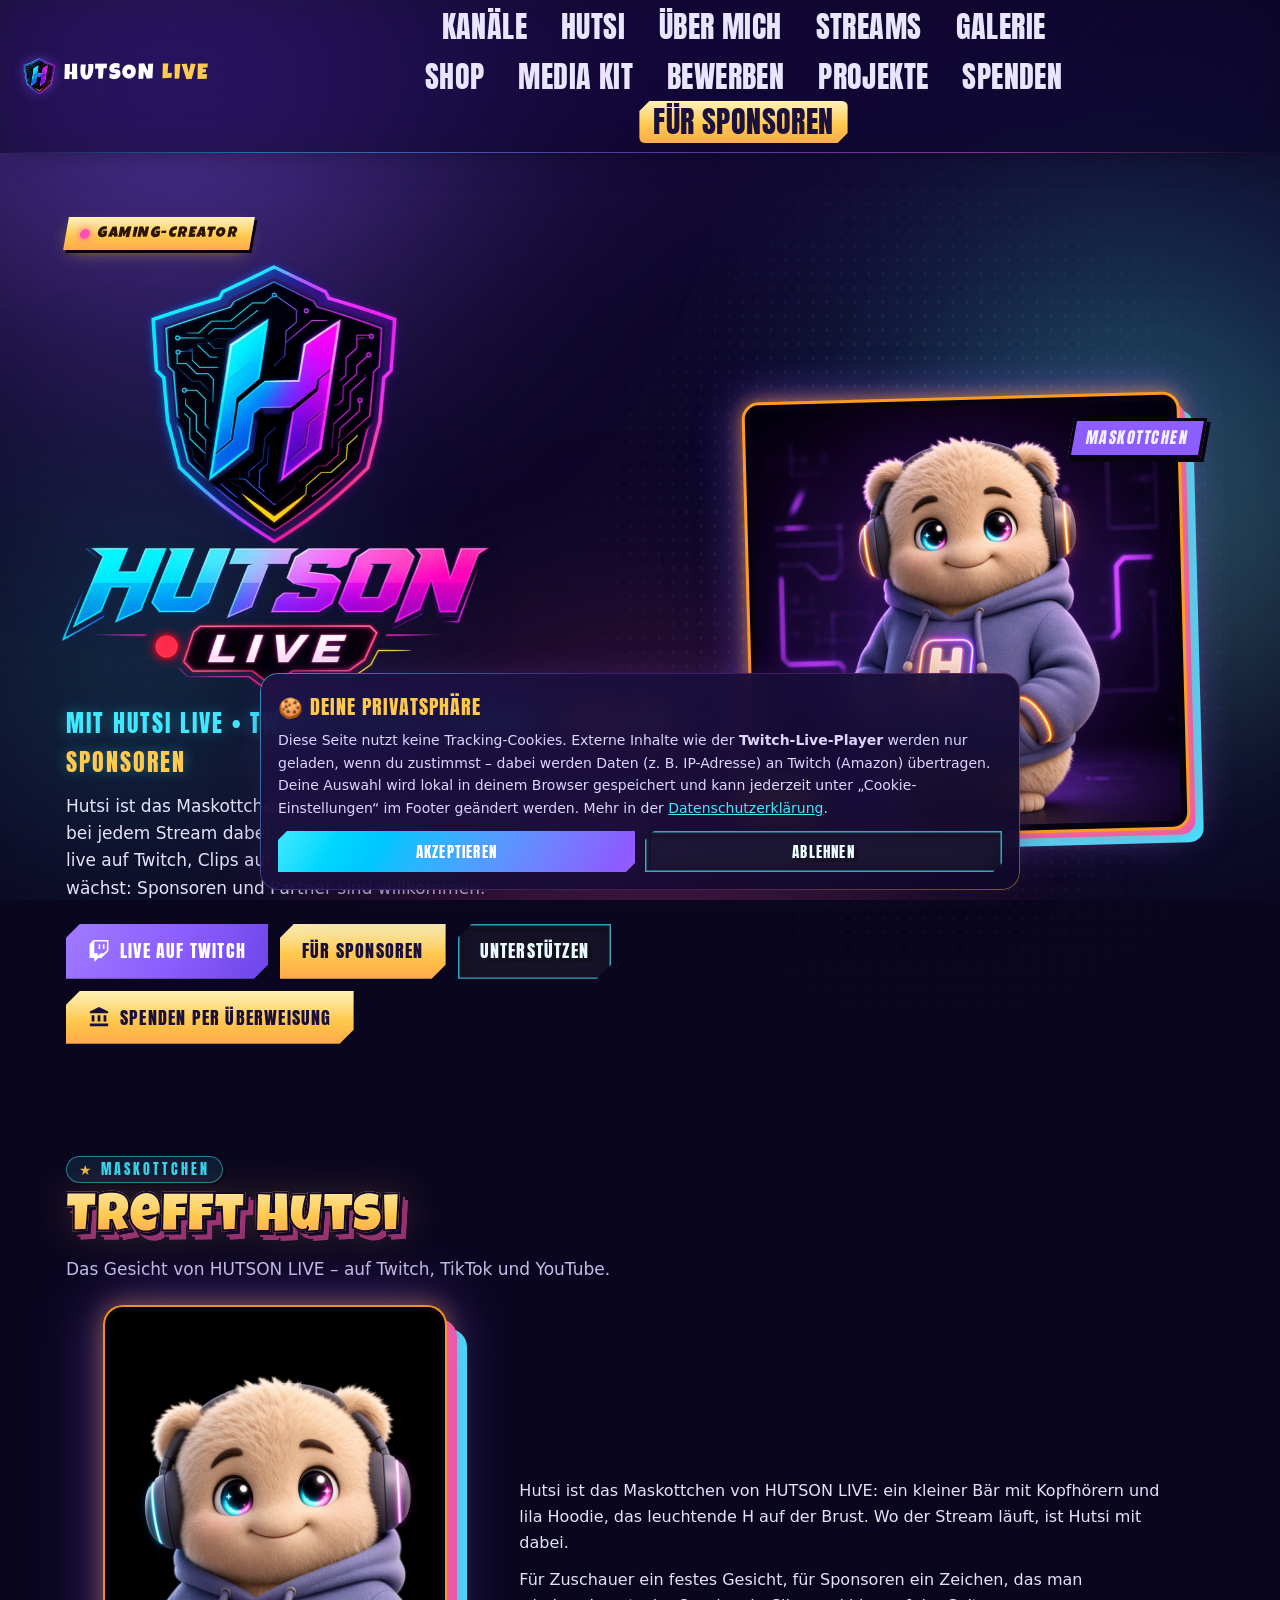
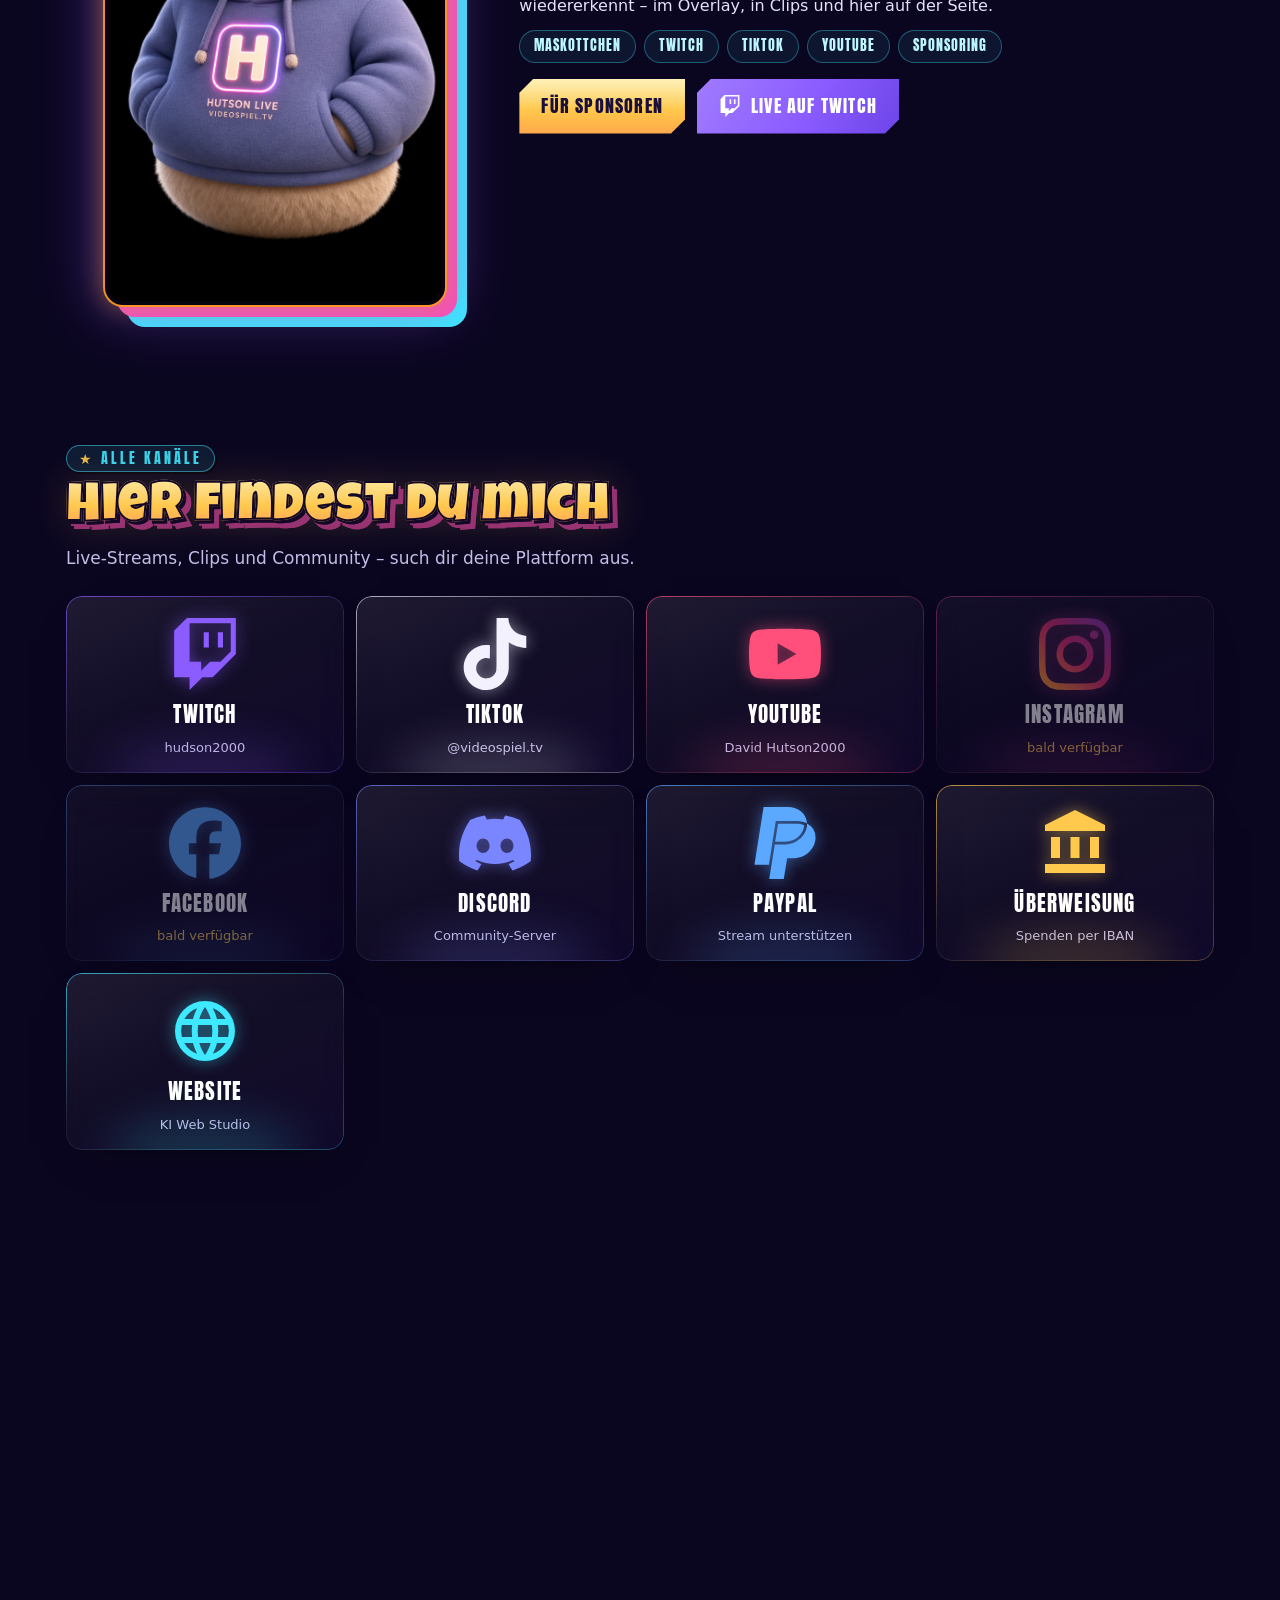
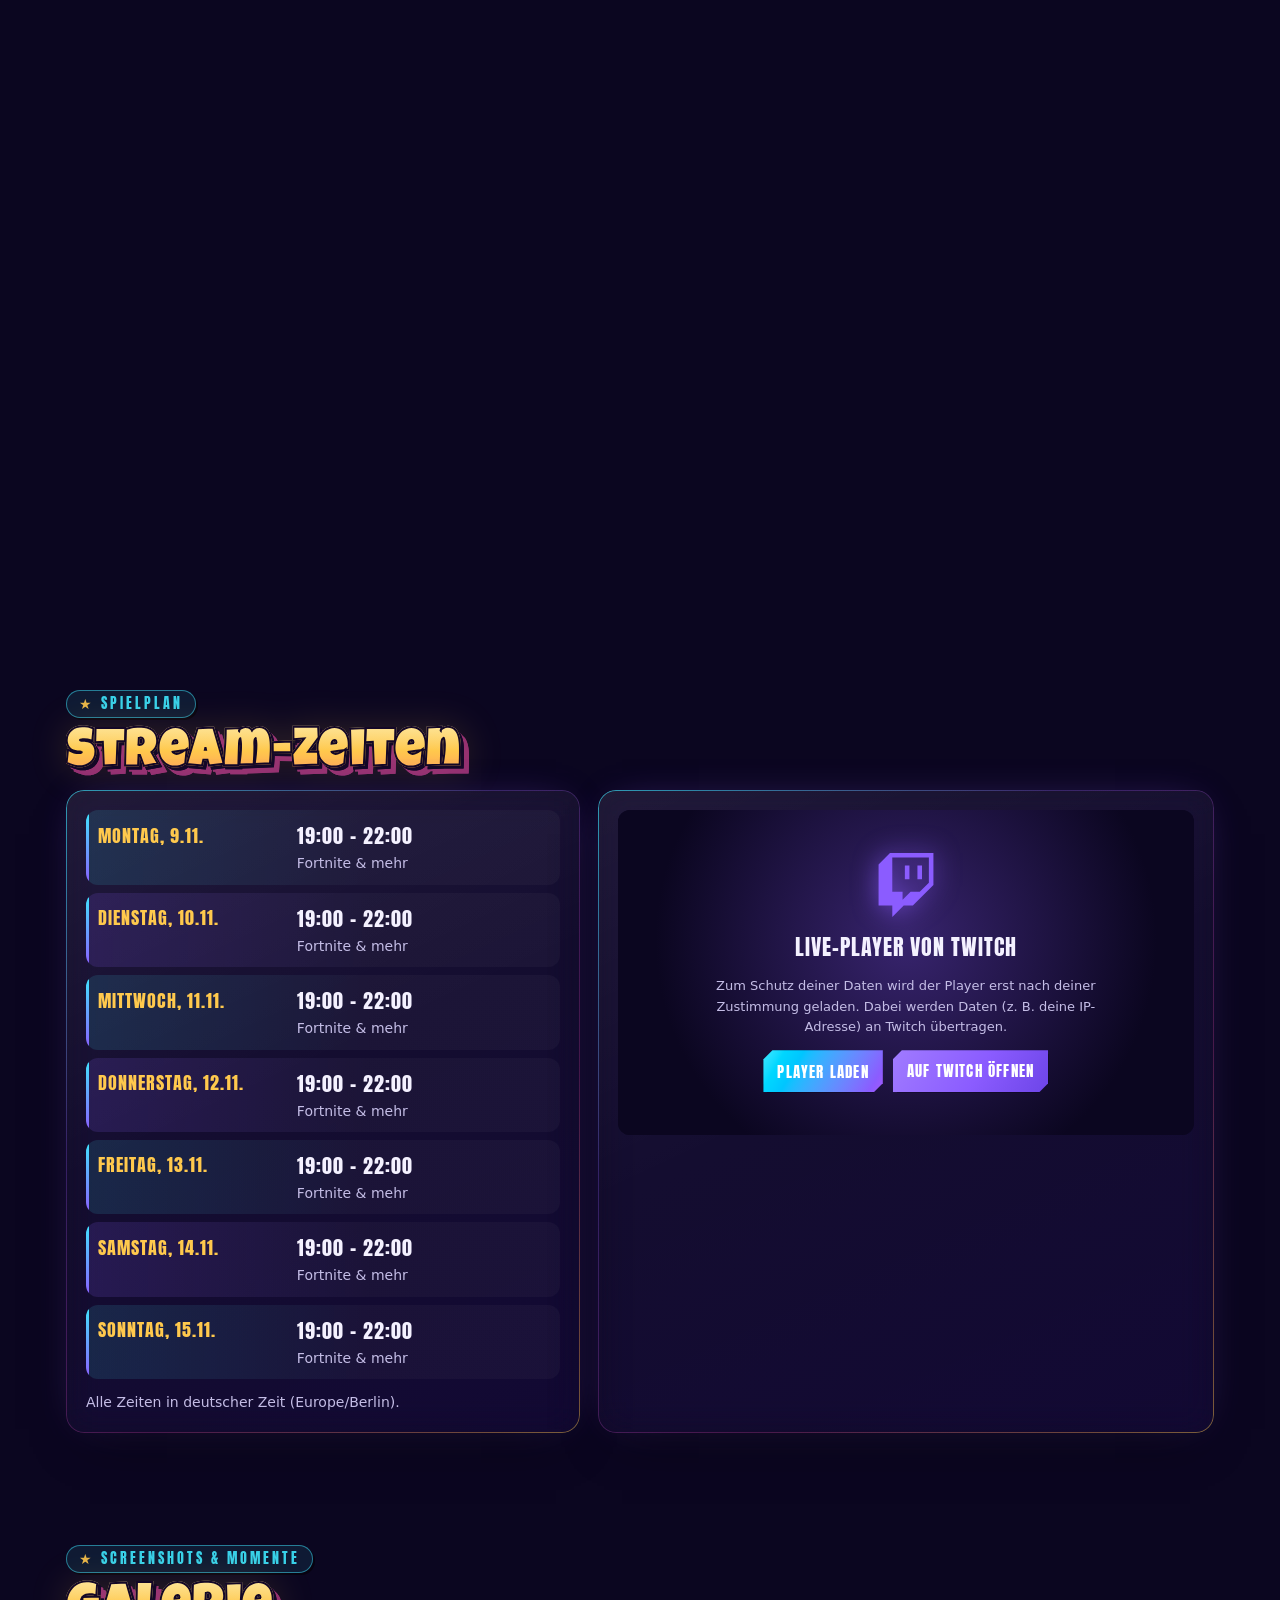
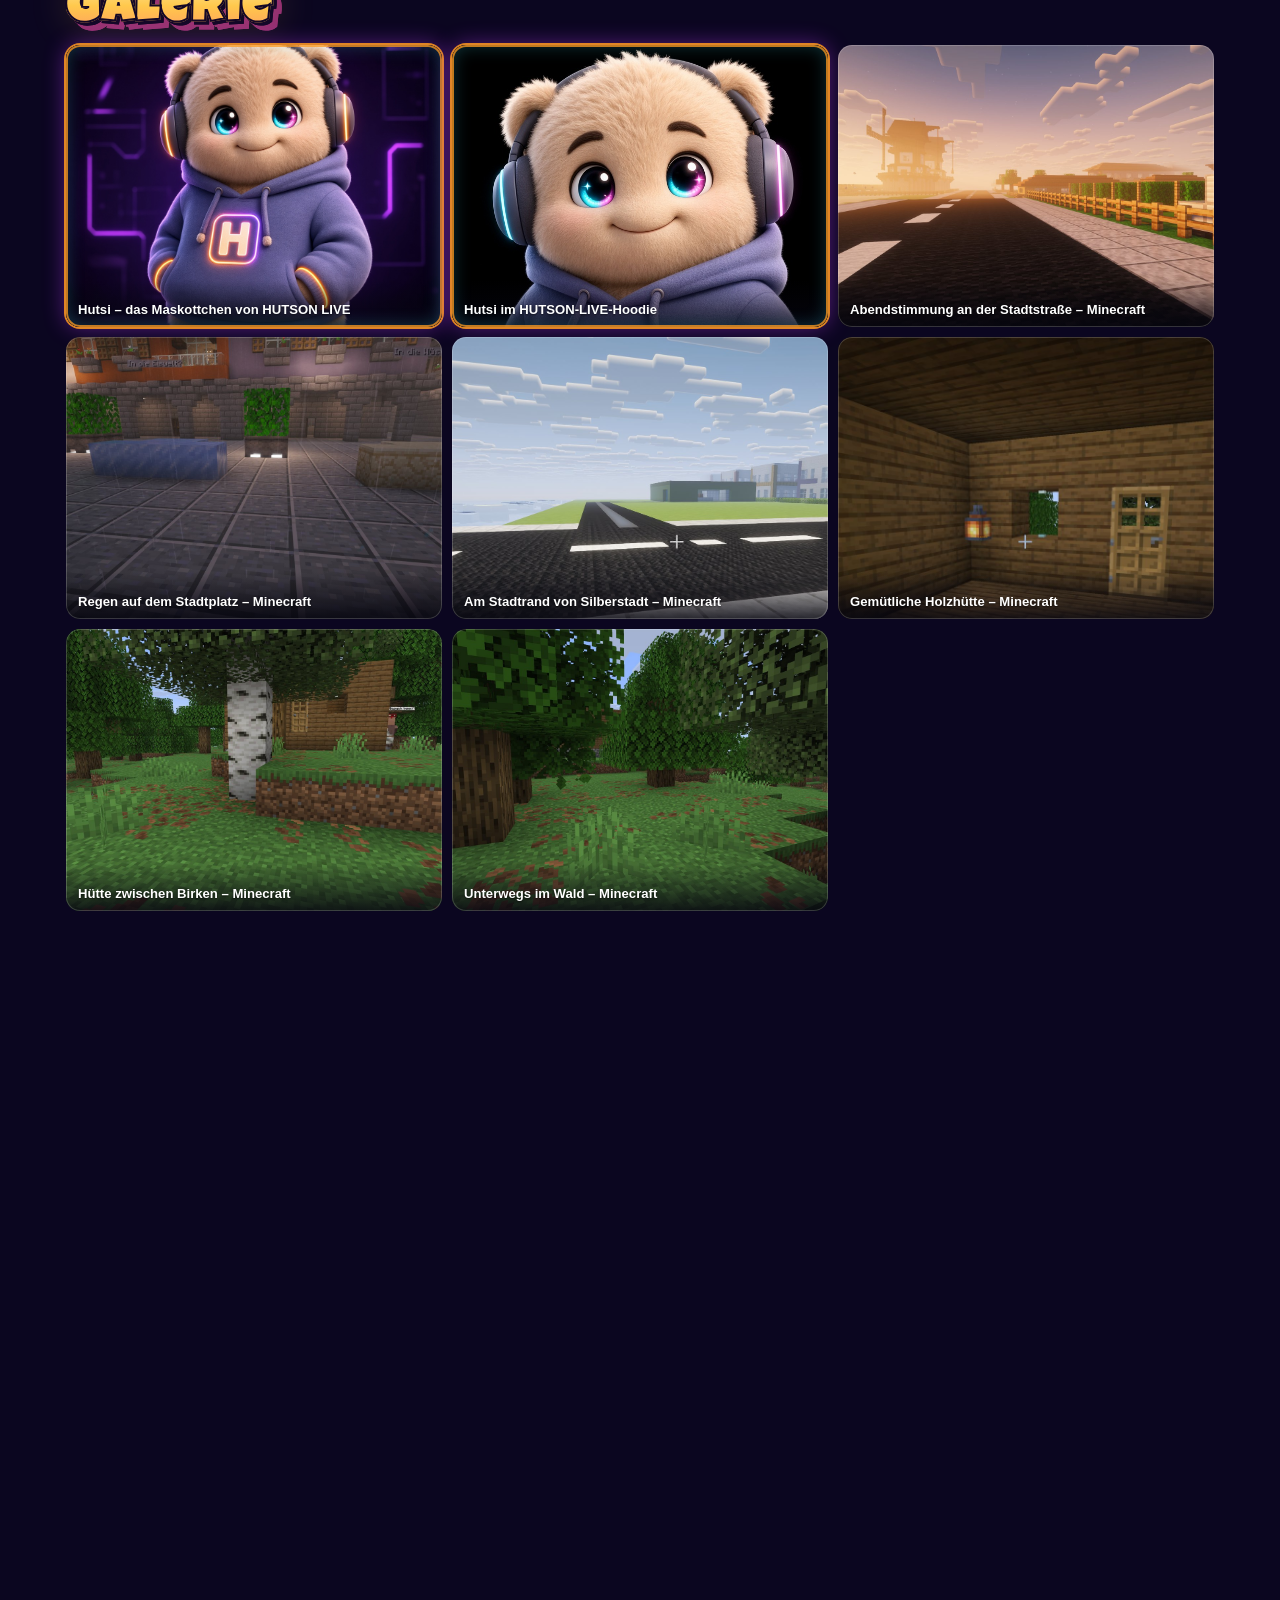
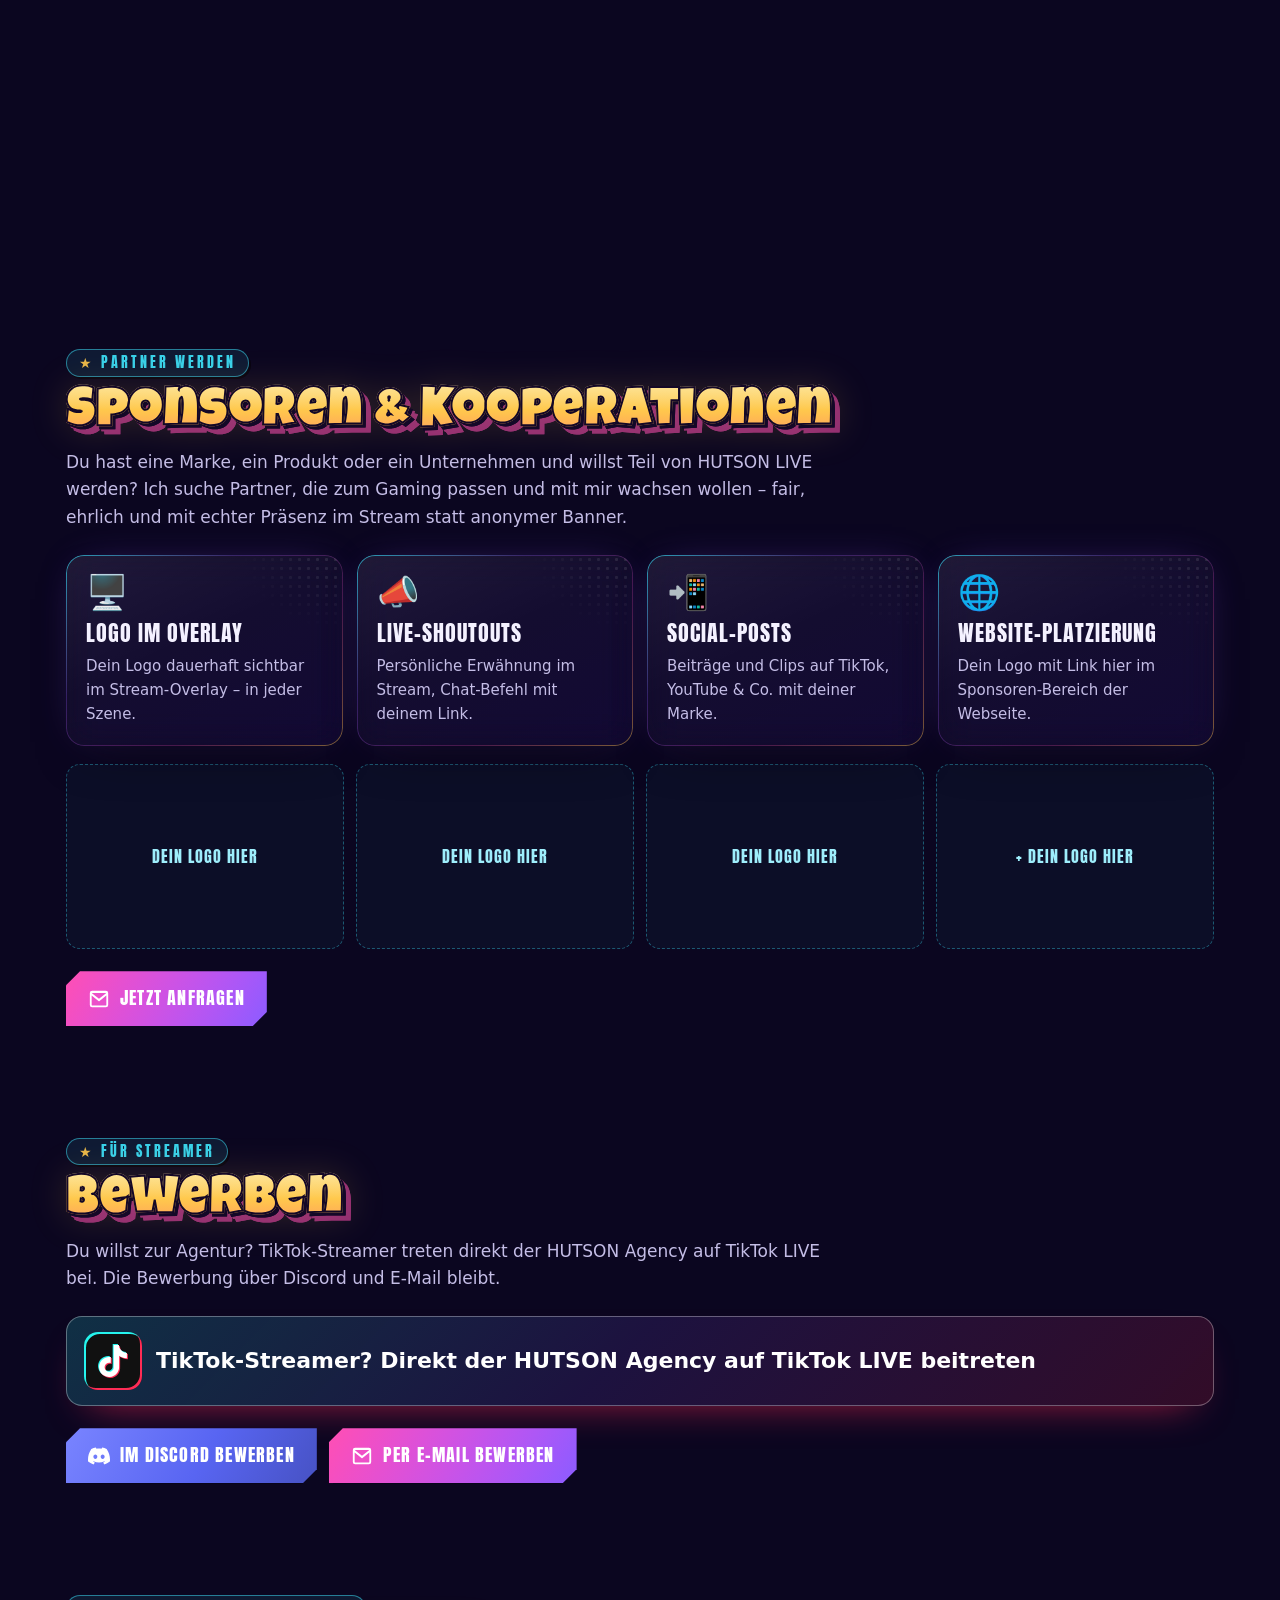
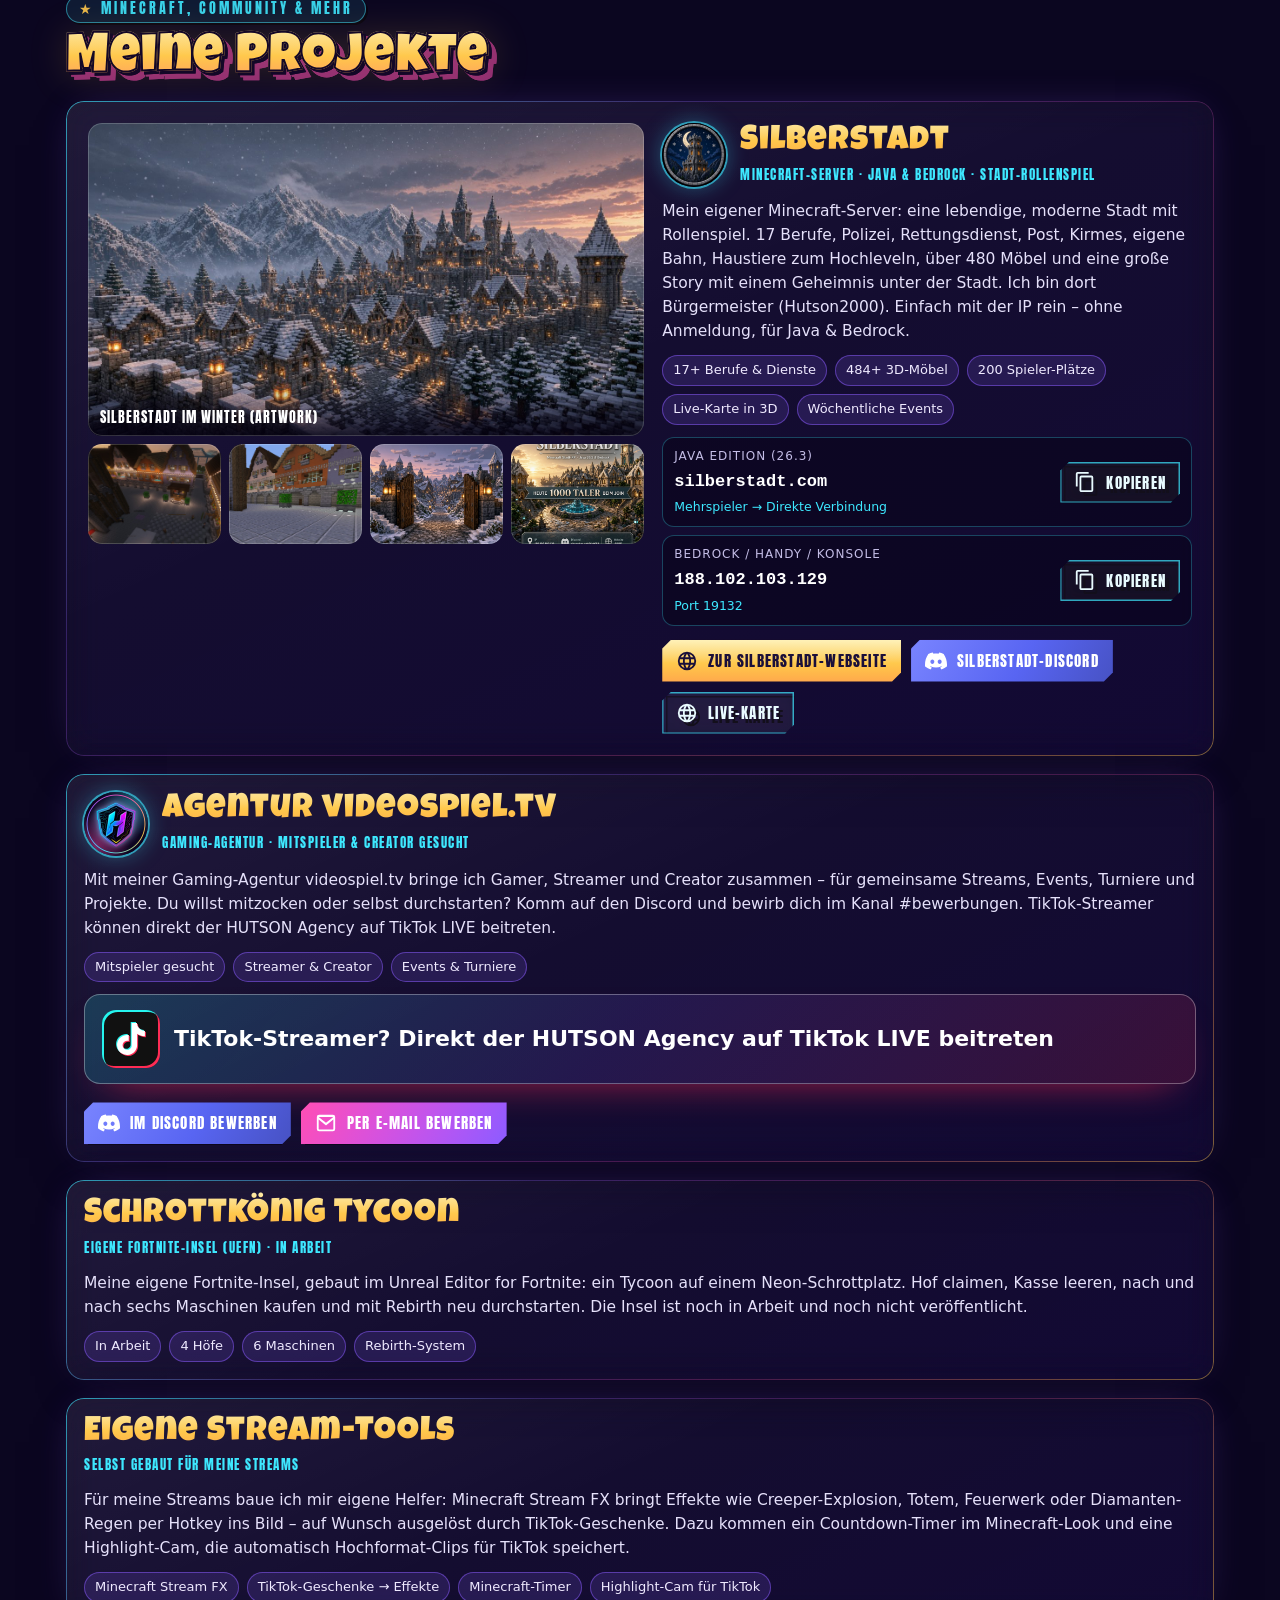
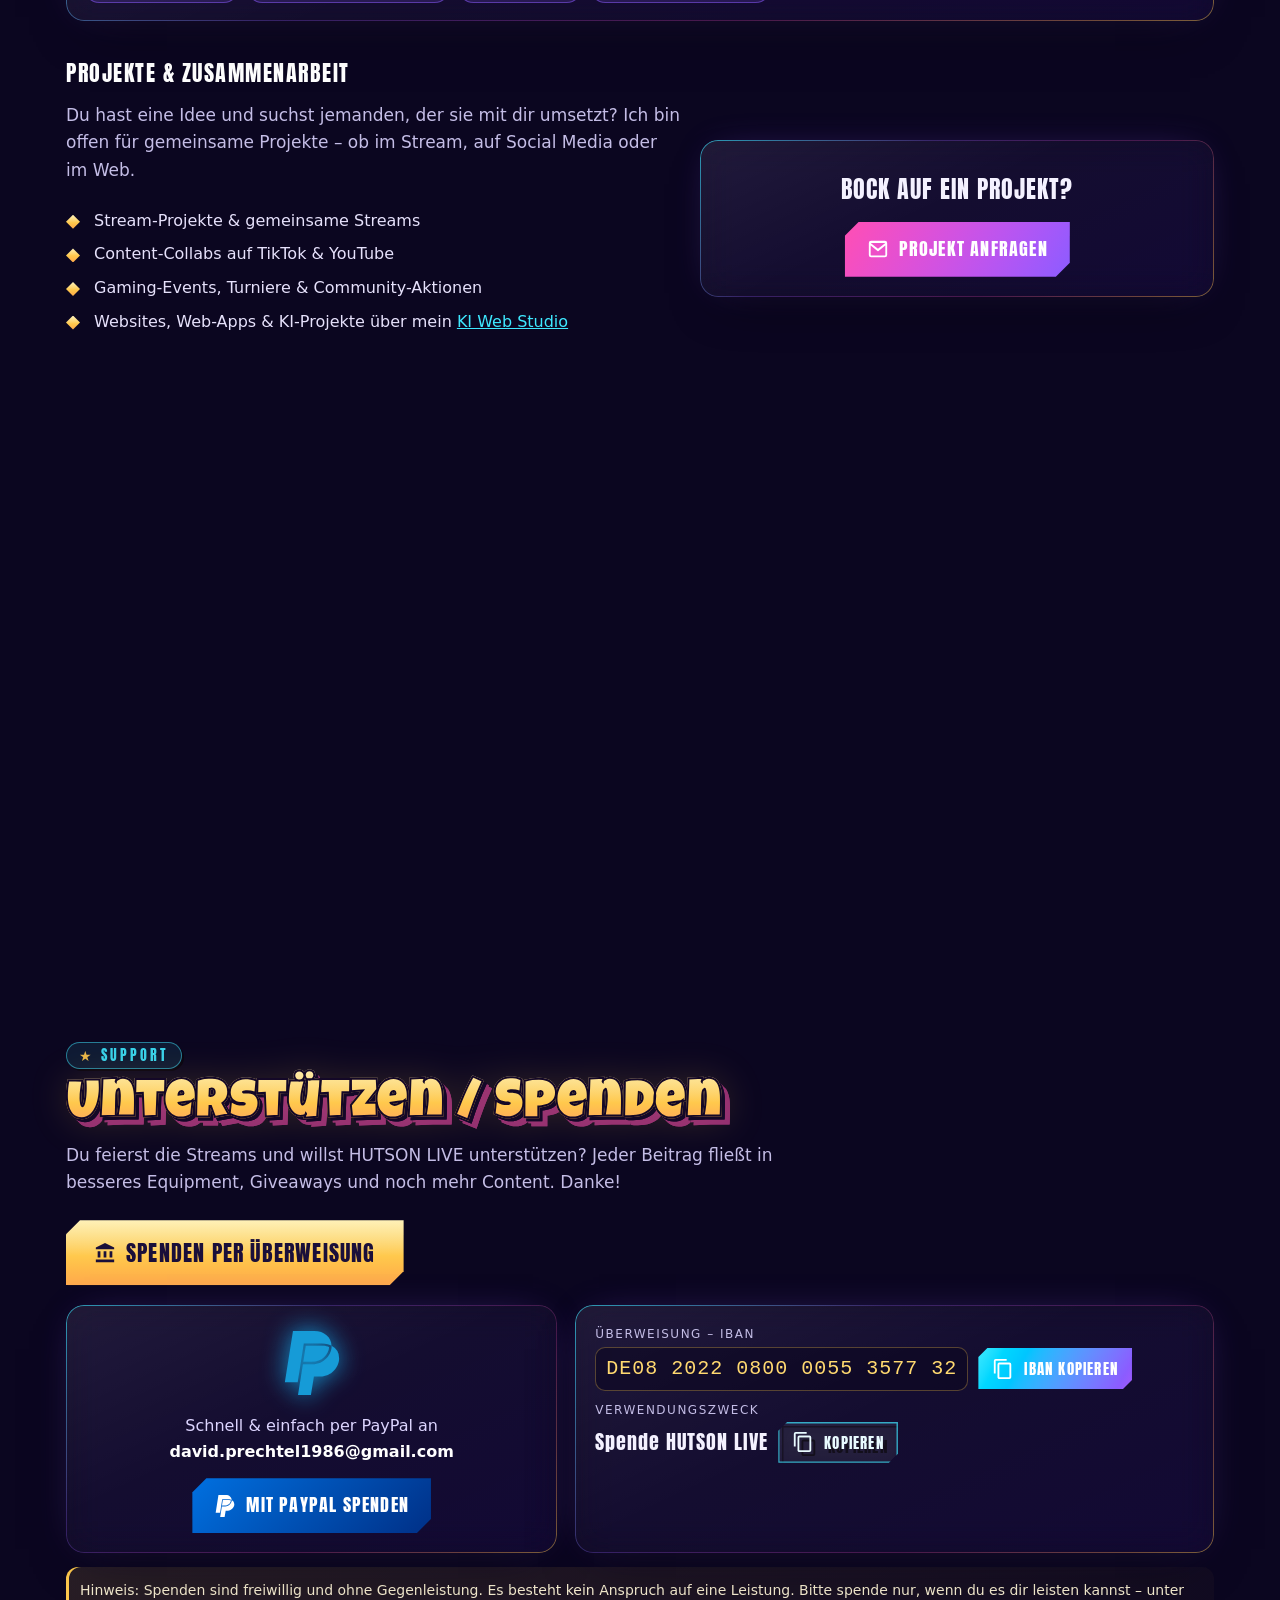
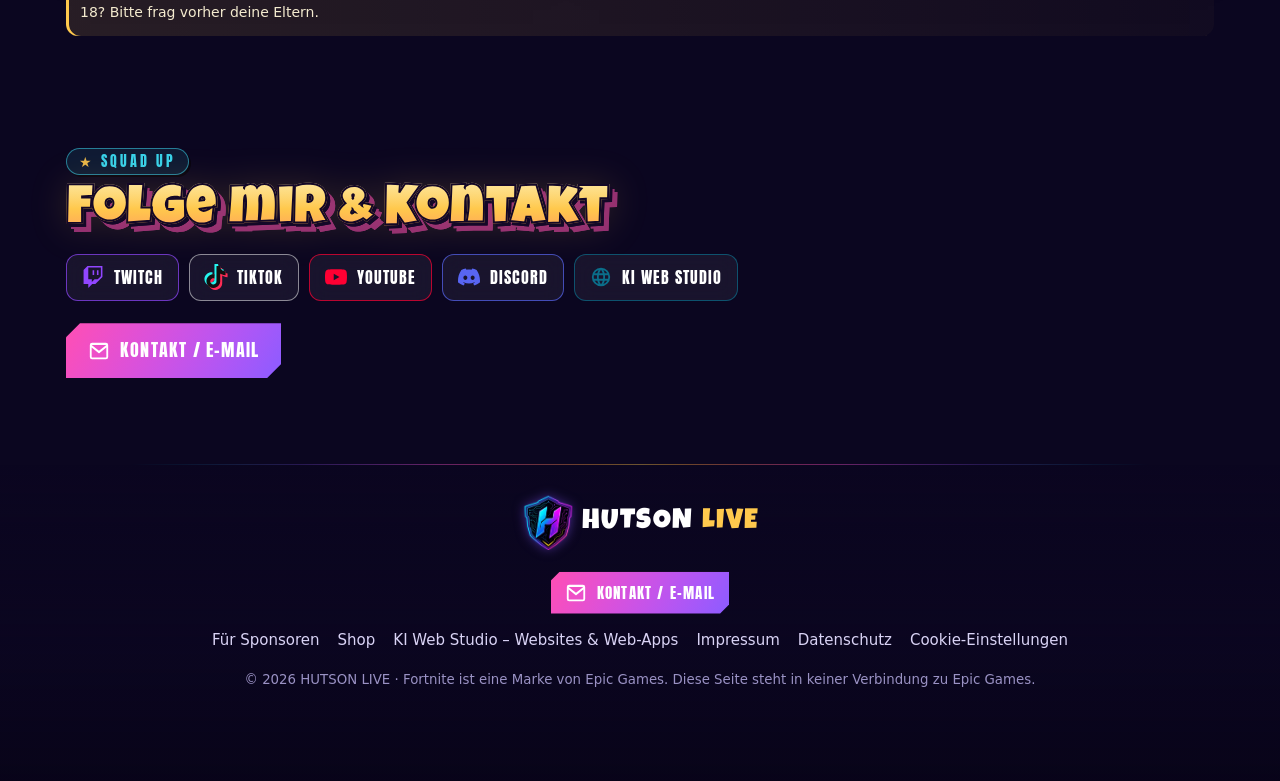
<file: index.html>
<!DOCTYPE html>
<html lang="de">
<head>
<meta charset="utf-8">
<meta name="viewport" content="width=device-width,initial-scale=1,viewport-fit=cover">
<title>HUTSON LIVE – Gaming-Creator mit Hutsi | Twitch, TikTok & YouTube</title>
<meta name="description" content="HUTSON LIVE mit Maskottchen Hutsi: Gaming-Streams auf Twitch – Fortnite, Minecraft & viele weitere Games, Clips auf TikTok & YouTube. Offen für Sponsoren, Werbung und Kooperationen.">
<meta name="theme-color" content="#0a0320">
<!-- Link-Vorschau (WhatsApp, Discord, Facebook, X …)
     TIPP: Nach dem Hochladen og:image und og:url auf die volle Adresse ändern,
     z. B. https://DEINE-DOMAIN.de/logo-og-image.jpg – manche Dienste brauchen das. -->
<meta property="og:type" content="website">
<meta property="og:site_name" content="HUTSON LIVE">
<meta property="og:title" content="HUTSON LIVE">
<meta property="og:description" content="Gaming-Streams mit Maskottchen Hutsi – Twitch, TikTok & YouTube. Offen für Sponsoren & Kooperationen.">
<meta property="og:locale" content="de_DE">
<meta property="og:url" content="https://davidprechtel1986-wq.github.io/Hutson/">
<meta property="og:image" content="https://davidprechtel1986-wq.github.io/Hutson/logo-og-image.jpg">
<meta property="og:image:width" content="1200">
<meta property="og:image:height" content="630">
<meta property="og:image:alt" content="HUTSON LIVE Logo">
<meta name="twitter:card" content="summary_large_image">
<meta name="twitter:title" content="HUTSON LIVE">
<meta name="twitter:description" content="Gaming-Streams mit Maskottchen Hutsi – Twitch, TikTok & YouTube. Offen für Sponsoren & Kooperationen.">
<meta name="twitter:image" content="https://davidprechtel1986-wq.github.io/Hutson/logo-og-image.jpg">
<link rel="icon" href="favicon.ico" sizes="16x16 32x32 48x48">
<link rel="icon" type="image/png" sizes="32x32" href="logo-favicon-32.png">
<link rel="apple-touch-icon" sizes="180x180" href="logo-apple-touch-icon.png">
<link rel="preload" href="logo-hutson-logo-720.png" as="image">
<link rel="preload" href="hutsi-mascot.jpg" as="image">
<link rel="preload" href="LuckiestGuy-Regular.ttf" as="font" type="font/ttf" crossorigin>
<link rel="stylesheet" href="style.css">
<link rel="stylesheet" href="merch.css">
</head>
<body>
<!-- Icon-Sprite (Marken-Logos von Simple Icons, CC0) -->
<svg width="0" height="0" style="position:absolute" aria-hidden="true">
  <defs><linearGradient id="ig-grad" x1="0" y1="1" x2="1" y2="0"><stop offset="0" stop-color="#f9a825"/><stop offset=".5" stop-color="#e1306c"/><stop offset="1" stop-color="#833ab4"/></linearGradient></defs>
    <symbol id="i-twitch" viewBox="0 0 24 24"><path d="M11.571 4.714h1.715v5.143H11.57zm4.715 0H18v5.143h-1.714zM6 0L1.714 4.286v15.428h5.143V24l4.286-4.286h3.428L22.286 12V0zm14.571 11.143l-3.428 3.428h-3.429l-3 3v-3H6.857V1.714h13.714Z"/></symbol>
    <symbol id="i-youtube" viewBox="0 0 24 24"><path d="M23.498 6.186a3.016 3.016 0 0 0-2.122-2.136C19.505 3.545 12 3.545 12 3.545s-7.505 0-9.377.505A3.017 3.017 0 0 0 .502 6.186C0 8.07 0 12 0 12s0 3.93.502 5.814a3.016 3.016 0 0 0 2.122 2.136c1.871.505 9.376.505 9.376.505s7.505 0 9.377-.505a3.015 3.015 0 0 0 2.122-2.136C24 15.93 24 12 24 12s0-3.93-.502-5.814zM9.545 15.568V8.432L15.818 12l-6.273 3.568z"/></symbol>
    <symbol id="i-tiktok" viewBox="0 0 24 24"><path d="M12.525.02c1.31-.02 2.61-.01 3.91-.02.08 1.53.63 3.09 1.75 4.17 1.12 1.11 2.7 1.62 4.24 1.79v4.03c-1.44-.05-2.89-.35-4.2-.97-.57-.26-1.1-.59-1.62-.93-.01 2.92.01 5.84-.02 8.75-.08 1.4-.54 2.79-1.35 3.94-1.31 1.92-3.58 3.17-5.91 3.21-1.43.08-2.86-.31-4.08-1.03-2.02-1.19-3.44-3.37-3.65-5.71-.02-.5-.03-1-.01-1.49.18-1.9 1.12-3.72 2.58-4.96 1.66-1.44 3.98-2.13 6.15-1.72.02 1.48-.04 2.96-.04 4.44-.99-.32-2.15-.23-3.02.37-.63.41-1.11 1.04-1.36 1.75-.21.51-.15 1.07-.14 1.61.24 1.64 1.82 3.02 3.5 2.87 1.12-.01 2.19-.66 2.77-1.61.19-.33.4-.67.41-1.06.1-1.79.06-3.57.07-5.36.01-4.03-.01-8.05.02-12.07z"/></symbol>
    <symbol id="i-facebook" viewBox="0 0 24 24"><path d="M9.101 23.691v-7.98H6.627v-3.667h2.474v-1.58c0-4.085 1.848-5.978 5.858-5.978.401 0 .955.042 1.468.103a8.68 8.68 0 0 1 1.141.195v3.325a8.623 8.623 0 0 0-.653-.036 26.805 26.805 0 0 0-.733-.009c-.707 0-1.259.096-1.675.309a1.686 1.686 0 0 0-.679.622c-.258.42-.374.995-.374 1.752v1.297h3.919l-.386 2.103-.287 1.564h-3.246v8.245C19.396 23.238 24 18.179 24 12.044c0-6.627-5.373-12-12-12s-12 5.373-12 12c0 5.628 3.874 10.35 9.101 11.647Z"/></symbol>
    <symbol id="i-instagram" viewBox="0 0 24 24"><path d="M7.0301.084c-1.2768.0602-2.1487.264-2.911.5634-.7888.3075-1.4575.72-2.1228 1.3877-.6652.6677-1.075 1.3368-1.3802 2.127-.2954.7638-.4956 1.6365-.552 2.914-.0564 1.2775-.0689 1.6882-.0626 4.947.0062 3.2586.0206 3.6671.0825 4.9473.061 1.2765.264 2.1482.5635 2.9107.308.7889.72 1.4573 1.388 2.1228.6679.6655 1.3365 1.0743 2.1285 1.38.7632.295 1.6361.4961 2.9134.552 1.2773.056 1.6884.069 4.9462.0627 3.2578-.0062 3.668-.0207 4.9478-.0814 1.28-.0607 2.147-.2652 2.9098-.5633.7889-.3086 1.4578-.72 2.1228-1.3881.665-.6682 1.0745-1.3378 1.3795-2.1284.2957-.7632.4966-1.636.552-2.9124.056-1.2809.0692-1.6898.063-4.948-.0063-3.2583-.021-3.6668-.0817-4.9465-.0607-1.2797-.264-2.1487-.5633-2.9117-.3084-.7889-.72-1.4568-1.3876-2.1228C21.2982 1.33 20.628.9208 19.8378.6165 19.074.321 18.2017.1197 16.9244.0645 15.6471.0093 15.236-.005 11.977.0014 8.718.0076 8.31.0215 7.0301.0839m.1402 21.6932c-1.17-.0509-1.8053-.2453-2.2287-.408-.5606-.216-.96-.4771-1.3819-.895-.422-.4178-.6811-.8186-.9-1.378-.1644-.4234-.3624-1.058-.4171-2.228-.0595-1.2645-.072-1.6442-.079-4.848-.007-3.2037.0053-3.583.0607-4.848.05-1.169.2456-1.805.408-2.2282.216-.5613.4762-.96.895-1.3816.4188-.4217.8184-.6814 1.3783-.9003.423-.1651 1.0575-.3614 2.227-.4171 1.2655-.06 1.6447-.072 4.848-.079 3.2033-.007 3.5835.005 4.8495.0608 1.169.0508 1.8053.2445 2.228.408.5608.216.96.4754 1.3816.895.4217.4194.6816.8176.9005 1.3787.1653.4217.3617 1.056.4169 2.2263.0602 1.2655.0739 1.645.0796 4.848.0058 3.203-.0055 3.5834-.061 4.848-.051 1.17-.245 1.8055-.408 2.2294-.216.5604-.4763.96-.8954 1.3814-.419.4215-.8181.6811-1.3783.9-.4224.1649-1.0577.3617-2.2262.4174-1.2656.0595-1.6448.072-4.8493.079-3.2045.007-3.5825-.006-4.848-.0608M16.953 5.5864A1.44 1.44 0 1 0 18.39 4.144a1.44 1.44 0 0 0-1.437 1.4424M5.8385 12.012c.0067 3.4032 2.7706 6.1557 6.173 6.1493 3.4026-.0065 6.157-2.7701 6.1506-6.1733-.0065-3.4032-2.771-6.1565-6.174-6.1498-3.403.0067-6.156 2.771-6.1496 6.1738M8 12.0077a4 4 0 1 1 4.008 3.9921A3.9996 3.9996 0 0 1 8 12.0077"/></symbol>
    <symbol id="i-paypal" viewBox="0 0 24 24"><path d="M15.607 4.653H8.941L6.645 19.251H1.82L4.862 0h7.995c3.754 0 6.375 2.294 6.473 5.513-.648-.478-2.105-.86-3.722-.86m6.57 5.546c0 3.41-3.01 6.853-6.958 6.853h-2.493L11.595 24H6.74l1.845-11.538h3.592c4.208 0 7.346-3.634 7.153-6.949a5.24 5.24 0 0 1 2.848 4.686M9.653 5.546h6.408c.907 0 1.942.222 2.363.541-.195 2.741-2.655 5.483-6.441 5.483H8.714Z"/></symbol>
    <symbol id="i-discord" viewBox="0 0 24 24"><path d="M20.317 4.3698a19.7913 19.7913 0 00-4.8851-1.5152.0741.0741 0 00-.0785.0371c-.211.3753-.4447.8648-.6083 1.2495-1.8447-.2762-3.68-.2762-5.4868 0-.1636-.3933-.4058-.8742-.6177-1.2495a.077.077 0 00-.0785-.037 19.7363 19.7363 0 00-4.8852 1.515.0699.0699 0 00-.0321.0277C.5334 9.0458-.319 13.5799.0992 18.0578a.0824.0824 0 00.0312.0561c2.0528 1.5076 4.0413 2.4228 5.9929 3.0294a.0777.0777 0 00.0842-.0276c.4616-.6304.8731-1.2952 1.226-1.9942a.076.076 0 00-.0416-.1057c-.6528-.2476-1.2743-.5495-1.8722-.8923a.077.077 0 01-.0076-.1277c.1258-.0943.2517-.1923.3718-.2914a.0743.0743 0 01.0776-.0105c3.9278 1.7933 8.18 1.7933 12.0614 0a.0739.0739 0 01.0785.0095c.1202.099.246.1981.3728.2924a.077.077 0 01-.0066.1276 12.2986 12.2986 0 01-1.873.8914.0766.0766 0 00-.0407.1067c.3604.698.7719 1.3628 1.225 1.9932a.076.076 0 00.0842.0286c1.961-.6067 3.9495-1.5219 6.0023-3.0294a.077.077 0 00.0313-.0552c.5004-5.177-.8382-9.6739-3.5485-13.6604a.061.061 0 00-.0312-.0286zM8.02 15.3312c-1.1825 0-2.1569-1.0857-2.1569-2.419 0-1.3332.9555-2.4189 2.157-2.4189 1.2108 0 2.1757 1.0952 2.1568 2.419 0 1.3332-.9555 2.4189-2.1569 2.4189zm7.9748 0c-1.1825 0-2.1569-1.0857-2.1569-2.419 0-1.3332.9554-2.4189 2.1569-2.4189 1.2108 0 2.1757 1.0952 2.1568 2.419 0 1.3332-.946 2.4189-2.1568 2.4189Z"/></symbol>
    <symbol id="i-mail" viewBox="0 0 24 24"><path d="M2 5.5A2.5 2.5 0 0 1 4.5 3h15A2.5 2.5 0 0 1 22 5.5v13a2.5 2.5 0 0 1-2.5 2.5h-15A2.5 2.5 0 0 1 2 18.5zm2.3.2 7.7 6.1 7.7-6.1a.5.5 0 0 0-.2-.2H4.5a.5.5 0 0 0-.2.2zM20 8.2l-7.4 5.9a1 1 0 0 1-1.2 0L4 8.2v10.3c0 .3.2.5.5.5h15c.3 0 .5-.2.5-.5z"/></symbol>
    <symbol id="i-web" viewBox="0 0 24 24"><path d="M12 2a10 10 0 1 0 0 20 10 10 0 0 0 0-20zm6.9 6h-2.9a15.7 15.7 0 0 0-1.4-3.6A8 8 0 0 1 18.9 8zM12 4c.8 1.2 1.5 2.5 1.9 4h-3.8c.4-1.5 1.1-2.8 1.9-4zM4.3 14a8.2 8.2 0 0 1 0-4h3.4a16.5 16.5 0 0 0 0 4zm.8 2h2.9c.3 1.3.8 2.5 1.4 3.6A8 8 0 0 1 5.1 16zM8 8H5.1a8 8 0 0 1 4.3-3.6C8.8 5.5 8.3 6.7 8 8zm4 12c-.8-1.2-1.5-2.5-1.9-4h3.8c-.4 1.5-1.1 2.8-1.9 4zm2.3-6H9.7a14.7 14.7 0 0 1 0-4h4.6a14.7 14.7 0 0 1 0 4zm.3 5.6c.6-1.1 1.1-2.3 1.4-3.6h2.9a8 8 0 0 1-4.3 3.6zm1.7-5.6a16.5 16.5 0 0 0 0-4h3.4a8.2 8.2 0 0 1 0 4z"/></symbol>
    <symbol id="i-bank" viewBox="0 0 24 24"><path d="M12 1 2 6v2h20V6zM4 10v7h3v-7zm6.5 0v7h3v-7zM17 10v7h3v-7zM2 19v3h20v-3z"/></symbol>
    <symbol id="i-copy" viewBox="0 0 24 24"><path d="M16 1H4a2 2 0 0 0-2 2v14h2V3h12zm3 4H8a2 2 0 0 0-2 2v14c0 1.1.9 2 2 2h11a2 2 0 0 0 2-2V7a2 2 0 0 0-2-2zm0 16H8V7h11z"/></symbol>
</svg>
<div class="bg" aria-hidden="true"><div class="c c1"></div><div class="c c2"></div><div class="c c3"></div><div class="grid"></div></div>
<div class="scan" aria-hidden="true"></div>

<header class="nav">
  <a class="brand" href="#top" id="navBrand">HUTSON <span>LIVE</span></a>
  <button type="button" class="nav-toggle" aria-expanded="false" aria-controls="siteMenu">Menü</button>
  <nav class="links" id="siteMenu" aria-label="Hauptmenü">
    <a href="#plattformen">Kanäle</a><a href="#hutsi">Hutsi</a><a href="#ueber-mich">Über mich</a><a href="#stream">Streams</a>
    <a href="#galerie">Galerie</a><span class="nav-break" aria-hidden="true"></span><a href="merch.html">Shop</a><a href="#media-kit">Media Kit</a><a href="#bewerben">Bewerben</a><a href="#projekte">Projekte</a><a href="#spenden">Spenden</a>
    <a class="btn gold spons" href="#media-kit">Für Sponsoren</a>
  </nav>
</header>

<main id="top">
<!-- HERO -->
<section class="hero">
  <div>
    <span class="live-pill"><i></i> GAMING-CREATOR</span>
    <h1 class="logo glitch" id="logo"></h1>
    <div class="slogan" id="slogan"></div>
    <p class="txt" id="heroText"></p>
    <div class="btns">
      <a class="btn twitch" id="heroTwitch" target="_blank" rel="noopener"><svg><use href="#i-twitch"/></svg>Live auf Twitch</a>
      <a class="btn gold" href="#media-kit">Für Sponsoren</a>
      <a class="btn ghost" href="#spenden">Unterstützen</a>
      <button class="btn gold bank-btn openBank" type="button"><svg><use href="#i-bank"/></svg>Spenden per Überweisung</button>
    </div>
  </div>
  <div class="photo is-mascot" id="heroPhoto">
    <div class="hud frame"><span class="tick tl"></span><span class="tick br"></span><img id="photoImg" alt="Hutsi, das Maskottchen von HUTSON LIVE" width="1024" height="1024"></div>
    <span class="live-pill badge" id="heroBadge">HUTSI</span>
    <span class="tag2" id="heroTag">MASKOTTCHEN</span>
  </div>
</section>

<!-- TREFFT HUTSI -->
<section id="hutsi" class="reveal">
  <span class="kicker" id="hutsiKicker">Maskottchen</span>
  <h2 class="h2" id="hutsiTitle">Trefft Hutsi</h2>
  <p class="lead" id="hutsiLead"></p>
  <div class="hutsi-wrap">
    <figure class="mascot-shot" id="hutsiPhoto">
      <img id="hutsiImg" alt="" width="720" height="1280" loading="lazy">
    </figure>
    <div class="hutsi-copy">
      <div class="txt" id="hutsiText"></div>
      <div class="chips" id="hutsiChips"></div>
      <div class="cta-row">
        <a class="btn gold" href="#media-kit">Für Sponsoren</a>
        <a class="btn twitch" id="hutsiTwitch" target="_blank" rel="noopener"><svg><use href="#i-twitch"/></svg>Live auf Twitch</a>
      </div>
    </div>
  </div>
</section>

<!-- PLATTFORMEN -->
<section id="plattformen" class="reveal">
  <span class="kicker">Alle Kanäle</span>
  <h2 class="h2">Hier findest du mich</h2>
  <p class="lead">Live-Streams, Clips und Community – such dir deine Plattform aus.</p>
  <div class="plats" id="plats"></div>
</section>

<!-- ÜBER MICH -->
<section id="ueber-mich" class="reveal">
  <span class="kicker">Player-Profil</span>
  <h2 class="h2">Über mich</h2>
  <div class="grid2 about">
    <div class="hud mini" id="aboutPhoto"><span class="tick tl"></span><span class="tick br"></span><img id="aboutImg" alt="" loading="lazy"></div>
    <div class="txt">
      <div class="chips"><span class="chip">Hutsi</span><span class="chip">Fortnite</span><span class="chip">Minecraft Silberstadt</span><span class="chip">und viele mehr …</span><span class="chip">Twitch</span><span class="chip">TikTok</span><span class="chip">YouTube</span><span class="chip">Webentwicklung & KI</span></div>
      <div id="aboutText"></div>
      <a class="btn small" id="aboutWeb" target="_blank" rel="noopener"><svg><use href="#i-web"/></svg><span></span></a>
    </div>
  </div>
</section>

<!-- WAS ICH MACHE -->
<section id="was-ich-mache" class="reveal">
  <span class="kicker">Content</span>
  <h2 class="h2">Was ich mache</h2>
  <div class="cards c4">
    <div class="hud card"><div class="em">🎮</div><h3>Gaming-Streams</h3><p>Fortnite, Minecraft &amp; viele andere Spiele – Events mit Zuschauern und lange Stream-Marathons, live auf Twitch.</p></div>
    <div class="hud card"><div class="em">📱</div><h3>TikTok-Clips</h3><p>Die besten Momente, Fails und Victory Royales als kurze Clips – täglich neuer Content.</p></div>
    <div class="hud card"><div class="em">▶️</div><h3>YouTube-Videos</h3><p>Highlights, längere Videos und Stream-Ausschnitte zum Nachschauen.</p></div>
    <div class="hud card"><div class="em">🤝</div><h3>Community</h3><p>Zocken mit Zuschauern, der Minecraft-Server Silberstadt und eine Community, die zusammenhält.</p></div>
  </div>
</section>

<!-- STREAM-ZEITEN + LIVE -->
<section id="stream" class="reveal">
  <span class="kicker">Spielplan</span>
  <h2 class="h2">Stream-Zeiten</h2>
  <div class="grid2 live">
    <div class="hud"><span class="tick tl"></span><span class="tick br"></span><ul class="sched" id="sched"></ul><p class="note" id="schedNote"></p></div>
    <div class="hud"><span class="tick tl"></span><span class="tick br"></span><div class="embed" id="embed"></div></div>
  </div>
</section>

<!-- GALERIE -->
<section id="galerie" class="reveal">
  <span class="kicker">Screenshots & Momente</span>
  <h2 class="h2">Galerie</h2>
  <div class="gal" id="gal"></div>
</section>

<!-- WERBUNG & MEDIA KIT -->
<section id="media-kit" class="reveal">
  <span class="kicker">Für Marken & Unternehmen</span>
  <h2 class="h2">Werbung & Media Kit</h2>
  <p class="lead">HUTSON LIVE ist ein wachsender Gaming-Creator mit Maskottchen Hutsi, Fortnite, Minecraft &amp; vielen weiteren Games – live auf Twitch, mit kurzen Clips auf TikTok und Videos auf YouTube. Du willst eine junge, gaming-begeisterte Zielgruppe erreichen? Lass uns gemeinsam etwas Starkes bauen.</p>
  <div class="stats" id="stats"></div>
  <div class="cards c3" id="formats"></div>
  <div class="cta-row">
    <a class="btn gold mailto" data-subject="Werbeanfrage HUTSON LIVE"><svg><use href="#i-mail"/></svg>Werbung anfragen</a>
    <a class="btn ghost" id="mkPdf" target="_blank" rel="noopener">Media Kit (PDF)</a>
  </div>
</section>

<!-- SPONSOREN -->
<section id="sponsoren" class="reveal">
  <span class="kicker">Partner werden</span>
  <h2 class="h2">Sponsoren & Kooperationen</h2>
  <p class="lead">Du hast eine Marke, ein Produkt oder ein Unternehmen und willst Teil von HUTSON LIVE werden? Ich suche Partner, die zum Gaming passen und mit mir wachsen wollen – fair, ehrlich und mit echter Präsenz im Stream statt anonymer Banner.</p>
  <div class="cards c4">
    <div class="hud card"><div class="em">🖥️</div><h3>Logo im Overlay</h3><p>Dein Logo dauerhaft sichtbar im Stream-Overlay – in jeder Szene.</p></div>
    <div class="hud card"><div class="em">📣</div><h3>Live-Shoutouts</h3><p>Persönliche Erwähnung im Stream, Chat-Befehl mit deinem Link.</p></div>
    <div class="hud card"><div class="em">📲</div><h3>Social-Posts</h3><p>Beiträge und Clips auf TikTok, YouTube & Co. mit deiner Marke.</p></div>
    <div class="hud card"><div class="em">🌐</div><h3>Website-Platzierung</h3><p>Dein Logo mit Link hier im Sponsoren-Bereich der Webseite.</p></div>
  </div>
  <div class="slots" id="slots"></div>
  <div class="cta-row"><a class="btn mail mailto" data-subject="Sponsoring-Anfrage HUTSON LIVE"><svg><use href="#i-mail"/></svg>Jetzt anfragen</a></div>
</section>

<!-- BEWERBEN -->
<section id="bewerben" class="reveal">
  <span class="kicker">Für Streamer</span>
  <h2 class="h2">Bewerben</h2>
  <p class="lead">Du willst zur Agentur? TikTok-Streamer treten direkt der HUTSON Agency auf TikTok LIVE bei. Die Bewerbung über Discord und E-Mail bleibt.</p>
  <a class="tt-join" href="https://www.tiktok.com/t/ZSpCxTvuW/" target="_blank" rel="noopener">
    <span class="tt-join-icon" aria-hidden="true"><svg><use href="#i-tiktok"/></svg></span>
    <span class="tt-join-label">TikTok-Streamer? Direkt der HUTSON Agency auf TikTok LIVE beitreten</span>
  </a>
  <div class="cta-row">
    <a class="btn discord" href="https://discord.gg/erUT47vMTK" target="_blank" rel="noopener"><svg><use href="#i-discord"/></svg>Im Discord bewerben</a>
    <a class="btn mail mailto" data-subject="Bewerbung Agentur videospiel.tv"><svg><use href="#i-mail"/></svg>Per E-Mail bewerben</a>
  </div>
</section>

<!-- PROJEKTE -->
<section id="projekte" class="reveal">
  <span class="kicker">Minecraft, Community &amp; mehr</span>
  <h2 class="h2">Meine Projekte</h2>
  <div class="projects" id="projects"></div>
  <h3 class="pj-sub">Projekte &amp; Zusammenarbeit</h3>
  <div class="proj">
    <div>
      <p class="lead">Du hast eine Idee und suchst jemanden, der sie mit dir umsetzt? Ich bin offen für gemeinsame Projekte – ob im Stream, auf Social Media oder im Web.</p>
      <ul class="ul">
        <li>Stream-Projekte & gemeinsame Streams</li>
        <li>Content-Collabs auf TikTok & YouTube</li>
        <li>Gaming-Events, Turniere & Community-Aktionen</li>
        <li>Websites, Web-Apps & KI-Projekte über mein <a id="projWeb" target="_blank" rel="noopener">KI Web Studio</a></li>
      </ul>
    </div>
    <div class="hud" style="text-align:center"><span class="tick tl"></span><span class="tick br"></span>
      <p style="font-family:AntonL,Impact,sans-serif;font-size:24px;letter-spacing:1px;text-transform:uppercase;margin:10px 0 14px">Bock auf ein Projekt?</p>
      <a class="btn mail mailto" data-subject="Projektanfrage"><svg><use href="#i-mail"/></svg>Projekt anfragen</a>
    </div>
  </div>
</section>

<!-- MERCH-TEASER -->
<section id="merch" class="reveal">
  <span class="kicker">Neu: Merch</span>
  <h2 class="h2">Hutsi zum Mitnehmen</h2>
  <div class="m-teaser hud"><span class="tick tl"></span><span class="tick br"></span>
    <a class="m-teaser-img" href="merch.html"><img src="merch/merch-hero.jpg" alt="Hutsi mit HUTSON-LIVE-Merch" width="1400" height="788" loading="lazy"></a>
    <div class="m-teaser-copy">
      <p>Das erste Story-Heft „Hutsi &amp; Freunde“ erscheint zu Weihnachten 2026. Dazu gibt es Shirts, Hoodies, Tassen, Mousepads und vieles mehr mit Hutsi, auf Bestellung gedruckt und direkt zu dir geliefert.</p>
      <div class="cta-row"><a class="btn gold" href="merch.html">Zum Merch-Shop</a></div>
    </div>
  </div>
</section>

<!-- SPENDEN -->
<section id="spenden" class="reveal">
  <span class="kicker">Support</span>
  <h2 class="h2">Unterstützen / Spenden</h2>
  <p class="lead">Du feierst die Streams und willst HUTSON LIVE unterstützen? Jeder Beitrag fließt in besseres Equipment, Giveaways und noch mehr Content. Danke!</p>
  <div class="cta-row" style="margin:0 0 20px"><button class="btn gold bank-btn big openBank" type="button"><svg><use href="#i-bank"/></svg>Spenden per Überweisung</button></div>
  <div class="donate">
    <div class="hud" id="ppBox" style="text-align:center"><span class="tick tl"></span><span class="tick br"></span>
      <svg style="width:64px;height:64px;fill:#169bd7;margin:6px auto 10px;filter:drop-shadow(0 0 12px #169bd7)"><use href="#i-paypal"/></svg>
      <p style="margin-bottom:14px;color:#ddd5ff">Schnell & einfach per PayPal an<br><b style="color:#fff;user-select:all">david.prechtel1986@gmail.com</b></p>
      <a class="btn paypal" id="ppBtn" target="_blank" rel="noopener"><svg><use href="#i-paypal"/></svg>Mit PayPal spenden</a>
    </div>
    <div class="hud" id="ibanBox"><span class="tick tl"></span><span class="tick br"></span>
      <div class="iban-box">
        <div class="row"><span class="k">Überweisung – IBAN</span>
          <div class="ibanline"><code id="iban"></code><button class="btn small copy" data-copy="iban" type="button"><svg><use href="#i-copy"/></svg>IBAN kopieren</button></div></div>
        <div class="row" id="rHolder"><span class="k">Kontoinhaber</span><span class="v" id="holder"></span></div>
        <div class="row" id="rBank"><span class="k">Bank</span><span class="v" id="bank"></span></div>
        <div class="row" id="rBic"><span class="k">BIC</span><span class="v" id="bic"></span></div>
        <div class="row" id="rRef"><span class="k">Verwendungszweck</span>
          <div class="ibanline"><span class="v" id="ref"></span><button class="btn small ghost copy" data-copy="ref" type="button"><svg><use href="#i-copy"/></svg>Kopieren</button></div></div>
      </div>
    </div>
  </div>
  <p class="vol">Hinweis: Spenden sind freiwillig und ohne Gegenleistung. Es besteht kein Anspruch auf eine Leistung. Bitte spende nur, wenn du es dir leisten kannst – unter 18? Bitte frag vorher deine Eltern.</p>
</section>

<!-- KONTAKT / FOLGEN -->
<section id="kontakt" class="reveal">
  <span class="kicker">Squad up</span>
  <h2 class="h2">Folge mir & Kontakt</h2>
  <div class="follow" id="follow"></div>
  <a class="btn mail mailto" data-subject="Kontakt über HUTSON LIVE Webseite"><svg><use href="#i-mail"/></svg>Kontakt / E-Mail</a>
</section>
</main>

<footer id="footer"></footer>

<!-- Lightbox -->
<div class="lb" id="lb" role="dialog" aria-modal="true" aria-label="Bildansicht">
  <button class="x" type="button" aria-label="Schließen">✕</button>
  <button class="prev" type="button" aria-label="Vorheriges Bild">‹</button>
  <img id="lbImg" alt=""><div class="cap" id="lbCap"></div>
  <button class="next" type="button" aria-label="Nächstes Bild">›</button>
</div>

<!-- Spenden-Modal (Überweisung) -->
<div class="modal" id="bankModal" role="dialog" aria-modal="true" aria-labelledby="bmTitle">
  <div class="hud mbox"><span class="tick tl"></span><span class="tick br"></span>
    <button class="mx" type="button" aria-label="Schließen">✕</button>
    <svg class="mic"><use href="#i-bank"/></svg>
    <h3 id="bmTitle" class="lucky">Spenden per Überweisung</h3>
    <span class="k">IBAN</span>
    <code class="bigiban" id="mIban"></code>
    <button class="btn gold copy" data-copy="iban" type="button"><svg><use href="#i-copy"/></svg>IBAN kopieren</button>
    <div class="mrow" id="mHolderRow"><span class="k">Kontoinhaber</span><b id="mHolder"></b></div>
    <div class="mrow" id="mBankRow"><span class="k">Bank</span><b id="mBank"></b></div>
    <div class="mrow" id="mBicRow"><span class="k">BIC</span><b id="mBic"></b></div>
    <div class="mrow" id="mRefRow"><span class="k">Verwendungszweck</span>
      <div class="ibanline" style="justify-content:center"><b id="mRef"></b><button class="btn small ghost copy" data-copy="ref" type="button"><svg><use href="#i-copy"/></svg>Kopieren</button></div></div>
    <p class="vol">Spenden sind freiwillig und ohne Gegenleistung. Es besteht kein Anspruch auf eine Leistung. Bitte spende nur, wenn du es dir leisten kannst – unter 18? Bitte frag vorher deine Eltern.</p>
  </div>
</div>
<div class="toast" id="toast" role="status" aria-live="polite"></div>

<div class="consent" id="consent" role="dialog" aria-label="Cookie- und Einwilligungshinweis"></div>

<script src="config.js"></script>
<script src="site.js"></script>
</body>
</html>
</file>
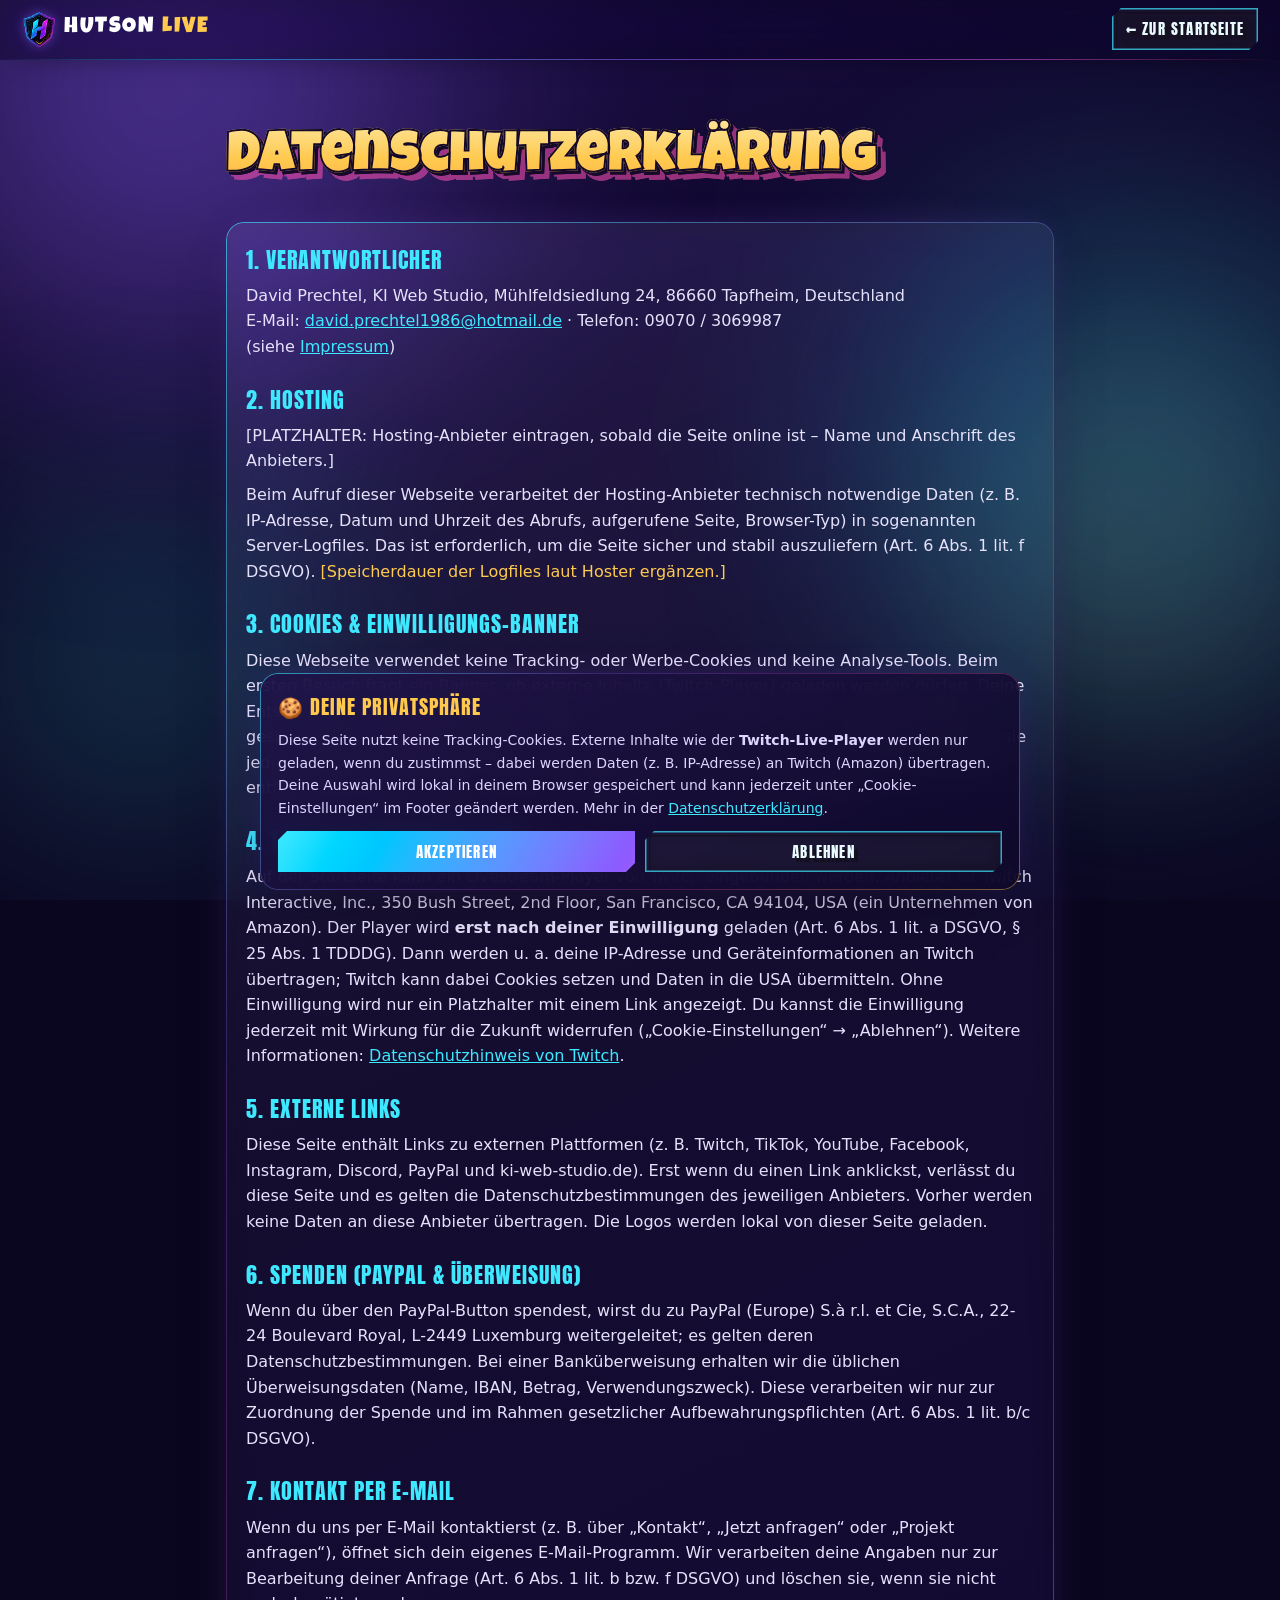
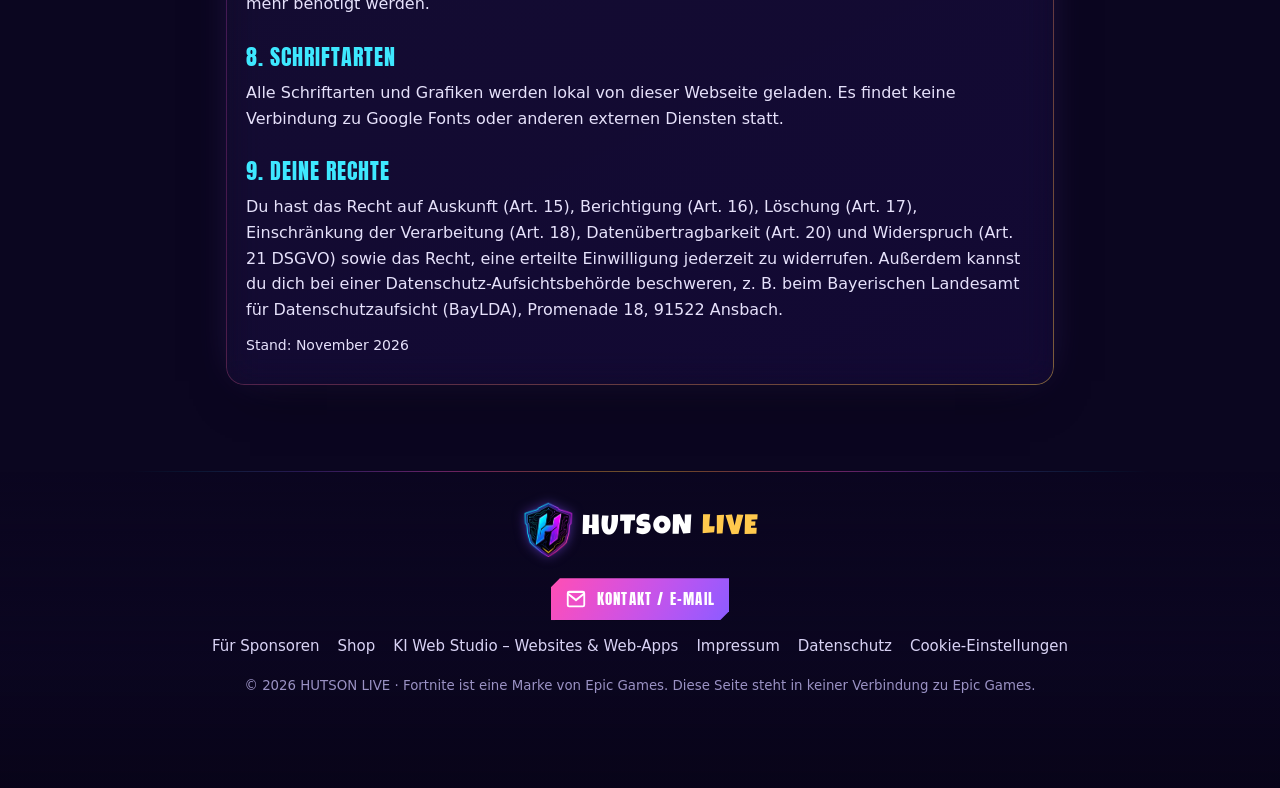
<file: datenschutz.html>
<!DOCTYPE html>
<html lang="de">
<head>
<meta charset="utf-8">
<meta name="viewport" content="width=device-width,initial-scale=1">
<title>Datenschutz – HUTSON LIVE</title>
<link rel="icon" href="favicon.ico" sizes="16x16 32x32 48x48">
<link rel="apple-touch-icon" sizes="180x180" href="logo-apple-touch-icon.png">
<meta name="robots" content="noindex,follow">
<link rel="stylesheet" href="style.css">
</head>
<body>
<svg width="0" height="0" style="position:absolute" aria-hidden="true"><symbol id="i-mail" viewBox="0 0 24 24"><path d="M2 5.5A2.5 2.5 0 0 1 4.5 3h15A2.5 2.5 0 0 1 22 5.5v13a2.5 2.5 0 0 1-2.5 2.5h-15A2.5 2.5 0 0 1 2 18.5zm2.3.2 7.7 6.1 7.7-6.1a.5.5 0 0 0-.2-.2H4.5a.5.5 0 0 0-.2.2zM20 8.2l-7.4 5.9a1 1 0 0 1-1.2 0L4 8.2v10.3c0 .3.2.5.5.5h15c.3 0 .5-.2.5-.5z"/></symbol></svg>
<div class="bg" aria-hidden="true"><div class="c c1"></div><div class="c c2"></div><div class="grid"></div></div>
<div class="scan" aria-hidden="true"></div>
<header class="nav">
  <a class="brand" href="index.html" id="navBrand">HUTSON <span>LIVE</span></a>
  <a class="btn small ghost spons" href="index.html">← Zur Startseite</a>
</header>
<main>
<section class="legal">
<h1>Datenschutz&shy;erklärung</h1>
<div class="hud"><span class="tick tl"></span><span class="tick br"></span>
<h2 style="margin-top:0">1. Verantwortlicher</h2>
<p>David Prechtel, KI Web Studio, Mühlfeldsiedlung 24, 86660 Tapfheim, Deutschland<br>
E-Mail: <a href="mailto:david.prechtel1986@hotmail.de">david.prechtel1986@hotmail.de</a> · Telefon: 09070 / 3069987<br>
(siehe <a href="impressum.html">Impressum</a>)</p>

<h2>2. Hosting</h2>
<p id="hostingText" class="ph-note">[PLATZHALTER: Hosting-Anbieter eintragen, sobald die Seite online ist – Name und Anschrift des Anbieters.]</p>
<p>Beim Aufruf dieser Webseite verarbeitet der Hosting-Anbieter technisch notwendige Daten (z. B. IP-Adresse, Datum und Uhrzeit des Abrufs, aufgerufene Seite, Browser-Typ) in sogenannten Server-Logfiles. Das ist erforderlich, um die Seite sicher und stabil auszuliefern (Art. 6 Abs. 1 lit. f DSGVO). <span class="ph-note">[Speicherdauer der Logfiles laut Hoster ergänzen.]</span></p>

<h2>3. Cookies & Einwilligungs-Banner</h2>
<p>Diese Webseite verwendet keine Tracking- oder Werbe-Cookies und keine Analyse-Tools. Beim ersten Besuch fragt ein Banner, ob externe Inhalte (Twitch-Player) geladen werden dürfen. Deine Entscheidung („Akzeptieren“ oder „Ablehnen“) wird ausschließlich lokal in deinem Browser gespeichert (localStorage, Eintrag „hutson_consent“) und nicht an uns übertragen. Du kannst sie jederzeit über „Cookie-Einstellungen“ im Footer ändern oder durch Löschen der Browserdaten entfernen. Rechtsgrundlage: § 25 Abs. 2 TDDDG, Art. 6 Abs. 1 lit. c/f DSGVO.</p>

<h2>4. Twitch-Livestream-Player</h2>
<p>Auf der Startseite kann ein Livestream-Player von Twitch eingebunden werden. Anbieter ist Twitch Interactive, Inc., 350 Bush Street, 2nd Floor, San Francisco, CA 94104, USA (ein Unternehmen von Amazon). Der Player wird <b>erst nach deiner Einwilligung</b> geladen (Art. 6 Abs. 1 lit. a DSGVO, § 25 Abs. 1 TDDDG). Dann werden u. a. deine IP-Adresse und Geräteinformationen an Twitch übertragen; Twitch kann dabei Cookies setzen und Daten in die USA übermitteln. Ohne Einwilligung wird nur ein Platzhalter mit einem Link angezeigt. Du kannst die Einwilligung jederzeit mit Wirkung für die Zukunft widerrufen („Cookie-Einstellungen“ → „Ablehnen“). Weitere Informationen: <a href="https://www.twitch.tv/p/de-de/legal/privacy-notice/" target="_blank" rel="noopener">Datenschutzhinweis von Twitch</a>.</p>

<h2>5. Externe Links</h2>
<p>Diese Seite enthält Links zu externen Plattformen (z. B. Twitch, TikTok, YouTube, Facebook, Instagram, Discord, PayPal und ki-web-studio.de). Erst wenn du einen Link anklickst, verlässt du diese Seite und es gelten die Datenschutzbestimmungen des jeweiligen Anbieters. Vorher werden keine Daten an diese Anbieter übertragen. Die Logos werden lokal von dieser Seite geladen.</p>

<h2>6. Spenden (PayPal & Überweisung)</h2>
<p>Wenn du über den PayPal-Button spendest, wirst du zu PayPal (Europe) S.à r.l. et Cie, S.C.A., 22-24 Boulevard Royal, L-2449 Luxemburg weitergeleitet; es gelten deren Datenschutzbestimmungen. Bei einer Banküberweisung erhalten wir die üblichen Überweisungsdaten (Name, IBAN, Betrag, Verwendungszweck). Diese verarbeiten wir nur zur Zuordnung der Spende und im Rahmen gesetzlicher Aufbewahrungspflichten (Art. 6 Abs. 1 lit. b/c DSGVO).</p>

<h2>7. Kontakt per E-Mail</h2>
<p>Wenn du uns per E-Mail kontaktierst (z. B. über „Kontakt“, „Jetzt anfragen“ oder „Projekt anfragen“), öffnet sich dein eigenes E-Mail-Programm. Wir verarbeiten deine Angaben nur zur Bearbeitung deiner Anfrage (Art. 6 Abs. 1 lit. b bzw. f DSGVO) und löschen sie, wenn sie nicht mehr benötigt werden.</p>

<h2>8. Schriftarten</h2>
<p>Alle Schriftarten und Grafiken werden lokal von dieser Webseite geladen. Es findet keine Verbindung zu Google Fonts oder anderen externen Diensten statt.</p>

<h2>9. Deine Rechte</h2>
<p>Du hast das Recht auf Auskunft (Art. 15), Berichtigung (Art. 16), Löschung (Art. 17), Einschränkung der Verarbeitung (Art. 18), Datenübertragbarkeit (Art. 20) und Widerspruch (Art. 21 DSGVO) sowie das Recht, eine erteilte Einwilligung jederzeit zu widerrufen. Außerdem kannst du dich bei einer Datenschutz-Aufsichtsbehörde beschweren, z. B. beim Bayerischen Landesamt für Datenschutzaufsicht (BayLDA), Promenade 18, 91522 Ansbach.</p>

<p class="note">Stand: November 2026</p>
</div>
<script>
  /* Hosting-Anbieter aus config.js übernehmen, falls eingetragen */
  document.addEventListener("DOMContentLoaded",function(){var h=(window.SITE||{}).hosting;if(h&&h.trim()){var p=document.getElementById("hostingText");p.textContent="Diese Webseite wird gehostet bei: "+h;p.className="";}});
</script>
</section>
</main>
<footer id="footer"></footer>
<div class="consent" id="consent" role="dialog" aria-label="Cookie- und Einwilligungshinweis"></div>
<script src="config.js"></script>
<script src="site.js"></script>
</body>
</html>
</file>
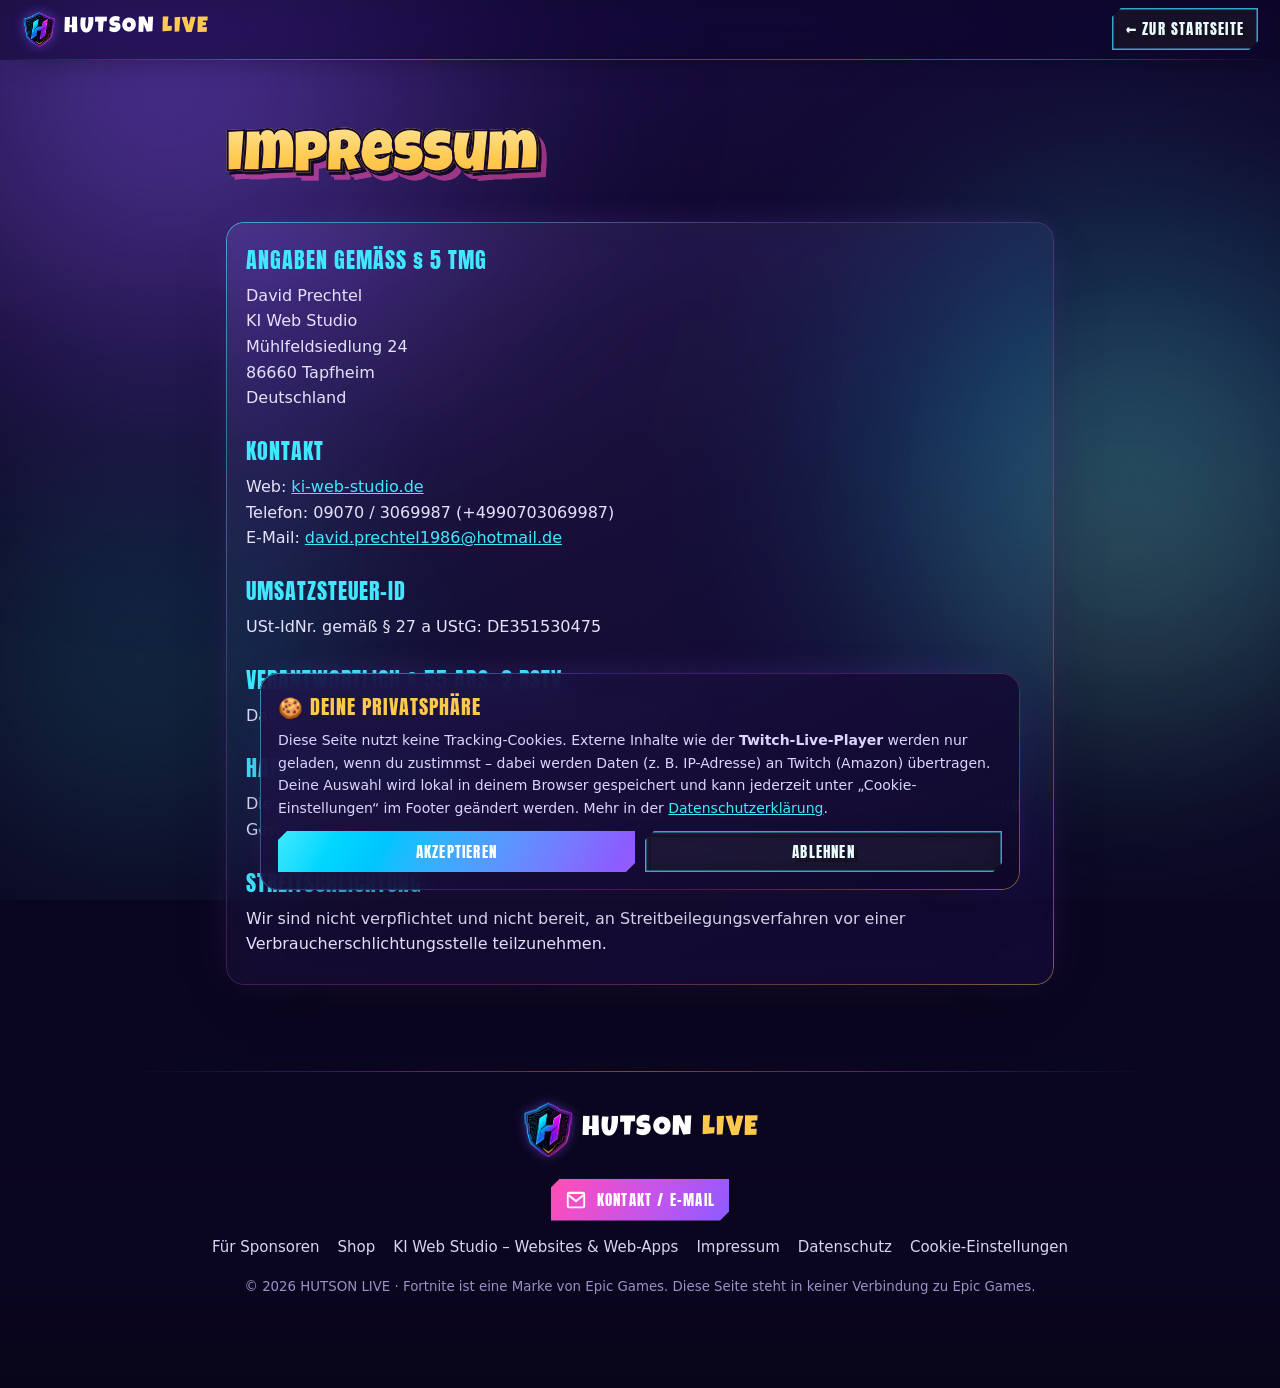
<file: impressum.html>
<!DOCTYPE html>
<html lang="de">
<head>
<meta charset="utf-8">
<meta name="viewport" content="width=device-width,initial-scale=1">
<title>Impressum – HUTSON LIVE</title>
<link rel="icon" href="favicon.ico" sizes="16x16 32x32 48x48">
<link rel="apple-touch-icon" sizes="180x180" href="logo-apple-touch-icon.png">
<meta name="robots" content="noindex,follow">
<link rel="stylesheet" href="style.css">
</head>
<body>
<svg width="0" height="0" style="position:absolute" aria-hidden="true"><symbol id="i-mail" viewBox="0 0 24 24"><path d="M2 5.5A2.5 2.5 0 0 1 4.5 3h15A2.5 2.5 0 0 1 22 5.5v13a2.5 2.5 0 0 1-2.5 2.5h-15A2.5 2.5 0 0 1 2 18.5zm2.3.2 7.7 6.1 7.7-6.1a.5.5 0 0 0-.2-.2H4.5a.5.5 0 0 0-.2.2zM20 8.2l-7.4 5.9a1 1 0 0 1-1.2 0L4 8.2v10.3c0 .3.2.5.5.5h15c.3 0 .5-.2.5-.5z"/></symbol></svg>
<div class="bg" aria-hidden="true"><div class="c c1"></div><div class="c c2"></div><div class="grid"></div></div>
<div class="scan" aria-hidden="true"></div>
<header class="nav">
  <a class="brand" href="index.html" id="navBrand">HUTSON <span>LIVE</span></a>
  <a class="btn small ghost spons" href="index.html">← Zur Startseite</a>
</header>
<main>
<section class="legal">
<h1>Impressum</h1>
<!-- Daten übernommen von https://www.ki-web-studio.de/impressum (Stand: 01.11.2026). Bei Änderungen hier anpassen. -->
<div class="hud"><span class="tick tl"></span><span class="tick br"></span>
<h2 style="margin-top:0">Angaben gemäß § 5 TMG</h2>
<p>David Prechtel<br>KI Web Studio<br>Mühlfeldsiedlung 24<br>86660 Tapfheim<br>Deutschland</p>

<h2>Kontakt</h2>
<p>Web: <a href="https://www.ki-web-studio.de" target="_blank" rel="noopener">ki-web-studio.de</a><br>
Telefon: 09070 / 3069987 (+4990703069987)<br>
E-Mail: <a href="mailto:david.prechtel1986@hotmail.de">david.prechtel1986@hotmail.de</a></p>

<h2>Umsatzsteuer-ID</h2>
<p>USt-IdNr. gemäß § 27 a UStG: DE351530475</p>

<h2>Verantwortlich § 55 Abs. 2 RStV</h2>
<p>David Prechtel, Mühlfeldsiedlung 24, 86660 Tapfheim</p>

<h2>Haftungsausschluss</h2>
<p>Die Inhalte wurden mit Sorgfalt erstellt. Für Richtigkeit, Vollständigkeit und Aktualität kann keine Gewähr übernommen werden.</p>

<h2>Streitschlichtung</h2>
<p>Wir sind nicht verpflichtet und nicht bereit, an Streitbeilegungsverfahren vor einer Verbraucherschlichtungsstelle teilzunehmen.</p>
</div>
</section>
</main>
<footer id="footer"></footer>
<div class="consent" id="consent" role="dialog" aria-label="Cookie- und Einwilligungshinweis"></div>
<script src="config.js"></script>
<script src="site.js"></script>
</body>
</html>
</file>
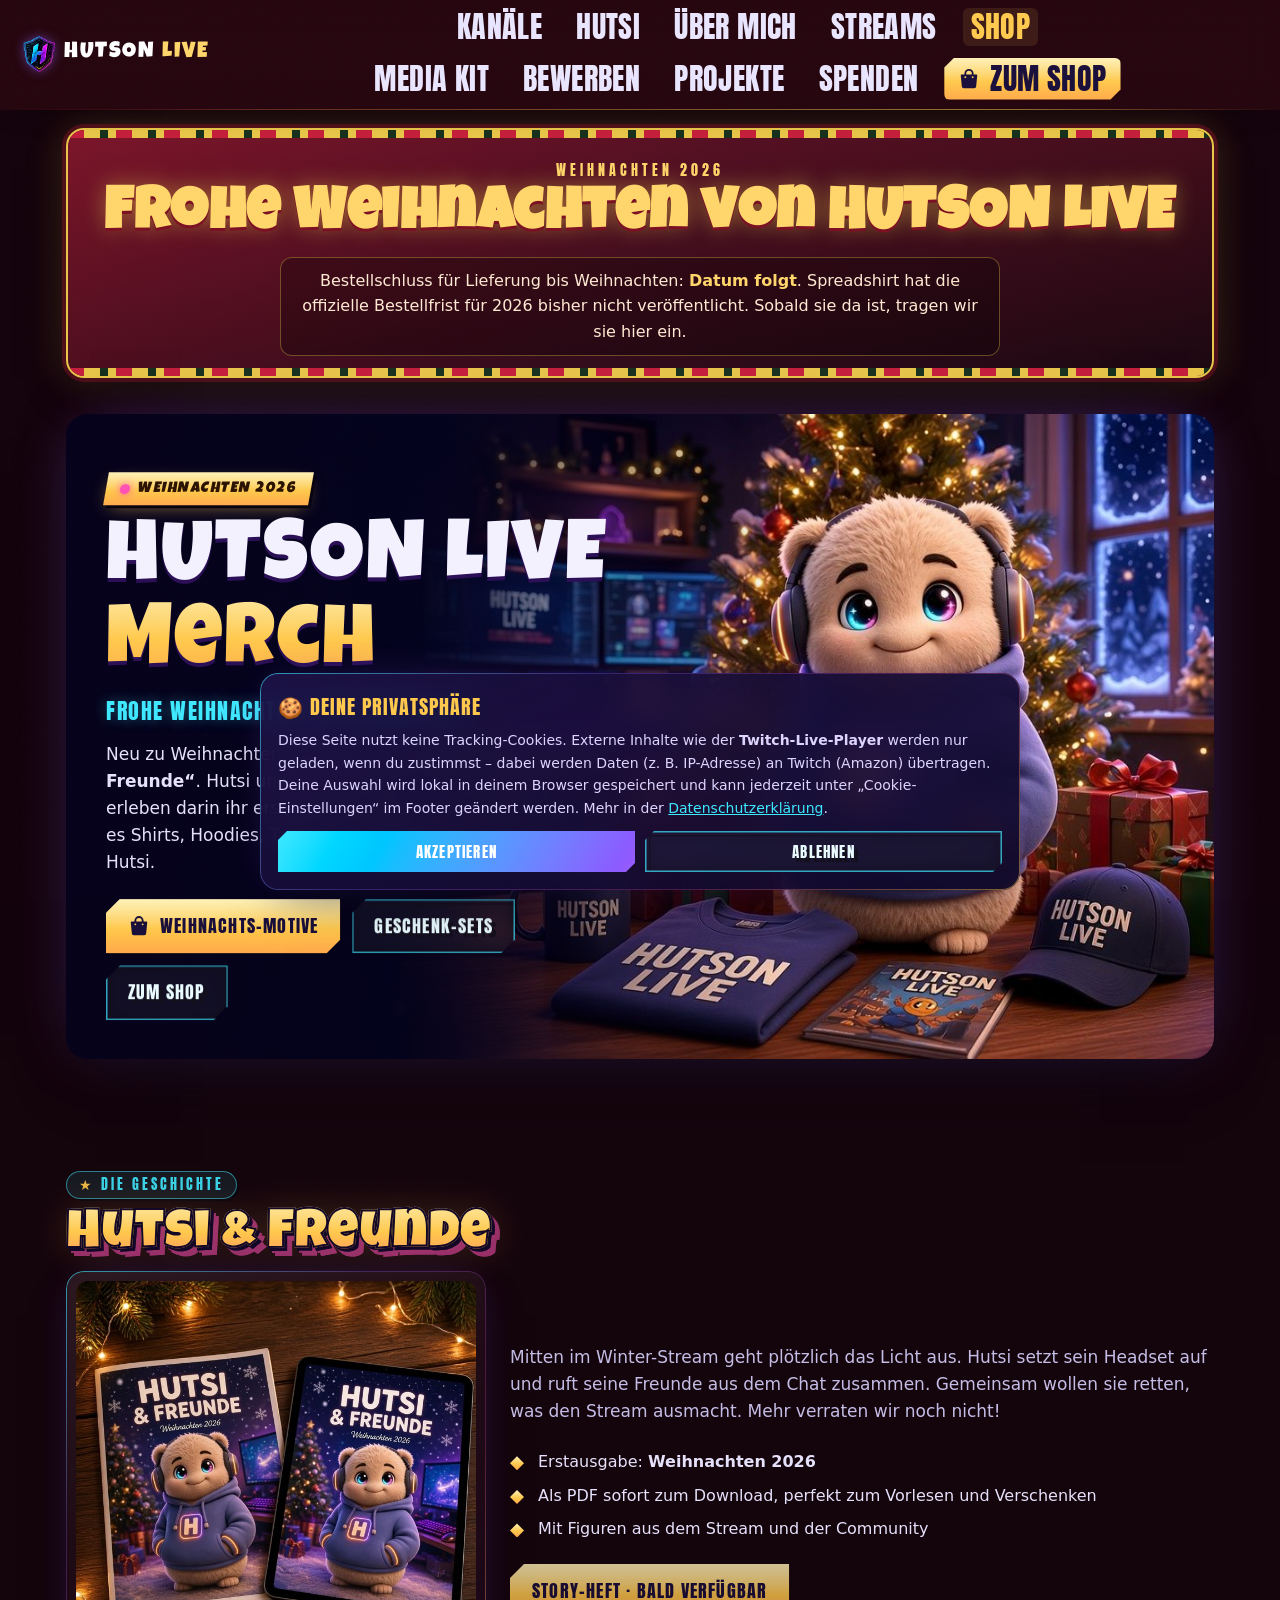
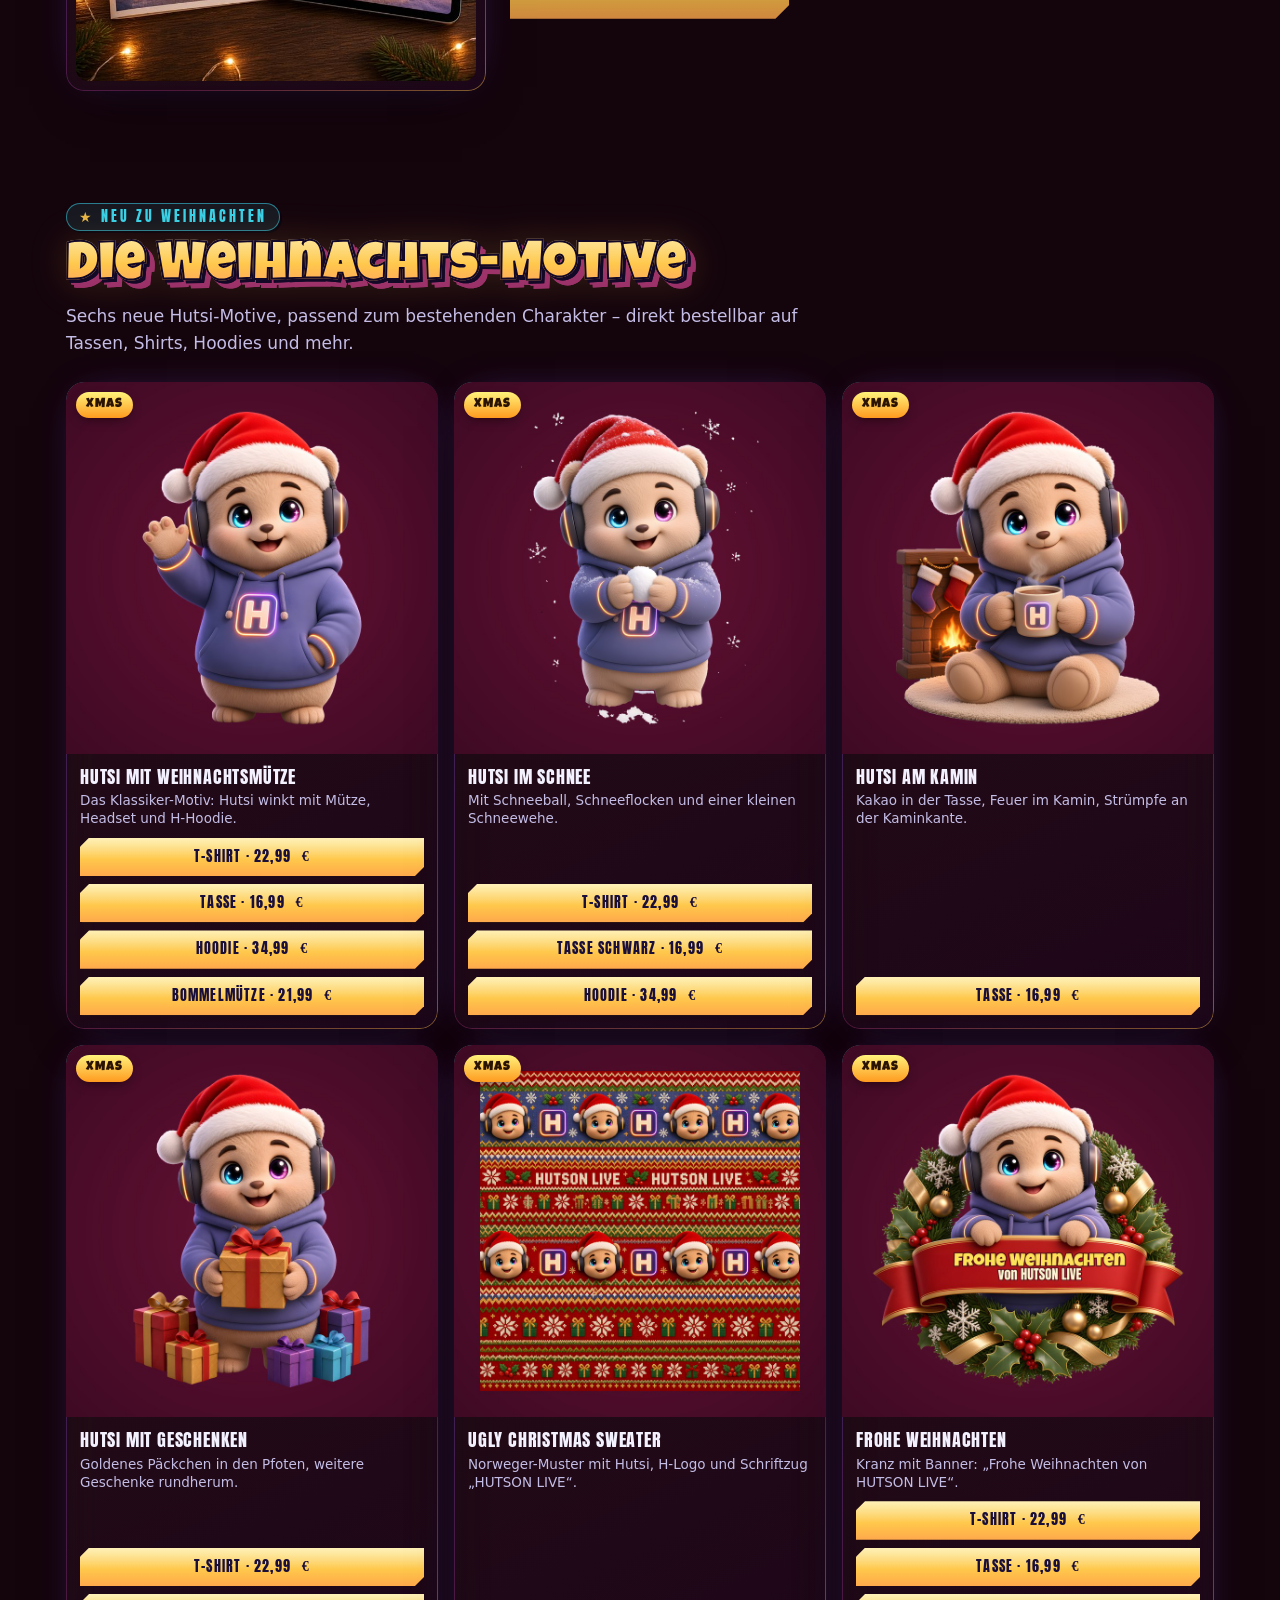
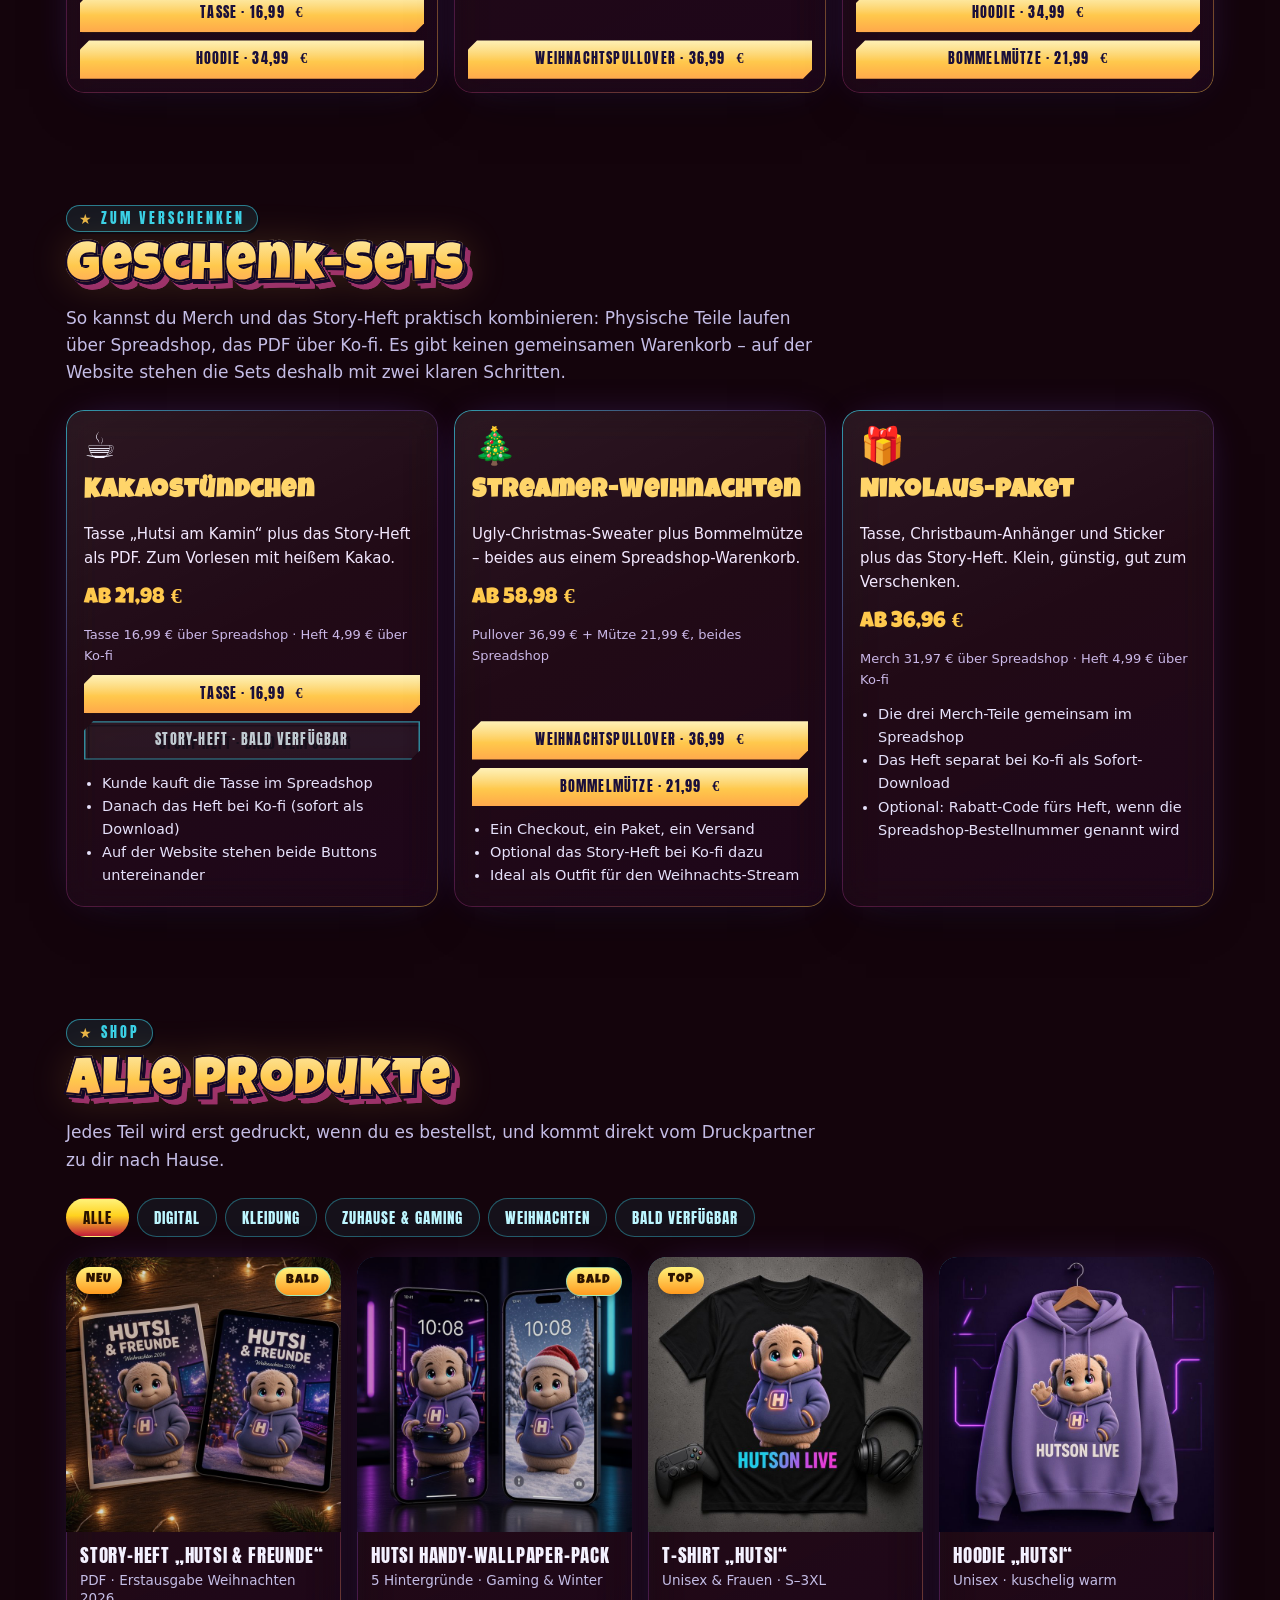
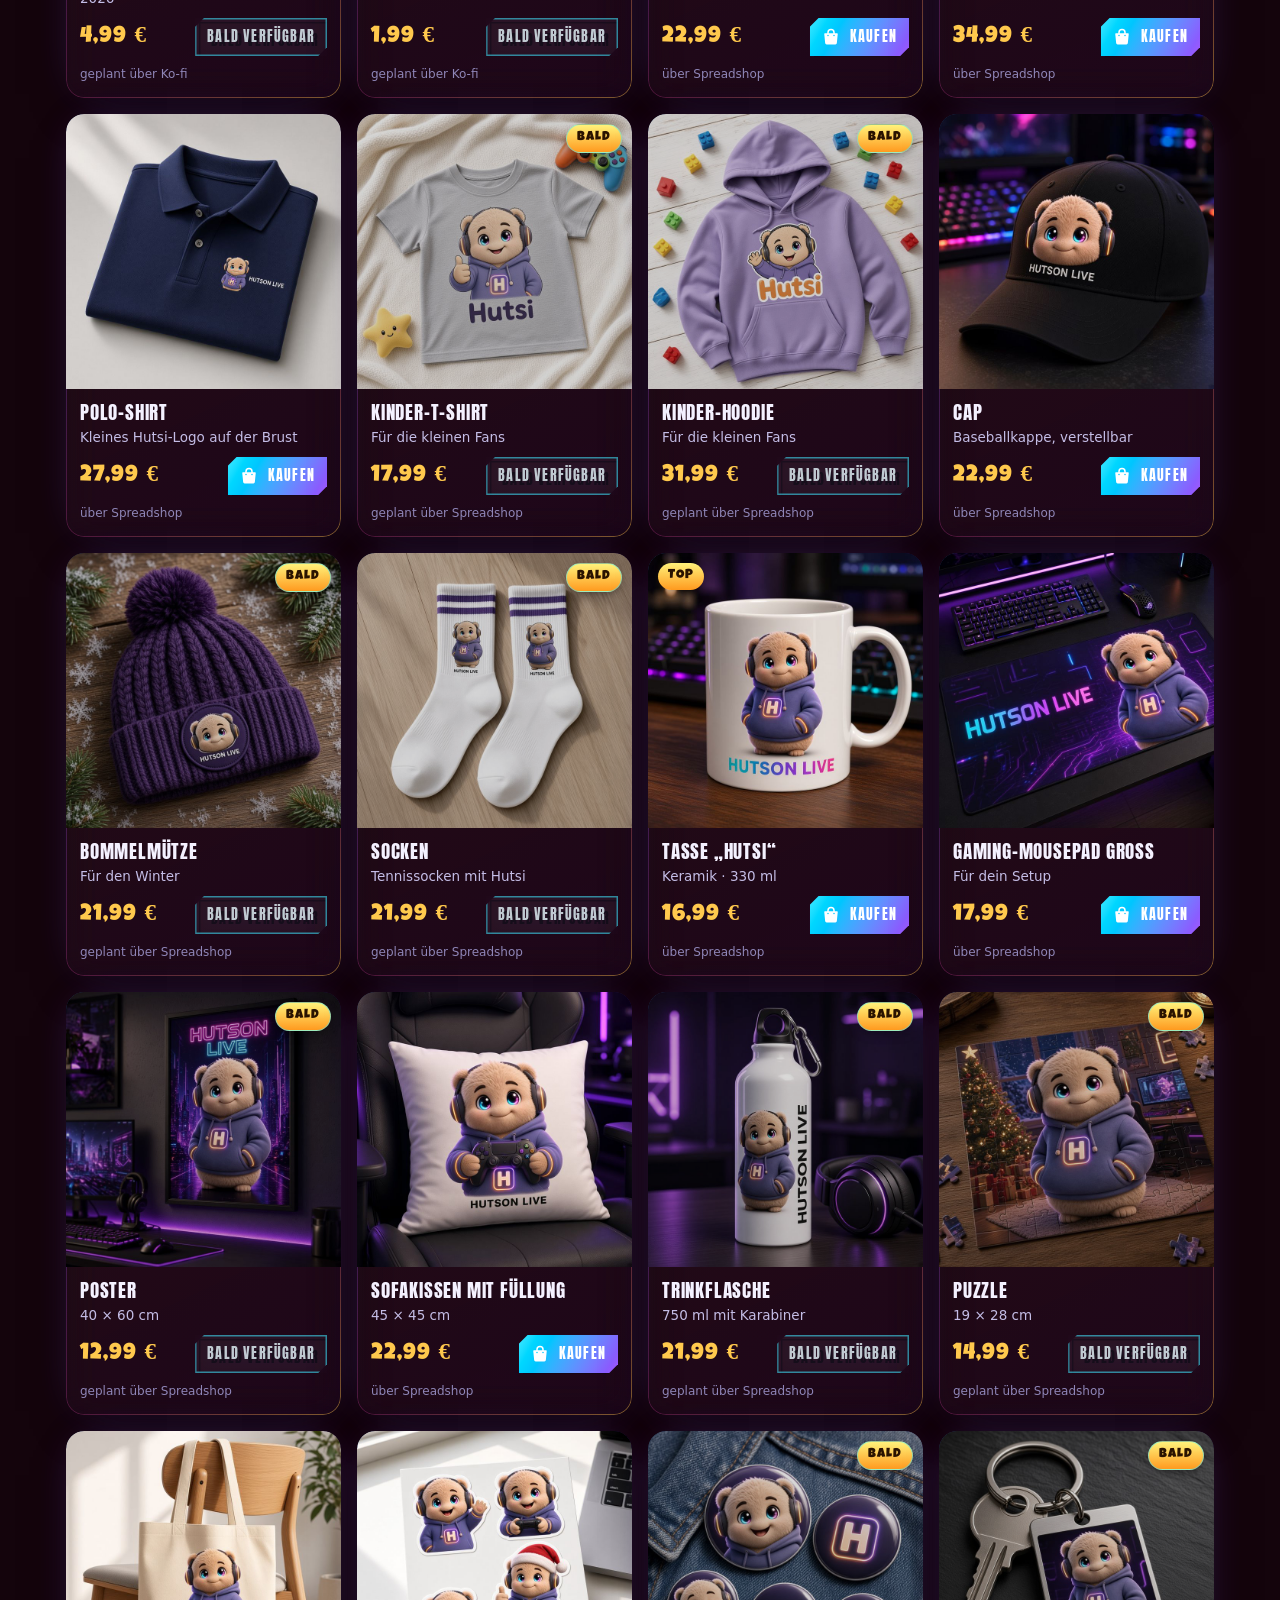
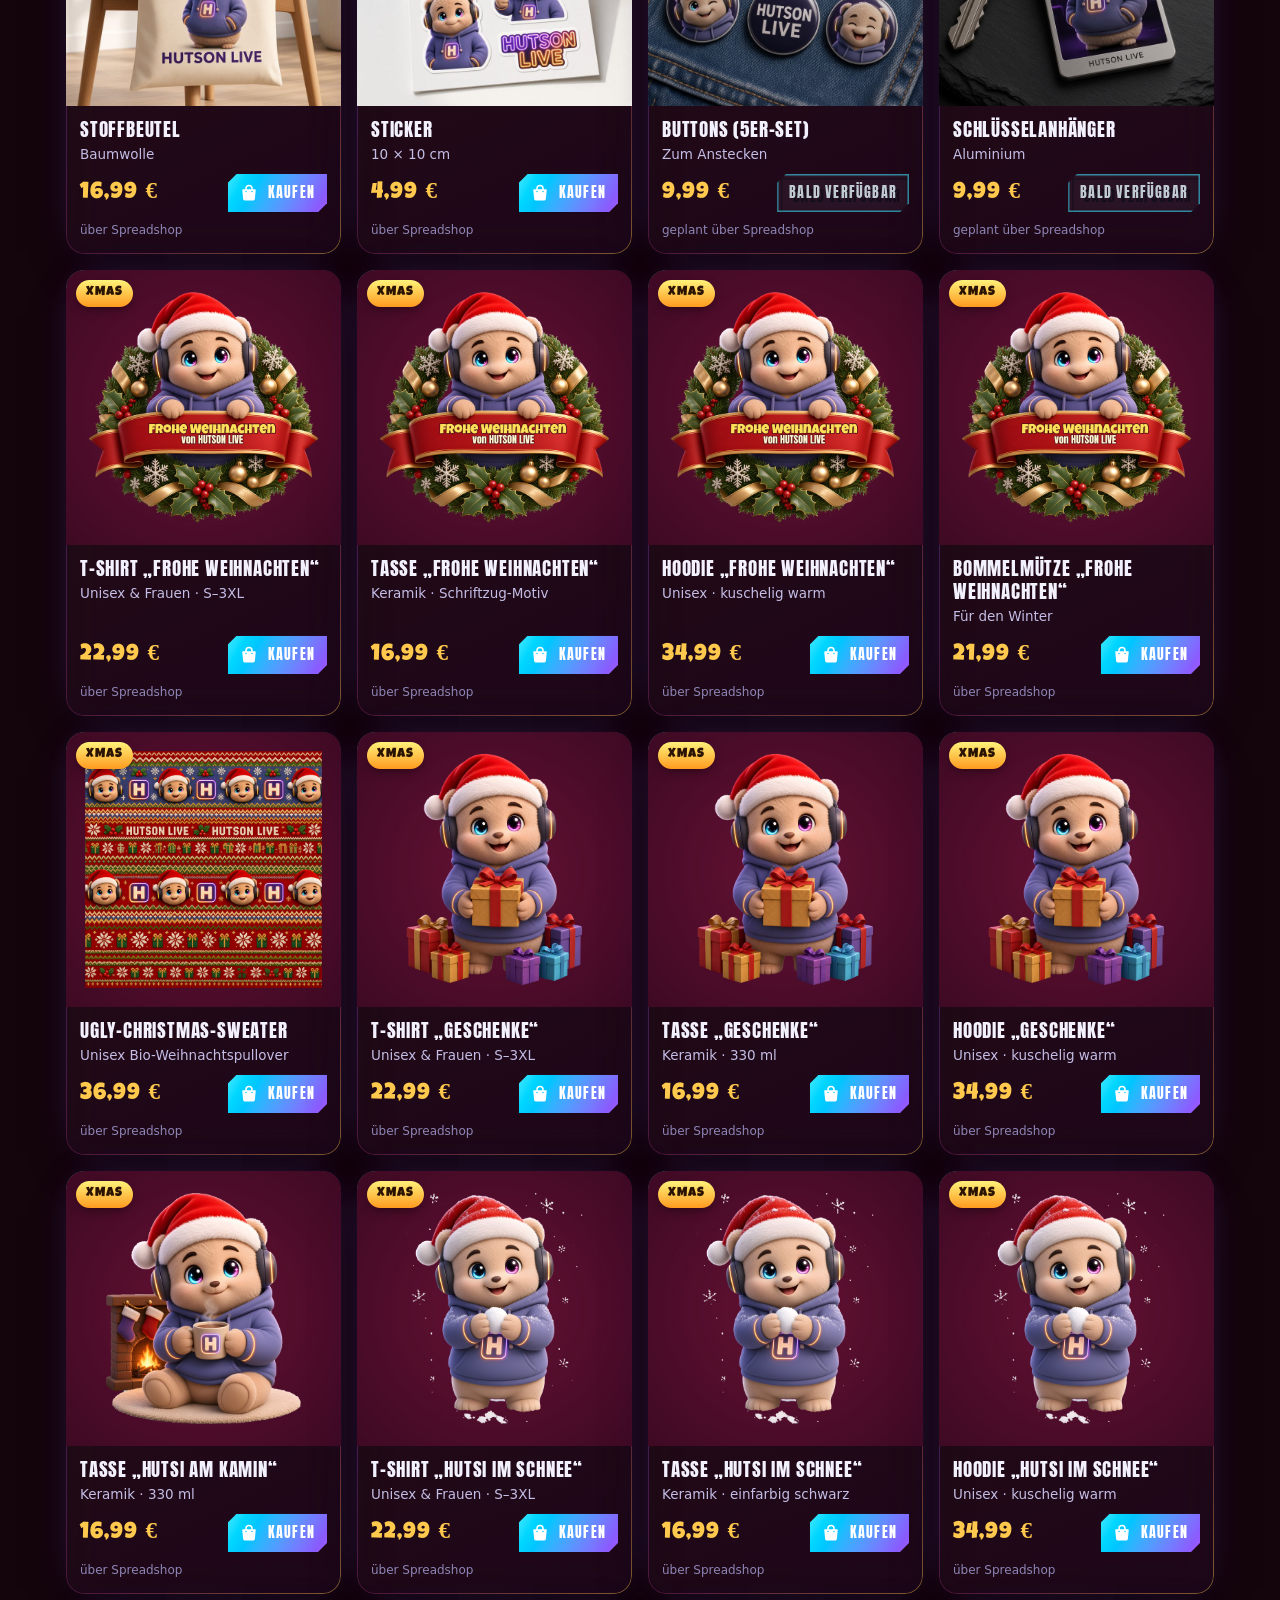
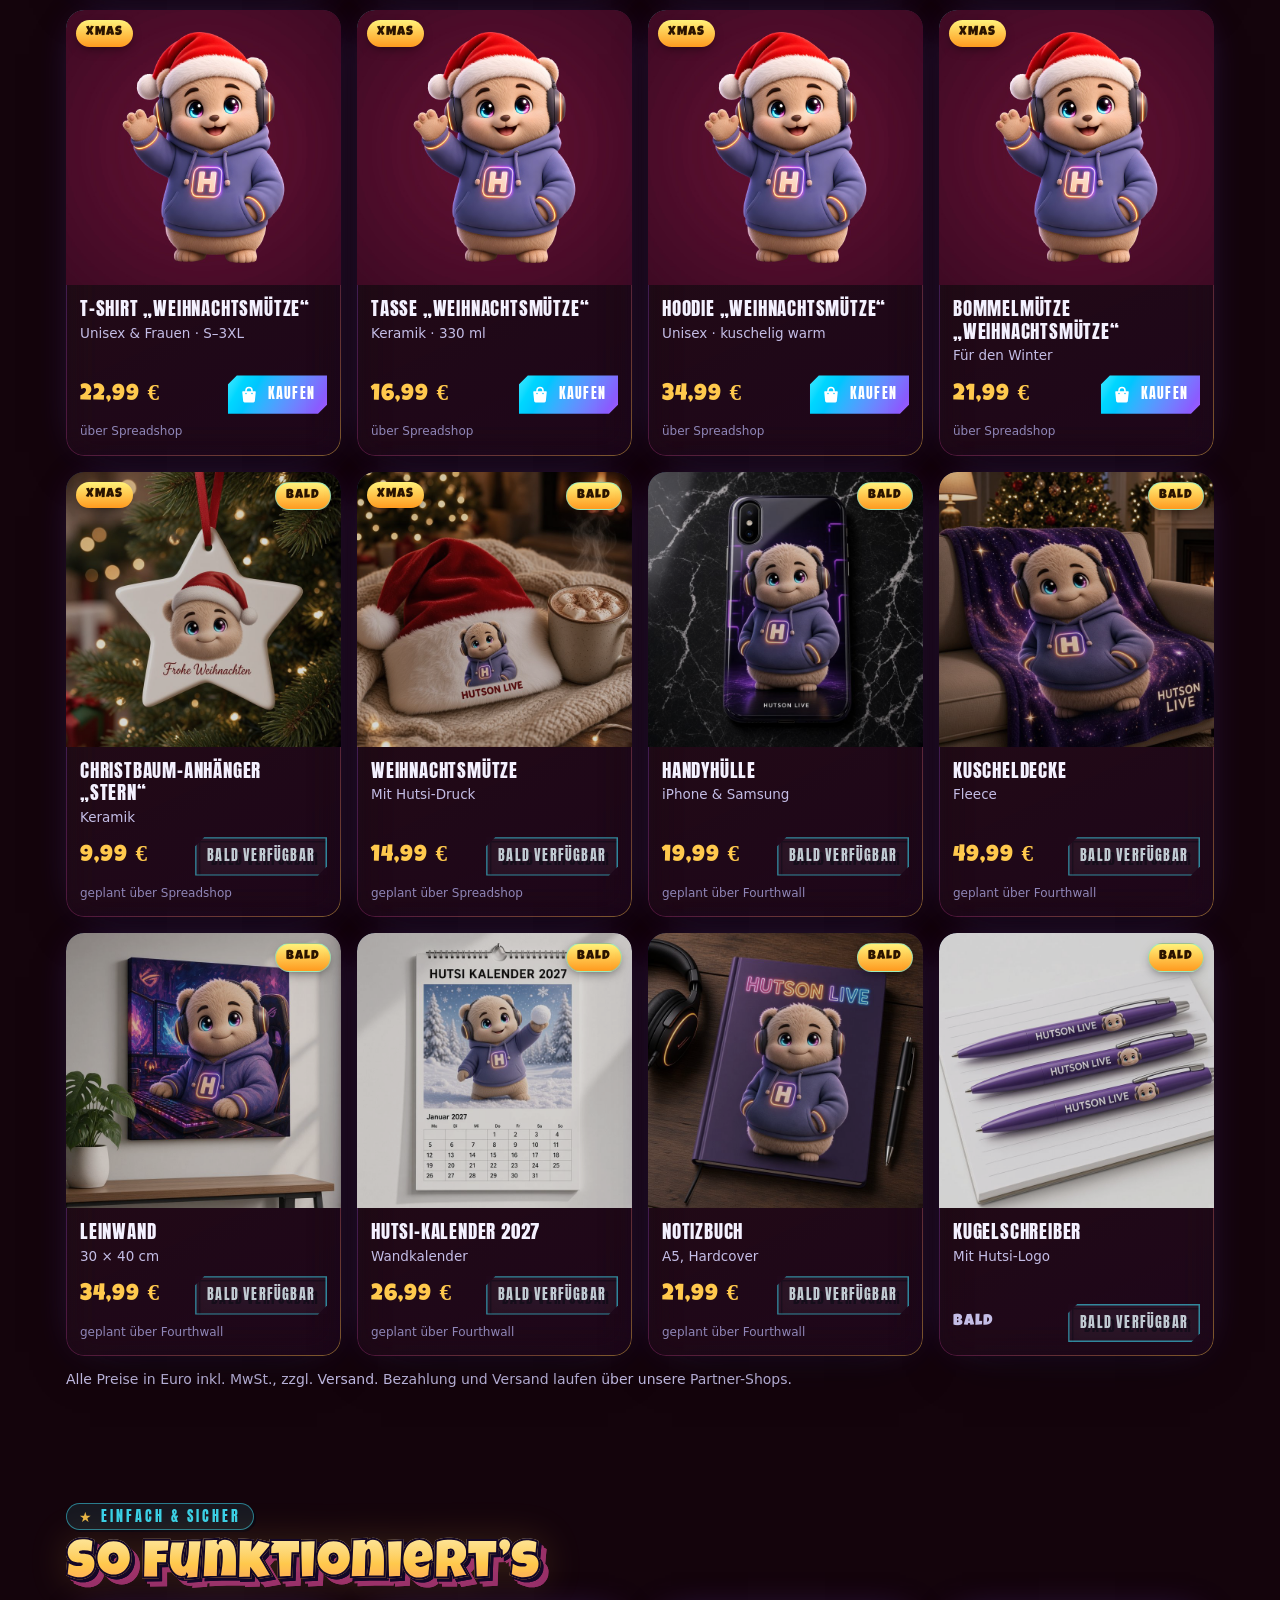
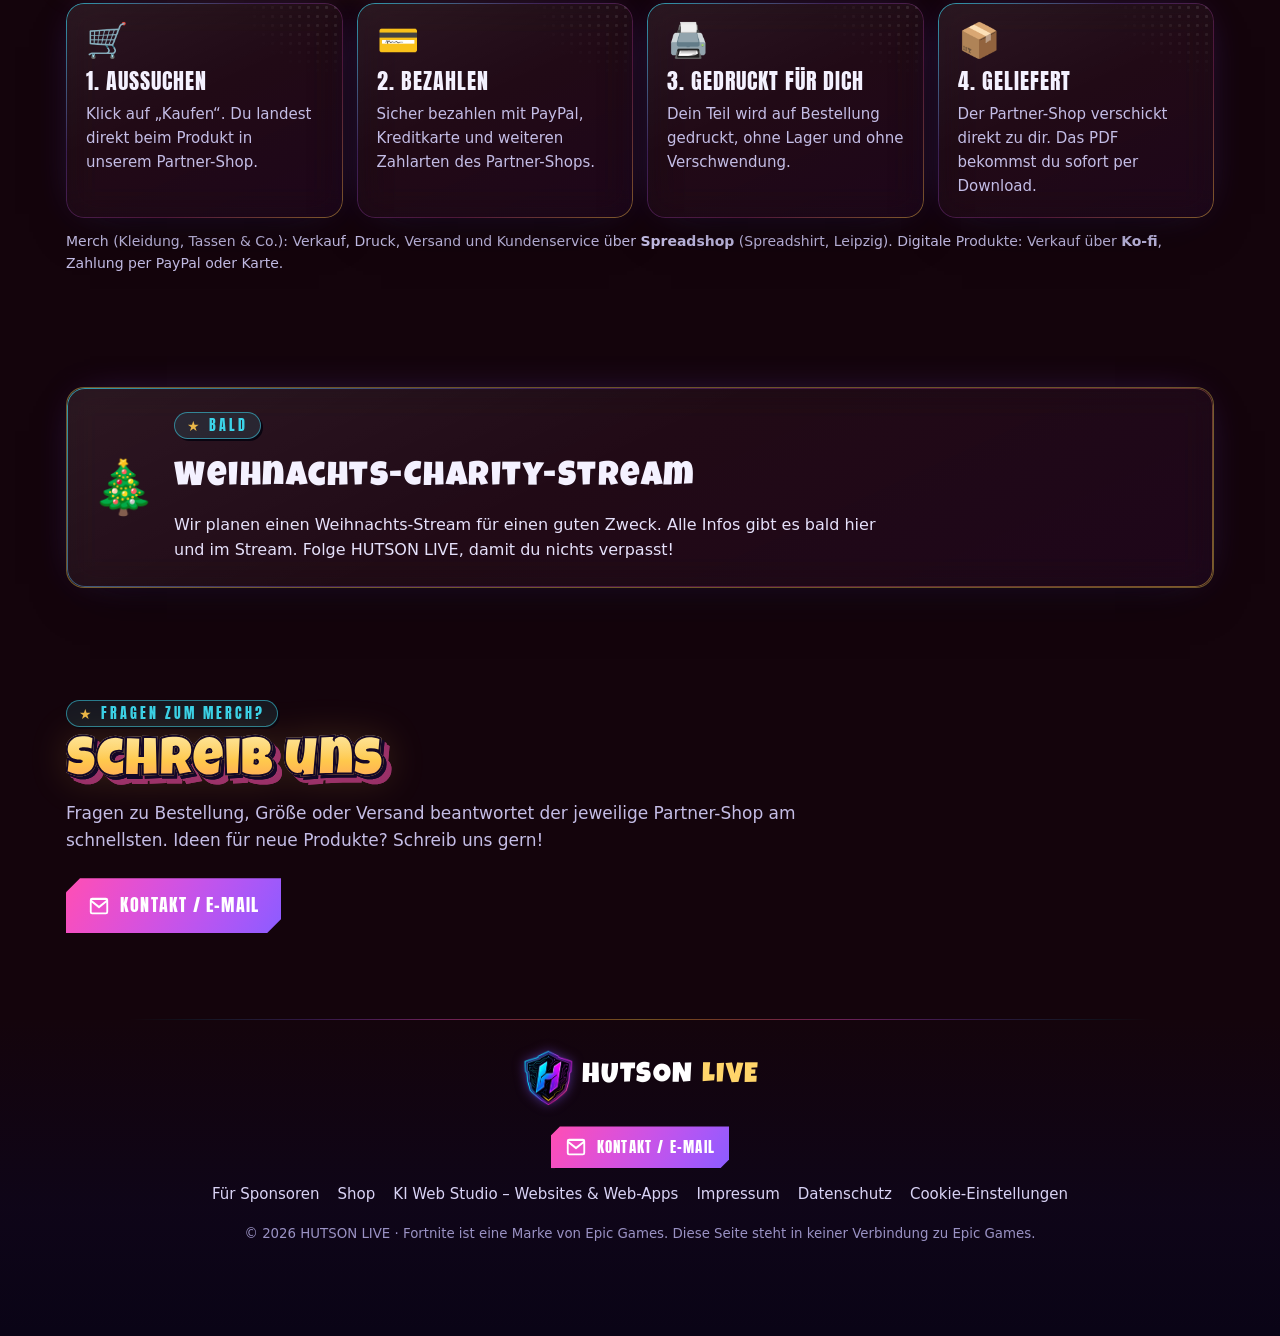
<file: merch.html>
<!DOCTYPE html>
<html lang="de">
<head>
<meta charset="utf-8">
<meta name="viewport" content="width=device-width,initial-scale=1,viewport-fit=cover">
<title>HUTSON LIVE Merch – Hutsi-Shop | Story-Heft, Shirts, Tassen & mehr</title>
<meta name="description" content="Der offizielle HUTSON LIVE Merch mit Maskottchen Hutsi: Story-Heft „Hutsi &amp; Freunde“, T-Shirts, Hoodies, Tassen, Mousepads und mehr – auf Bestellung gedruckt und direkt geliefert.">
<meta name="theme-color" content="#7a1022">
<!-- Link-Vorschau (WhatsApp, Discord, Facebook, X …)
     TIPP: Nach dem Hochladen og:image und og:url auf die volle Adresse ändern,
     z. B. https://DEINE-DOMAIN.de/logo-og-image.jpg – manche Dienste brauchen das. -->
<meta property="og:type" content="website">
<meta property="og:site_name" content="HUTSON LIVE">
<meta property="og:title" content="HUTSON LIVE Merch">
<meta property="og:description" content="Gaming-Streams mit Maskottchen Hutsi – Twitch, TikTok & YouTube. Offen für Sponsoren & Kooperationen.">
<meta property="og:locale" content="de_DE">
<meta property="og:url" content="https://davidprechtel1986-wq.github.io/Hutson/merch.html">
<meta property="og:image" content="https://davidprechtel1986-wq.github.io/Hutson/logo-og-image.jpg">
<meta property="og:image:width" content="1200">
<meta property="og:image:height" content="630">
<meta property="og:image:alt" content="HUTSON LIVE Logo">
<meta name="twitter:card" content="summary_large_image">
<meta name="twitter:title" content="HUTSON LIVE">
<meta name="twitter:description" content="Gaming-Streams mit Maskottchen Hutsi – Twitch, TikTok & YouTube. Offen für Sponsoren & Kooperationen.">
<meta name="twitter:image" content="https://davidprechtel1986-wq.github.io/Hutson/logo-og-image.jpg">
<link rel="icon" href="favicon.ico" sizes="16x16 32x32 48x48">
<link rel="icon" type="image/png" sizes="32x32" href="logo-favicon-32.png">
<link rel="apple-touch-icon" sizes="180x180" href="logo-apple-touch-icon.png">
<link rel="preload" href="logo-hutson-logo-720.png" as="image">
<link rel="preload" href="merch/merch-hero.jpg" as="image">
<link rel="preload" href="LuckiestGuy-Regular.ttf" as="font" type="font/ttf" crossorigin>
<link rel="stylesheet" href="style.css">
<link rel="stylesheet" href="merch.css">
<link rel="stylesheet" href="merch-xmas.css">
</head>
<body class="xmas">
<!-- Icon-Sprite (Marken-Logos von Simple Icons, CC0) -->
<svg width="0" height="0" style="position:absolute" aria-hidden="true">
  <defs><linearGradient id="ig-grad" x1="0" y1="1" x2="1" y2="0"><stop offset="0" stop-color="#f9a825"/><stop offset=".5" stop-color="#e1306c"/><stop offset="1" stop-color="#833ab4"/></linearGradient></defs>
    <symbol id="i-twitch" viewBox="0 0 24 24"><path d="M11.571 4.714h1.715v5.143H11.57zm4.715 0H18v5.143h-1.714zM6 0L1.714 4.286v15.428h5.143V24l4.286-4.286h3.428L22.286 12V0zm14.571 11.143l-3.428 3.428h-3.429l-3 3v-3H6.857V1.714h13.714Z"/></symbol>
    <symbol id="i-youtube" viewBox="0 0 24 24"><path d="M23.498 6.186a3.016 3.016 0 0 0-2.122-2.136C19.505 3.545 12 3.545 12 3.545s-7.505 0-9.377.505A3.017 3.017 0 0 0 .502 6.186C0 8.07 0 12 0 12s0 3.93.502 5.814a3.016 3.016 0 0 0 2.122 2.136c1.871.505 9.376.505 9.376.505s7.505 0 9.377-.505a3.015 3.015 0 0 0 2.122-2.136C24 15.93 24 12 24 12s0-3.93-.502-5.814zM9.545 15.568V8.432L15.818 12l-6.273 3.568z"/></symbol>
    <symbol id="i-tiktok" viewBox="0 0 24 24"><path d="M12.525.02c1.31-.02 2.61-.01 3.91-.02.08 1.53.63 3.09 1.75 4.17 1.12 1.11 2.7 1.62 4.24 1.79v4.03c-1.44-.05-2.89-.35-4.2-.97-.57-.26-1.1-.59-1.62-.93-.01 2.92.01 5.84-.02 8.75-.08 1.4-.54 2.79-1.35 3.94-1.31 1.92-3.58 3.17-5.91 3.21-1.43.08-2.86-.31-4.08-1.03-2.02-1.19-3.44-3.37-3.65-5.71-.02-.5-.03-1-.01-1.49.18-1.9 1.12-3.72 2.58-4.96 1.66-1.44 3.98-2.13 6.15-1.72.02 1.48-.04 2.96-.04 4.44-.99-.32-2.15-.23-3.02.37-.63.41-1.11 1.04-1.36 1.75-.21.51-.15 1.07-.14 1.61.24 1.64 1.82 3.02 3.5 2.87 1.12-.01 2.19-.66 2.77-1.61.19-.33.4-.67.41-1.06.1-1.79.06-3.57.07-5.36.01-4.03-.01-8.05.02-12.07z"/></symbol>
    <symbol id="i-facebook" viewBox="0 0 24 24"><path d="M9.101 23.691v-7.98H6.627v-3.667h2.474v-1.58c0-4.085 1.848-5.978 5.858-5.978.401 0 .955.042 1.468.103a8.68 8.68 0 0 1 1.141.195v3.325a8.623 8.623 0 0 0-.653-.036 26.805 26.805 0 0 0-.733-.009c-.707 0-1.259.096-1.675.309a1.686 1.686 0 0 0-.679.622c-.258.42-.374.995-.374 1.752v1.297h3.919l-.386 2.103-.287 1.564h-3.246v8.245C19.396 23.238 24 18.179 24 12.044c0-6.627-5.373-12-12-12s-12 5.373-12 12c0 5.628 3.874 10.35 9.101 11.647Z"/></symbol>
    <symbol id="i-instagram" viewBox="0 0 24 24"><path d="M7.0301.084c-1.2768.0602-2.1487.264-2.911.5634-.7888.3075-1.4575.72-2.1228 1.3877-.6652.6677-1.075 1.3368-1.3802 2.127-.2954.7638-.4956 1.6365-.552 2.914-.0564 1.2775-.0689 1.6882-.0626 4.947.0062 3.2586.0206 3.6671.0825 4.9473.061 1.2765.264 2.1482.5635 2.9107.308.7889.72 1.4573 1.388 2.1228.6679.6655 1.3365 1.0743 2.1285 1.38.7632.295 1.6361.4961 2.9134.552 1.2773.056 1.6884.069 4.9462.0627 3.2578-.0062 3.668-.0207 4.9478-.0814 1.28-.0607 2.147-.2652 2.9098-.5633.7889-.3086 1.4578-.72 2.1228-1.3881.665-.6682 1.0745-1.3378 1.3795-2.1284.2957-.7632.4966-1.636.552-2.9124.056-1.2809.0692-1.6898.063-4.948-.0063-3.2583-.021-3.6668-.0817-4.9465-.0607-1.2797-.264-2.1487-.5633-2.9117-.3084-.7889-.72-1.4568-1.3876-2.1228C21.2982 1.33 20.628.9208 19.8378.6165 19.074.321 18.2017.1197 16.9244.0645 15.6471.0093 15.236-.005 11.977.0014 8.718.0076 8.31.0215 7.0301.0839m.1402 21.6932c-1.17-.0509-1.8053-.2453-2.2287-.408-.5606-.216-.96-.4771-1.3819-.895-.422-.4178-.6811-.8186-.9-1.378-.1644-.4234-.3624-1.058-.4171-2.228-.0595-1.2645-.072-1.6442-.079-4.848-.007-3.2037.0053-3.583.0607-4.848.05-1.169.2456-1.805.408-2.2282.216-.5613.4762-.96.895-1.3816.4188-.4217.8184-.6814 1.3783-.9003.423-.1651 1.0575-.3614 2.227-.4171 1.2655-.06 1.6447-.072 4.848-.079 3.2033-.007 3.5835.005 4.8495.0608 1.169.0508 1.8053.2445 2.228.408.5608.216.96.4754 1.3816.895.4217.4194.6816.8176.9005 1.3787.1653.4217.3617 1.056.4169 2.2263.0602 1.2655.0739 1.645.0796 4.848.0058 3.203-.0055 3.5834-.061 4.848-.051 1.17-.245 1.8055-.408 2.2294-.216.5604-.4763.96-.8954 1.3814-.419.4215-.8181.6811-1.3783.9-.4224.1649-1.0577.3617-2.2262.4174-1.2656.0595-1.6448.072-4.8493.079-3.2045.007-3.5825-.006-4.848-.0608M16.953 5.5864A1.44 1.44 0 1 0 18.39 4.144a1.44 1.44 0 0 0-1.437 1.4424M5.8385 12.012c.0067 3.4032 2.7706 6.1557 6.173 6.1493 3.4026-.0065 6.157-2.7701 6.1506-6.1733-.0065-3.4032-2.771-6.1565-6.174-6.1498-3.403.0067-6.156 2.771-6.1496 6.1738M8 12.0077a4 4 0 1 1 4.008 3.9921A3.9996 3.9996 0 0 1 8 12.0077"/></symbol>
    <symbol id="i-paypal" viewBox="0 0 24 24"><path d="M15.607 4.653H8.941L6.645 19.251H1.82L4.862 0h7.995c3.754 0 6.375 2.294 6.473 5.513-.648-.478-2.105-.86-3.722-.86m6.57 5.546c0 3.41-3.01 6.853-6.958 6.853h-2.493L11.595 24H6.74l1.845-11.538h3.592c4.208 0 7.346-3.634 7.153-6.949a5.24 5.24 0 0 1 2.848 4.686M9.653 5.546h6.408c.907 0 1.942.222 2.363.541-.195 2.741-2.655 5.483-6.441 5.483H8.714Z"/></symbol>
    <symbol id="i-discord" viewBox="0 0 24 24"><path d="M20.317 4.3698a19.7913 19.7913 0 00-4.8851-1.5152.0741.0741 0 00-.0785.0371c-.211.3753-.4447.8648-.6083 1.2495-1.8447-.2762-3.68-.2762-5.4868 0-.1636-.3933-.4058-.8742-.6177-1.2495a.077.077 0 00-.0785-.037 19.7363 19.7363 0 00-4.8852 1.515.0699.0699 0 00-.0321.0277C.5334 9.0458-.319 13.5799.0992 18.0578a.0824.0824 0 00.0312.0561c2.0528 1.5076 4.0413 2.4228 5.9929 3.0294a.0777.0777 0 00.0842-.0276c.4616-.6304.8731-1.2952 1.226-1.9942a.076.076 0 00-.0416-.1057c-.6528-.2476-1.2743-.5495-1.8722-.8923a.077.077 0 01-.0076-.1277c.1258-.0943.2517-.1923.3718-.2914a.0743.0743 0 01.0776-.0105c3.9278 1.7933 8.18 1.7933 12.0614 0a.0739.0739 0 01.0785.0095c.1202.099.246.1981.3728.2924a.077.077 0 01-.0066.1276 12.2986 12.2986 0 01-1.873.8914.0766.0766 0 00-.0407.1067c.3604.698.7719 1.3628 1.225 1.9932a.076.076 0 00.0842.0286c1.961-.6067 3.9495-1.5219 6.0023-3.0294a.077.077 0 00.0313-.0552c.5004-5.177-.8382-9.6739-3.5485-13.6604a.061.061 0 00-.0312-.0286zM8.02 15.3312c-1.1825 0-2.1569-1.0857-2.1569-2.419 0-1.3332.9555-2.4189 2.157-2.4189 1.2108 0 2.1757 1.0952 2.1568 2.419 0 1.3332-.9555 2.4189-2.1569 2.4189zm7.9748 0c-1.1825 0-2.1569-1.0857-2.1569-2.419 0-1.3332.9554-2.4189 2.1569-2.4189 1.2108 0 2.1757 1.0952 2.1568 2.419 0 1.3332-.946 2.4189-2.1568 2.4189Z"/></symbol>
    <symbol id="i-mail" viewBox="0 0 24 24"><path d="M2 5.5A2.5 2.5 0 0 1 4.5 3h15A2.5 2.5 0 0 1 22 5.5v13a2.5 2.5 0 0 1-2.5 2.5h-15A2.5 2.5 0 0 1 2 18.5zm2.3.2 7.7 6.1 7.7-6.1a.5.5 0 0 0-.2-.2H4.5a.5.5 0 0 0-.2.2zM20 8.2l-7.4 5.9a1 1 0 0 1-1.2 0L4 8.2v10.3c0 .3.2.5.5.5h15c.3 0 .5-.2.5-.5z"/></symbol>
    <symbol id="i-web" viewBox="0 0 24 24"><path d="M12 2a10 10 0 1 0 0 20 10 10 0 0 0 0-20zm6.9 6h-2.9a15.7 15.7 0 0 0-1.4-3.6A8 8 0 0 1 18.9 8zM12 4c.8 1.2 1.5 2.5 1.9 4h-3.8c.4-1.5 1.1-2.8 1.9-4zM4.3 14a8.2 8.2 0 0 1 0-4h3.4a16.5 16.5 0 0 0 0 4zm.8 2h2.9c.3 1.3.8 2.5 1.4 3.6A8 8 0 0 1 5.1 16zM8 8H5.1a8 8 0 0 1 4.3-3.6C8.8 5.5 8.3 6.7 8 8zm4 12c-.8-1.2-1.5-2.5-1.9-4h3.8c-.4 1.5-1.1 2.8-1.9 4zm2.3-6H9.7a14.7 14.7 0 0 1 0-4h4.6a14.7 14.7 0 0 1 0 4zm.3 5.6c.6-1.1 1.1-2.3 1.4-3.6h2.9a8 8 0 0 1-4.3 3.6zm1.7-5.6a16.5 16.5 0 0 0 0-4h3.4a8.2 8.2 0 0 1 0 4z"/></symbol>
    <symbol id="i-bank" viewBox="0 0 24 24"><path d="M12 1 2 6v2h20V6zM4 10v7h3v-7zm6.5 0v7h3v-7zM17 10v7h3v-7zM2 19v3h20v-3z"/></symbol>
    <symbol id="i-copy" viewBox="0 0 24 24"><path d="M16 1H4a2 2 0 0 0-2 2v14h2V3h12zm3 4H8a2 2 0 0 0-2 2v14c0 1.1.9 2 2 2h11a2 2 0 0 0 2-2V7a2 2 0 0 0-2-2zm0 16H8V7h11z"/></symbol>
  <symbol id="i-bag" viewBox="0 0 24 24"><path d="M7 7V6a5 5 0 0 1 10 0v1h3a1 1 0 0 1 1 1.1l-1.2 12A2 2 0 0 1 17.8 22H6.2a2 2 0 0 1-2-1.9L3 8.1A1 1 0 0 1 4 7zm2 0h6V6a3 3 0 0 0-6 0zm-2 3a1 1 0 1 0 2 0 1 1 0 0 0-2 0zm8 0a1 1 0 1 0 2 0 1 1 0 0 0-2 0z"/></symbol>
</svg>
<div class="bg" aria-hidden="true"><div class="c c1"></div><div class="c c2"></div><div class="c c3"></div><div class="grid"></div></div>
<div class="scan" aria-hidden="true"></div>

<div class="xmas-snow" aria-hidden="true">
<i style="left:81%;font-size:10px;animation-duration:9.3s;animation-delay:-5.0s;opacity:0.47">❄</i>
<i style="left:86%;font-size:22px;animation-duration:20.6s;animation-delay:-1.6s;opacity:0.58">❄</i>
<i style="left:11%;font-size:12px;animation-duration:12.0s;animation-delay:-10.8s;opacity:0.66">·</i>
<i style="left:28%;font-size:16px;animation-duration:16.7s;animation-delay:-14.6s;opacity:0.35">❅</i>
<i style="left:89%;font-size:16px;animation-duration:13.4s;animation-delay:-2.8s;opacity:0.88">❆</i>
<i style="left:13%;font-size:10px;animation-duration:13.9s;animation-delay:-6.5s;opacity:0.54">❆</i>
<i style="left:5%;font-size:22px;animation-duration:15.0s;animation-delay:-2.2s;opacity:0.86">❄</i>
<i style="left:70%;font-size:14px;animation-duration:19.8s;animation-delay:-11.1s;opacity:0.82">❅</i>
<i style="left:90%;font-size:10px;animation-duration:9.6s;animation-delay:-4.1s;opacity:0.51">❄</i>
<i style="left:29%;font-size:26px;animation-duration:10.3s;animation-delay:-5.0s;opacity:0.70">❆</i>
<i style="left:20%;font-size:14px;animation-duration:13.6s;animation-delay:-12.1s;opacity:0.74">❄</i>
<i style="left:77%;font-size:22px;animation-duration:11.2s;animation-delay:-13.1s;opacity:0.44">·</i>
<i style="left:34%;font-size:22px;animation-duration:17.9s;animation-delay:-4.0s;opacity:0.53">❄</i>
<i style="left:29%;font-size:26px;animation-duration:9.4s;animation-delay:-5.7s;opacity:0.50">❅</i>
<i style="left:72%;font-size:22px;animation-duration:13.1s;animation-delay:-11.8s;opacity:0.57">·</i>
<i style="left:18%;font-size:14px;animation-duration:10.8s;animation-delay:-13.4s;opacity:0.65">·</i>
<i style="left:74%;font-size:16px;animation-duration:13.7s;animation-delay:-18.0s;opacity:0.43">·</i>
<i style="left:11%;font-size:26px;animation-duration:9.6s;animation-delay:-2.0s;opacity:0.70">·</i>
<i style="left:76%;font-size:10px;animation-duration:14.0s;animation-delay:-10.7s;opacity:0.61">❆</i>
<i style="left:70%;font-size:26px;animation-duration:21.3s;animation-delay:-12.2s;opacity:0.41">❆</i>
<i style="left:98%;font-size:22px;animation-duration:13.4s;animation-delay:-5.3s;opacity:0.44">❄</i>
<i style="left:92%;font-size:22px;animation-duration:12.4s;animation-delay:-9.0s;opacity:0.45">❄</i>
<i style="left:80%;font-size:14px;animation-duration:19.9s;animation-delay:-9.1s;opacity:0.46">❆</i>
<i style="left:97%;font-size:12px;animation-duration:16.0s;animation-delay:-14.0s;opacity:0.64">❄</i>
<i style="left:76%;font-size:14px;animation-duration:15.4s;animation-delay:-2.0s;opacity:0.55">❆</i>
<i style="left:30%;font-size:10px;animation-duration:12.1s;animation-delay:-10.2s;opacity:0.39">·</i>
<i style="left:8%;font-size:26px;animation-duration:15.9s;animation-delay:-2.3s;opacity:0.71">❅</i>
<i style="left:33%;font-size:18px;animation-duration:20.3s;animation-delay:-7.6s;opacity:0.47">❅</i>
<i style="left:91%;font-size:14px;animation-duration:14.2s;animation-delay:-12.1s;opacity:0.56">·</i>
<i style="left:15%;font-size:12px;animation-duration:11.9s;animation-delay:-6.1s;opacity:0.67">❅</i>
<i style="left:75%;font-size:12px;animation-duration:9.1s;animation-delay:-12.7s;opacity:0.38">❄</i>
<i style="left:4%;font-size:26px;animation-duration:13.3s;animation-delay:-9.3s;opacity:0.50">·</i>
<i style="left:27%;font-size:18px;animation-duration:10.7s;animation-delay:-16.8s;opacity:0.66">·</i>
<i style="left:31%;font-size:26px;animation-duration:15.1s;animation-delay:-7.3s;opacity:0.40">·</i>
<i style="left:45%;font-size:16px;animation-duration:14.3s;animation-delay:-15.5s;opacity:0.38">❄</i>
<i style="left:7%;font-size:16px;animation-duration:18.5s;animation-delay:-14.4s;opacity:0.41">❅</i>
</div>


<header class="nav">
  <a class="brand" href="index.html" id="navBrand">HUTSON <span>LIVE</span></a>
  <button type="button" class="nav-toggle" aria-expanded="false" aria-controls="siteMenu">Menü</button>
  <nav class="links" id="siteMenu" aria-label="Hauptmenü">
    <a href="index.html#plattformen">Kanäle</a><a href="index.html#hutsi">Hutsi</a><a href="index.html#ueber-mich">Über mich</a><a href="index.html#stream">Streams</a>
    <a href="merch.html" class="active" aria-current="page">Shop</a><span class="nav-break" aria-hidden="true"></span><a href="index.html#media-kit">Media Kit</a><a href="index.html#bewerben">Bewerben</a><a href="index.html#projekte">Projekte</a><a href="index.html#spenden">Spenden</a>
    <a class="btn gold spons" href="https://hutsonlive.myspreadshop.de/all" target="_blank" rel="noopener"><svg><use href="#i-bag"/></svg>Zum Shop</a>
  </nav>
</header>

<div class="xmas-banner">
  <div class="xmas-banner-inner">
    <p class="xmas-banner-kicker">Weihnachten 2026</p>
    <h2>Frohe Weihnachten von HUTSON LIVE</h2>
    <p class="xmas-deadline">Bestellschluss für Lieferung bis Weihnachten: <strong>Datum folgt</strong>. Spreadshirt hat die offizielle Bestellfrist für 2026 bisher nicht veröffentlicht. Sobald sie da ist, tragen wir sie hier ein.</p>
  </div>
</div>

<main id="top">
<!-- MERCH-HERO -->
<section class="m-hero">
  <div class="m-hero-img"><img src="merch/merch-hero.jpg" alt="Hutsi mit HUTSON-LIVE-Merch unter dem Weihnachtsbaum" width="1400" height="788" fetchpriority="high"></div>
  <div class="m-hero-copy">
    <span class="live-pill"><i></i> WEIHNACHTEN 2026</span>
    <h1 class="m-title lucky">HUTSON LIVE <span class="hot">Merch</span></h1>
    <p class="slogan">Frohe Weihnachten von HUTSON LIVE</p>
    <p class="txt">Neu zu Weihnachten 2026: das erste <b>Story-Heft „Hutsi &amp; Freunde“</b>. Hutsi und seine Freunde aus dem Stream erleben darin ihr erstes gemeinsames Abenteuer. Dazu gibt es Shirts, Hoodies, Tassen, Mousepads und vieles mehr mit Hutsi.</p>
    <div class="btns">
      <a class="btn gold" href="#motive"><svg><use href="#i-bag"/></svg>Weihnachts-Motive</a>
      <a class="btn ghost" href="#sets">Geschenk-Sets</a>
      <a class="btn ghost" href="https://hutsonlive.myspreadshop.de/all" target="_blank" rel="noopener">Zum Shop</a>
    </div>
  </div>
</section>

<!-- STORY -->
<section id="story" class="reveal">
  <span class="kicker">Die Geschichte</span>
  <h2 class="h2">Hutsi &amp; Freunde</h2>
  <div class="m-story">
    <figure class="hud m-story-img"><img src="merch/merch-story-heft.jpg" alt="Story-Heft „Hutsi &amp; Freunde“ – gedruckt und auf dem Tablet" width="720" height="720" loading="lazy"></figure>
    <div class="m-story-copy">
      <p class="lead">Mitten im Winter-Stream geht plötzlich das Licht aus. Hutsi setzt sein Headset auf und ruft seine Freunde aus dem Chat zusammen. Gemeinsam wollen sie retten, was den Stream ausmacht. Mehr verraten wir noch nicht!</p>
      <ul class="ul">
        <li>Erstausgabe: <b>Weihnachten 2026</b></li>
        <li>Als PDF sofort zum Download, perfekt zum Vorlesen und Verschenken</li>
        <li>Mit Figuren aus dem Stream und der Community</li>
      </ul>
      <div class="cta-row"><a class="btn gold m-buy" data-id="story-heft" data-soon="Story-Heft · bald verfügbar"><svg><use href="#i-bag"/></svg>Story-Heft kaufen · 4,99 €</a></div>
    </div>
  </div>
</section>

<!-- WEIHNACHTSMOTIVE -->
<section id="motive" class="reveal">
  <span class="kicker">Neu zu Weihnachten</span>
  <h2 class="h2">Die Weihnachts-Motive</h2>
  <p class="lead">Sechs neue Hutsi-Motive, passend zum bestehenden Charakter – direkt bestellbar auf Tassen, Shirts, Hoodies und mehr.</p>
  <div class="xmas-motifs">
    <article class="hud m-card xmas-motif">
      <div class="m-img"><img src="merch/xmas-motiv-muetze.jpg" alt="Hutsi mit Weihnachtsmütze" width="800" height="800"><span class="m-badge">XMAS</span></div>
      <div class="m-body"><h3>Hutsi mit Weihnachtsmütze</h3><p>Das Klassiker-Motiv: Hutsi winkt mit Mütze, Headset und H-Hoodie.</p>
        <div class="xmas-buys">
          <a class="btn small gold" href="https://hutsonlive.myspreadshop.de/hutsi+mit+weihnachtsmuetze-A3289b4fba535fc0c?sellable=ro11wwvvq618-6" target="_blank" rel="noopener">T-Shirt · 22,99 <span class="eur">€</span></a>
          <a class="btn small gold" href="https://hutsonlive.myspreadshop.de/hutsi+mit+weihnachtsmuetze-A3289b4fba535fc0c?sellable=ro11wwvvq618-31" target="_blank" rel="noopener">Tasse · 16,99 <span class="eur">€</span></a>
          <a class="btn small gold" href="https://hutsonlive.myspreadshop.de/hutsi+mit+weihnachtsmuetze-A3289b4fba535fc0c?sellable=ro11wwvvq618-1047" target="_blank" rel="noopener">Hoodie · 34,99 <span class="eur">€</span></a>
          <a class="btn small gold" href="https://hutsonlive.myspreadshop.de/hutsi+mit+weihnachtsmuetze-A3289b4fba535fc0c?sellable=ro11wwvvq618-5053" target="_blank" rel="noopener">Bommelmütze · 21,99 <span class="eur">€</span></a>
        </div>
      </div>
    </article>
    <article class="hud m-card xmas-motif">
      <div class="m-img"><img src="merch/xmas-motiv-schnee.jpg" alt="Hutsi im Schnee" width="800" height="800"><span class="m-badge">XMAS</span></div>
      <div class="m-body"><h3>Hutsi im Schnee</h3><p>Mit Schneeball, Schneeflocken und einer kleinen Schneewehe.</p>
        <div class="xmas-buys">
          <a class="btn small gold" href="https://hutsonlive.myspreadshop.de/hutsi+im+schnee-A3289b4fc67ea719f?sellable=ro11wydwkvq7-6" target="_blank" rel="noopener">T-Shirt · 22,99 <span class="eur">€</span></a>
          <a class="btn small gold" href="https://hutsonlive.myspreadshop.de/hutsi+im+schnee-A3289b4fc67ea719f?sellable=ro11wydwkvq7-949" target="_blank" rel="noopener">Tasse schwarz · 16,99 <span class="eur">€</span></a>
          <a class="btn small gold" href="https://hutsonlive.myspreadshop.de/hutsi+im+schnee-A3289b4fc67ea719f?sellable=ro11wydwkvq7-1047" target="_blank" rel="noopener">Hoodie · 34,99 <span class="eur">€</span></a>
        </div>
      </div>
    </article>
    <article class="hud m-card xmas-motif">
      <div class="m-img"><img src="merch/xmas-motiv-kamin.jpg" alt="Hutsi am Kamin" width="800" height="800"><span class="m-badge">XMAS</span></div>
      <div class="m-body"><h3>Hutsi am Kamin</h3><p>Kakao in der Tasse, Feuer im Kamin, Strümpfe an der Kaminkante.</p>
        <div class="xmas-buys">
          <a class="btn small gold" href="https://hutsonlive.myspreadshop.de/hutsi+am+kamin-A3289b4fb8a5bfb06?sellable=ro11wwofii2u-31" target="_blank" rel="noopener">Tasse · 16,99 <span class="eur">€</span></a>
        </div>
      </div>
    </article>
    <article class="hud m-card xmas-motif">
      <div class="m-img"><img src="merch/xmas-motiv-geschenke.jpg" alt="Hutsi mit Geschenken" width="800" height="800"><span class="m-badge">XMAS</span></div>
      <div class="m-body"><h3>Hutsi mit Geschenken</h3><p>Goldenes Päckchen in den Pfoten, weitere Geschenke rundherum.</p>
        <div class="xmas-buys">
          <a class="btn small gold" href="https://hutsonlive.myspreadshop.de/hutsi+mit+geschenken-A3289b4fcc3399f73?sellable=ro11wz38n5gz-6" target="_blank" rel="noopener">T-Shirt · 22,99 <span class="eur">€</span></a>
          <a class="btn small gold" href="https://hutsonlive.myspreadshop.de/hutsi+mit+geschenken-A3289b4fcc3399f73?sellable=ro11wz38n5gz-31" target="_blank" rel="noopener">Tasse · 16,99 <span class="eur">€</span></a>
          <a class="btn small gold" href="https://hutsonlive.myspreadshop.de/hutsi+mit+geschenken-A3289b4fcc3399f73?sellable=ro11wz38n5gz-1047" target="_blank" rel="noopener">Hoodie · 34,99 <span class="eur">€</span></a>
        </div>
      </div>
    </article>
    <article class="hud m-card xmas-motif">
      <div class="m-img"><img src="merch/xmas-motiv-sweater.jpg" alt="Ugly-Christmas-Sweater-Muster HUTSON LIVE" width="800" height="800"><span class="m-badge">XMAS</span></div>
      <div class="m-body"><h3>Ugly Christmas Sweater</h3><p>Norweger-Muster mit Hutsi, H-Logo und Schriftzug „HUTSON LIVE“.</p>
        <div class="xmas-buys">
          <a class="btn small gold" href="https://hutsonlive.myspreadshop.de/hutson+live+ugly+christmas+sweater-A3289b50de2252021?sellable=ro11xwvcepep-4914" target="_blank" rel="noopener">Weihnachtspullover · 36,99 <span class="eur">€</span></a>
        </div>
      </div>
    </article>
    <article class="hud m-card xmas-motif">
      <div class="m-img"><img src="merch/xmas-motiv-schriftzug.jpg" alt="Frohe Weihnachten von HUTSON LIVE" width="800" height="800"><span class="m-badge">XMAS</span></div>
      <div class="m-body"><h3>Frohe Weihnachten</h3><p>Kranz mit Banner: „Frohe Weihnachten von HUTSON LIVE“.</p>
        <div class="xmas-buys">
          <a class="btn small gold" href="https://hutsonlive.myspreadshop.de/frohe+weihnachten+von+hutson+live-A3289b4fd09903219?sellable=ro11wzmr8c2h-6" target="_blank" rel="noopener">T-Shirt · 22,99 <span class="eur">€</span></a>
          <a class="btn small gold" href="https://hutsonlive.myspreadshop.de/frohe+weihnachten+von+hutson+live-A3289b4fd09903219?sellable=ro11wzmr8c2h-31" target="_blank" rel="noopener">Tasse · 16,99 <span class="eur">€</span></a>
          <a class="btn small gold" href="https://hutsonlive.myspreadshop.de/frohe+weihnachten+von+hutson+live-A3289b4fd09903219?sellable=ro11wzmr8c2h-1047" target="_blank" rel="noopener">Hoodie · 34,99 <span class="eur">€</span></a>
          <a class="btn small gold" href="https://hutsonlive.myspreadshop.de/frohe+weihnachten+von+hutson+live-A3289b4fd09903219?sellable=ro11wzmr8c2h-5053" target="_blank" rel="noopener">Bommelmütze · 21,99 <span class="eur">€</span></a>
        </div>
      </div>
    </article>
  </div>
</section>

<!-- GESCHENK-SETS -->
<section id="sets" class="reveal">
  <span class="kicker">Zum Verschenken</span>
  <h2 class="h2">Geschenk-Sets</h2>
  <p class="lead">So kannst du Merch und das Story-Heft praktisch kombinieren: Physische Teile laufen über Spreadshop, das PDF über Ko-fi. Es gibt keinen gemeinsamen Warenkorb – auf der Website stehen die Sets deshalb mit zwei klaren Schritten.</p>
  <div class="xmas-sets">
    <article class="hud xmas-set">
      <div class="em">☕</div>
      <h3>Kakaostündchen</h3>
      <p>Tasse „Hutsi am Kamin“ plus das Story-Heft als PDF. Zum Vorlesen mit heißem Kakao.</p>
      <p class="price">ab 21,98 <span class="eur">€</span></p>
      <p class="via">Tasse 16,99 € über Spreadshop · Heft 4,99 € über Ko-fi</p>
      <div class="xmas-buys">
        <a class="btn small gold" href="https://hutsonlive.myspreadshop.de/hutsi+am+kamin-A3289b4fb8a5bfb06?sellable=ro11wwofii2u-31" target="_blank" rel="noopener">Tasse · 16,99 <span class="eur">€</span></a>
        <a class="btn small ghost m-buy" data-id="story-heft" data-soon="Story-Heft · bald verfügbar">Story-Heft · 4,99 <span class="eur">€</span></a>
      </div>
      <ul>
        <li>Kunde kauft die Tasse im Spreadshop</li>
        <li>Danach das Heft bei Ko-fi (sofort als Download)</li>
        <li>Auf der Website stehen beide Buttons untereinander</li>
      </ul>
    </article>
    <article class="hud xmas-set">
      <div class="em">🎄</div>
      <h3>Streamer-Weihnachten</h3>
      <p>Ugly-Christmas-Sweater plus Bommelmütze – beides aus einem Spreadshop-Warenkorb.</p>
      <p class="price">ab 58,98 <span class="eur">€</span></p>
      <p class="via">Pullover 36,99 € + Mütze 21,99 €, beides Spreadshop</p>
      <div class="xmas-buys">
        <a class="btn small gold" href="https://hutsonlive.myspreadshop.de/hutson+live+ugly+christmas+sweater-A3289b50de2252021?sellable=ro11xwvcepep-4914" target="_blank" rel="noopener">Weihnachtspullover · 36,99 <span class="eur">€</span></a>
        <a class="btn small gold" href="https://hutsonlive.myspreadshop.de/hutsi+mit+weihnachtsmuetze-A3289b4fba535fc0c?sellable=ro11wwvvq618-5053" target="_blank" rel="noopener">Bommelmütze · 21,99 <span class="eur">€</span></a>
      </div>
      <ul>
        <li>Ein Checkout, ein Paket, ein Versand</li>
        <li>Optional das Story-Heft bei Ko-fi dazu</li>
        <li>Ideal als Outfit für den Weihnachts-Stream</li>
      </ul>
    </article>
    <article class="hud xmas-set">
      <div class="em">🎁</div>
      <h3>Nikolaus-Paket</h3>
      <p>Tasse, Christbaum-Anhänger und Sticker plus das Story-Heft. Klein, günstig, gut zum Verschenken.</p>
      <p class="price">ab 36,96 <span class="eur">€</span></p>
      <p class="via">Merch 31,97 € über Spreadshop · Heft 4,99 € über Ko-fi</p>
      <ul>
        <li>Die drei Merch-Teile gemeinsam im Spreadshop</li>
        <li>Das Heft separat bei Ko-fi als Sofort-Download</li>
        <li>Optional: Rabatt-Code fürs Heft, wenn die Spreadshop-Bestellnummer genannt wird</li>
      </ul>
    </article>
  </div>
</section>

<!-- SHOP -->
<section id="shop" class="reveal">
  <span class="kicker">Shop</span>
  <h2 class="h2">Alle Produkte</h2>
  <p class="lead">Jedes Teil wird erst gedruckt, wenn du es bestellst, und kommt direkt vom Druckpartner zu dir nach Hause.</p>
  <div class="m-tabs" role="tablist" aria-label="Kategorien">
    <button type="button" class="m-tab on" data-cat="alle">Alle</button>
    <button type="button" class="m-tab" data-cat="digital">Digital</button>
    <button type="button" class="m-tab" data-cat="kleidung">Kleidung</button>
    <button type="button" class="m-tab" data-cat="zuhause">Zuhause &amp; Gaming</button>
    <button type="button" class="m-tab" data-cat="weihnachten">Weihnachten</button>
    <button type="button" class="m-tab" data-cat="bald">Bald verfügbar</button>
  </div>
  <div class="m-grid" id="mGrid"></div>
  <p class="note">Alle Preise in Euro inkl. MwSt., zzgl. Versand. Bezahlung und Versand laufen über unsere Partner-Shops.</p>
</section>

<!-- SO FUNKTIONIERT'S -->
<section id="so-gehts" class="reveal">
  <span class="kicker">Einfach &amp; sicher</span>
  <h2 class="h2">So funktioniert’s</h2>
  <div class="cards c4">
    <div class="hud card"><div class="em">🛒</div><h3>1. Aussuchen</h3><p>Klick auf „Kaufen“. Du landest direkt beim Produkt in unserem Partner-Shop.</p></div>
    <div class="hud card"><div class="em">💳</div><h3>2. Bezahlen</h3><p>Sicher bezahlen mit PayPal, Kreditkarte und weiteren Zahlarten des Partner-Shops.</p></div>
    <div class="hud card"><div class="em">🖨️</div><h3>3. Gedruckt für dich</h3><p>Dein Teil wird auf Bestellung gedruckt, ohne Lager und ohne Verschwendung.</p></div>
    <div class="hud card"><div class="em">📦</div><h3>4. Geliefert</h3><p>Der Partner-Shop verschickt direkt zu dir. Das PDF bekommst du sofort per Download.</p></div>
  </div>
  <p class="note">Merch (Kleidung, Tassen &amp; Co.): Verkauf, Druck, Versand und Kundenservice über <b>Spreadshop</b> (Spreadshirt, Leipzig). Digitale Produkte: Verkauf über <b>Ko-fi</b>, Zahlung per PayPal oder Karte.</p>
</section>

<!-- CHARITY-TEASER -->
<section id="charity" class="reveal">
  <div class="hud m-charity"><span class="tick tl"></span><span class="tick br"></span>
    <div class="em">🎄</div>
    <div>
      <span class="kicker">Bald</span>
      <h3 class="lucky">Weihnachts-Charity-Stream</h3>
      <p>Wir planen einen Weihnachts-Stream für einen guten Zweck. Alle Infos gibt es bald hier und im Stream. Folge HUTSON LIVE, damit du nichts verpasst!</p>
    </div>
  </div>
</section>

<!-- KONTAKT -->
<section id="kontakt" class="reveal">
  <span class="kicker">Fragen zum Merch?</span>
  <h2 class="h2">Schreib uns</h2>
  <p class="lead">Fragen zu Bestellung, Größe oder Versand beantwortet der jeweilige Partner-Shop am schnellsten. Ideen für neue Produkte? Schreib uns gern!</p>
  <a class="btn mail mailto" data-subject="Merch-Anfrage HUTSON LIVE"><svg><use href="#i-mail"/></svg>Kontakt / E-Mail</a>
</section>
</main>

<footer id="footer"></footer>
<div class="toast" id="toast" role="status" aria-live="polite"></div>
<div class="consent" id="consent" role="dialog" aria-label="Cookie- und Einwilligungshinweis"></div>

<script src="config.js"></script>
<script src="merch-config.js"></script>
<script src="site.js"></script>
<script src="merch.js"></script>
</body>
</html>
</file>
<file: style.css>
/* HUTSON LIVE – Creator-Webseite (Gaming / Fortnite-Style, eigene Grafik) */
@font-face{font-family:"Lucky";src:url("LuckiestGuy-Regular.ttf") format("truetype");font-display:swap}
@font-face{font-family:"AntonL";src:url("Anton-Regular.ttf") format("truetype");font-display:swap}
:root{
  --blue:#1fa3ff;--cyan:#33f0ff;--purple:#8a2be2;--violet:#c13cff;--deep:#0a0320;--deep2:#120530;
  --yellow:#ffe14d;--orange:#ff9a1f;--pink:#ff3fa4;--white:#fff;--muted:#b9b0de;
  --grad:linear-gradient(135deg,#1fa3ff 0%,#6a3cff 50%,#c13cff 100%);
  --grad2:linear-gradient(90deg,#33f0ff,#1fa3ff,#c13cff,#ff3fa4,#ffe14d,#33f0ff);
  --hot:linear-gradient(180deg,#fff27a 0%,#ffd21f 45%,#ff8a00 100%);
  --cut:14px;
}
*{box-sizing:border-box;margin:0;padding:0}
html{scroll-behavior:smooth;scroll-padding-top:78px}
body{background:var(--deep);color:#fff;font:16px/1.6 system-ui,-apple-system,"Segoe UI",Roboto,Arial,sans-serif;overflow-x:hidden;min-height:100vh}
img{max-width:100%;height:auto;display:block}
a{color:var(--cyan)}
.lucky{font-family:"Lucky",Impact,sans-serif;letter-spacing:1.5px;font-weight:400}
.anton{font-family:"AntonL",Impact,"Arial Narrow",sans-serif;letter-spacing:1px;font-weight:400}
.hot{background:var(--hot);-webkit-background-clip:text;background-clip:text;color:transparent}

/* ---------- Hintergrund: Storm + Grid + Scanlines ---------- */
.bg{position:fixed;inset:0;z-index:-2;overflow:hidden;background:radial-gradient(ellipse at 50% 0%,#2a0b6e 0%,#14063f 40%,#07021a 100%)}
.bg .c{position:absolute;width:90vmax;height:90vmax;border-radius:50%;filter:blur(60px);opacity:.45}
.bg .c1{left:-30vmax;top:-30vmax;background:radial-gradient(circle,#7b2cff,transparent 60%);animation:d1 22s ease-in-out infinite alternate}
.bg .c2{right:-35vmax;top:10vmax;background:radial-gradient(circle,#1fa3ff,transparent 60%);animation:d2 26s ease-in-out infinite alternate}
.bg .c3{left:10vmax;bottom:-50vmax;background:radial-gradient(circle,#ff3fa4,transparent 58%);opacity:.3;animation:d1 30s ease-in-out infinite alternate-reverse}
@keyframes d1{to{transform:translate(12vmax,8vmax) scale(1.1)}}
@keyframes d2{to{transform:translate(-14vmax,6vmax) scale(1.15)}}
.bg .grid{position:absolute;left:-20%;right:-20%;bottom:-10%;height:45%;
  background:linear-gradient(transparent 0 95%,rgba(51,240,255,.3) 95%) 0 0/100% 50px,linear-gradient(90deg,transparent 0 96%,rgba(193,60,255,.3) 96%) 0 0/70px 100%;
  transform:perspective(500px) rotateX(60deg);transform-origin:bottom;animation:gm 3s linear infinite;
  -webkit-mask-image:linear-gradient(transparent,#000 70%);mask-image:linear-gradient(transparent,#000 70%)}
@keyframes gm{to{background-position:0 50px,0 0}}
.scan{position:fixed;inset:0;z-index:50;pointer-events:none;
  background:repeating-linear-gradient(0deg,rgba(0,0,0,.18) 0 1px,transparent 1px 3px);mix-blend-mode:multiply;opacity:.55}

/* ---------- Navigation ---------- */
.nav{position:sticky;top:0;z-index:40;display:flex;align-items:center;gap:10px 16px;padding:8px 16px;
  background:rgba(10,3,32,.78);backdrop-filter:blur(10px);-webkit-backdrop-filter:blur(10px);border-bottom:1px solid rgba(51,240,255,.25)}
.nav:after{content:"";position:absolute;left:0;right:0;bottom:-2px;height:2px;background:var(--grad2);background-size:300% 100%;animation:flow 6s linear infinite}
@keyframes flow{to{background-position:300% 0}}
.brand{font-family:"Lucky",Impact,sans-serif;font-size:22px;text-decoration:none;color:#fff;white-space:nowrap;letter-spacing:1.5px}
.brand span{color:var(--yellow)}
.nav-toggle{display:none;margin-left:auto;font-family:"AntonL",Impact,sans-serif;font-size:20px;letter-spacing:1px;text-transform:uppercase;color:#e9e5ff;background:rgba(62,232,255,.08);border:1px solid rgba(62,232,255,.45);border-radius:8px;padding:8px 14px;cursor:pointer}
.nav-toggle:hover,.nav-toggle[aria-expanded="true"]{color:var(--cyan);background:rgba(62,232,255,.16)}
.nav .links{display:none}
.nav .links a{color:#e8e2ff;text-decoration:none;font-family:"AntonL",Impact,sans-serif;letter-spacing:.4px;text-transform:uppercase;font-size:30px;line-height:1.05;padding:3px 8px;border-radius:6px}
.nav .links a:hover{color:var(--cyan);background:rgba(51,240,255,.08)}
.nav > .spons{margin-left:auto}
.nav .links .spons{font-size:30px;line-height:1;padding:6px 14px;letter-spacing:.4px;--cut:10px}
.nav-break{display:none}
@media(min-width:1100px){
  html{scroll-padding-top:168px}
  .nav{flex-wrap:nowrap;align-items:center;padding:8px 22px 10px;gap:8px 20px}
  .nav .links{display:flex;flex:1 1 auto;flex-wrap:wrap;justify-content:center;align-items:center;align-content:center;gap:6px 18px;max-width:820px;min-width:0;margin-inline:auto}
  .nav-break{display:block;flex-basis:100%;width:0;height:0;overflow:hidden}
}
@media(max-width:1099px){
  .nav-toggle{display:inline-flex;align-items:center}
  .nav .links{position:absolute;left:0;right:0;top:100%;z-index:5;flex-direction:column;align-items:center;gap:2px;padding:8px 16px 14px;background:#0b0620;border-bottom:1px solid rgba(62,232,255,.28);box-shadow:0 16px 28px -18px #000}
  .nav.is-open .links{display:flex}
  .nav .links a{font-size:28px;padding:8px 14px}
  .nav .links .spons{font-size:28px;margin-top:6px}
}

/* ---------- Buttons ---------- */
.btn{--c:var(--blue);display:inline-flex;align-items:center;justify-content:center;gap:10px;padding:13px 22px;border:0;cursor:pointer;
  font-family:"AntonL",Impact,sans-serif;font-size:18px;letter-spacing:1.2px;text-transform:uppercase;text-decoration:none;color:#fff;
  background:var(--grad);clip-path:polygon(var(--cut) 0,100% 0,100% calc(100% - var(--cut)),calc(100% - var(--cut)) 100%,0 100%,0 var(--cut));
  transition:transform .15s,filter .15s;filter:drop-shadow(0 0 10px rgba(193,60,255,.55))}
.btn:hover{transform:translateY(-2px) scale(1.03);filter:drop-shadow(0 0 18px rgba(51,240,255,.85)) brightness(1.1)}
.btn svg{width:22px;height:22px;fill:currentColor;flex:none}
.btn.gold{background:var(--hot);color:#1a0640;filter:drop-shadow(0 0 12px rgba(255,190,40,.7))}
.btn.gold:hover{filter:drop-shadow(0 0 22px rgba(255,210,60,1))}
.btn.twitch{background:#9146ff}.btn.paypal{background:#003087;background:linear-gradient(135deg,#0070e0,#003087)}
.btn.ghost{background:rgba(255,255,255,.06);box-shadow:inset 0 0 0 2px var(--cyan)}
.btn.small{padding:9px 14px;font-size:15px;--cut:9px}
.btn.mail{background:linear-gradient(135deg,#ff3fa4,#c13cff);filter:drop-shadow(0 0 12px rgba(255,63,164,.75));animation:pulse 2.4s ease-in-out infinite}
@keyframes pulse{50%{filter:drop-shadow(0 0 22px rgba(255,63,164,1))}}

/* ---------- HUD-Rahmen ---------- */
.hud{position:relative;background:linear-gradient(160deg,rgba(26,8,72,.82),rgba(10,3,32,.88));padding:20px;
  clip-path:polygon(18px 0,100% 0,100% calc(100% - 18px),calc(100% - 18px) 100%,0 100%,0 18px)}
.hud:before{content:"";position:absolute;inset:0;padding:2px;background:var(--grad2);background-size:300% 100%;animation:flow 8s linear infinite;
  clip-path:inherit;-webkit-mask:linear-gradient(#000 0 0) content-box,linear-gradient(#000 0 0);-webkit-mask-composite:xor;mask-composite:exclude;pointer-events:none}
.hud .tick{position:absolute;width:26px;height:26px;border:3px solid var(--yellow);pointer-events:none;filter:drop-shadow(0 0 6px var(--orange))}
.tick.tl{left:6px;top:6px;border-right:0;border-bottom:0}.tick.br{right:6px;bottom:6px;border-left:0;border-top:0}

/* ---------- Layout / Sections ---------- */
main{position:relative}
section{padding:56px 16px;max-width:1180px;margin:0 auto}
.h2{font-family:"Lucky",Impact,sans-serif;font-size:clamp(30px,7vw,52px);line-height:1.05;letter-spacing:1.5px;margin-bottom:8px;
  background:var(--hot);-webkit-background-clip:text;background-clip:text;color:transparent;filter:drop-shadow(0 4px 0 #2a0a5e) drop-shadow(0 0 16px rgba(255,170,40,.35))}
.kicker{display:inline-block;font-family:"AntonL",Impact,sans-serif;letter-spacing:3px;text-transform:uppercase;font-size:14px;color:var(--cyan);margin-bottom:6px}
.kicker:before{content:"// "}
.lead{color:var(--muted);max-width:760px;margin-bottom:24px;font-size:17px}
.grid2{display:grid;gap:18px}
.cards{display:grid;gap:14px;grid-template-columns:1fr}
@media(min-width:620px){.cards{grid-template-columns:repeat(2,1fr)}}
@media(min-width:980px){.cards.c4{grid-template-columns:repeat(4,1fr)}.cards.c3{grid-template-columns:repeat(3,1fr)}}
.card h3{font-family:"AntonL",Impact,sans-serif;font-weight:400;letter-spacing:1px;font-size:22px;text-transform:uppercase;margin:6px 0 4px}
.card p{color:var(--muted);font-size:15px}
.card .em{font-size:34px;line-height:1}
.card{transition:transform .2s}
.card:hover{transform:translateY(-4px)}

/* ---------- Hero ---------- */
.hero{display:grid;gap:28px;padding-top:36px;align-items:center}
@media(min-width:900px){.hero{grid-template-columns:1.25fr .9fr;padding-top:64px}}
.live-pill{display:inline-flex;align-items:center;gap:8px;padding:5px 14px 4px;background:var(--hot);color:#1a0640;font-family:"Lucky",Impact,sans-serif;letter-spacing:1.5px;
  transform:skewX(-10deg);box-shadow:0 4px 0 #b35a00,0 0 18px rgba(255,190,40,.7);font-size:15px}
.live-pill i{width:10px;height:10px;border-radius:50%;background:#ff2d55;box-shadow:0 0 10px #ff2d55;animation:blink 1.2s infinite}
@keyframes blink{50%{opacity:.25}}
.logo{position:relative;font-family:"Lucky",Impact,sans-serif;font-size:clamp(58px,15vw,128px);line-height:.92;letter-spacing:2px;margin:16px 0 10px;
  -webkit-text-stroke:3px #1a0640;paint-order:stroke fill}
.logo .l1{display:block;background:var(--hot);-webkit-background-clip:text;background-clip:text;color:transparent;filter:drop-shadow(0 6px 0 #2a0a5e) drop-shadow(0 0 26px rgba(255,170,40,.45))}
.logo .l2{display:block;background:linear-gradient(90deg,#33f0ff,#1fa3ff,#c13cff,#ff3fa4,#33f0ff);background-size:250% 100%;-webkit-background-clip:text;background-clip:text;color:transparent;
  animation:flow 5s linear infinite;filter:drop-shadow(0 6px 0 #2a0a5e) drop-shadow(0 0 22px rgba(193,60,255,.6))}
.glitch{position:relative}
.glitch:before,.glitch:after{content:attr(data-t);position:absolute;left:0;top:0;width:100%;-webkit-text-stroke:0;pointer-events:none;opacity:0}
.glitch:before{color:#33f0ff;animation:g1 4s infinite steps(1)}
.glitch:after{color:#ff3fa4;animation:g2 4s infinite steps(1)}
@keyframes g1{0%,90%,100%{opacity:0;transform:none}91%{opacity:.8;transform:translate(-4px,1px);clip-path:inset(10% 0 55% 0)}93%{opacity:.8;transform:translate(3px,-2px);clip-path:inset(60% 0 8% 0)}95%{opacity:0}}
@keyframes g2{0%,90%,100%{opacity:0;transform:none}92%{opacity:.8;transform:translate(4px,0);clip-path:inset(35% 0 35% 0)}94%{opacity:.8;transform:translate(-3px,2px);clip-path:inset(0 0 80% 0)}96%{opacity:0}}
.slogan{font-family:"AntonL",Impact,sans-serif;text-transform:uppercase;letter-spacing:2px;font-size:clamp(17px,4.4vw,24px);color:var(--cyan);text-shadow:0 0 12px rgba(51,240,255,.6)}
.slogan b{color:var(--yellow);font-weight:400}
.hero p.txt{color:#ddd5ff;margin:12px 0 22px;max-width:620px;font-size:17px}
.hero .btns{display:flex;flex-wrap:wrap;gap:12px}
.hero .btns .btn{flex:1 1 160px}
@media(min-width:620px){.hero .btns .btn{flex:0 0 auto}}
.photo{position:relative;max-width:380px;margin:0 auto;width:100%}
.photo .frame{padding:8px}
.photo img{width:100%;aspect-ratio:4/5;object-fit:cover;object-position:50% 20%;clip-path:polygon(14px 0,100% 0,100% calc(100% - 14px),calc(100% - 14px) 100%,0 100%,0 14px);filter:saturate(1.08) contrast(1.04)}
.photo .badge{position:absolute;left:-6px;bottom:24px;transform:skewX(-10deg)}
.photo .tag2{position:absolute;right:-4px;top:22px;background:#9146ff;padding:4px 12px;font-family:"AntonL",Impact,sans-serif;letter-spacing:1.5px;transform:skewX(-10deg);box-shadow:0 0 16px rgba(145,70,255,.8)}
.photo:after{content:"";position:absolute;inset:8px;pointer-events:none;background:linear-gradient(180deg,transparent 60%,rgba(193,60,255,.35));clip-path:polygon(14px 0,100% 0,100% calc(100% - 14px),calc(100% - 14px) 100%,0 100%,0 14px)}

/* ---------- Plattform-Karten ---------- */
.plats{display:grid;gap:12px;grid-template-columns:repeat(2,1fr)}
@media(min-width:700px){.plats{grid-template-columns:repeat(4,1fr)}}
.plat{--b:#fff;position:relative;display:flex;flex-direction:column;align-items:center;justify-content:center;gap:8px;padding:22px 10px 16px;text-decoration:none;color:#fff;
  background:linear-gradient(160deg,rgba(255,255,255,.07),rgba(255,255,255,.02));border:1px solid rgba(255,255,255,.12);
  clip-path:polygon(16px 0,100% 0,100% calc(100% - 16px),calc(100% - 16px) 100%,0 100%,0 16px);transition:transform .2s,background .2s,box-shadow .2s;overflow:hidden}
.plat:before{content:"";position:absolute;inset:auto 0 0 0;height:4px;background:var(--b);box-shadow:0 0 16px var(--b)}
.plat svg{width:clamp(52px,14vw,72px);height:clamp(52px,14vw,72px);fill:var(--b);filter:drop-shadow(0 0 10px color-mix(in srgb,var(--b) 70%,transparent));transition:transform .2s,filter .2s}
.plat b{font-family:"AntonL",Impact,sans-serif;font-weight:400;font-size:21px;letter-spacing:1.2px;text-transform:uppercase}
.plat small{color:var(--muted);font-size:13px;text-align:center;line-height:1.3;word-break:break-word}
.plat:hover{transform:translateY(-4px);background:color-mix(in srgb,var(--b) 18%,transparent)}
.plat:hover svg{transform:scale(1.12) rotate(-4deg);filter:drop-shadow(0 0 18px var(--b)) drop-shadow(0 0 30px var(--b))}
.plat.soon{opacity:.45;pointer-events:none}
.plat.soon small{color:var(--yellow)}
.p-twitch{--b:#9146ff}.p-youtube{--b:#ff0033}.p-tiktok{--b:#ffffff}.p-facebook{--b:#1877f2}.p-instagram{--b:#ff4f8b}.p-discord{--b:#5865f2}.p-paypal{--b:#169bd7}.p-web{--b:#33f0ff}
.p-tiktok svg{filter:drop-shadow(-2px -2px 0 #25f4ee) drop-shadow(2px 2px 0 #fe2c55)}
.p-instagram svg{fill:url(#ig-grad)}

/* ---------- Über mich ---------- */
@media(min-width:900px){.about{grid-template-columns:320px 1fr;align-items:start}}
.about .txt p{margin-bottom:12px;color:#e2dcff}
.about .mini img{aspect-ratio:1;object-fit:cover;object-position:50% 18%;width:100%}
.chips{display:flex;flex-wrap:wrap;gap:8px;margin:6px 0 16px}
.chip{padding:4px 12px;font-family:"AntonL",Impact,sans-serif;letter-spacing:1px;font-size:14px;text-transform:uppercase;background:rgba(51,240,255,.1);border:1px solid rgba(51,240,255,.45);color:var(--cyan);transform:skewX(-8deg)}

/* ---------- Stream-Zeiten & Live ---------- */
@media(min-width:900px){.live{grid-template-columns:1fr 1.2fr}}
.sched{list-style:none;display:grid;gap:8px}
.sched li{display:grid;grid-template-columns:minmax(118px,42%) 1fr;gap:4px 10px;align-items:center;padding:10px 12px;background:rgba(255,255,255,.04);border-left:4px solid var(--violet)}
.sched li:nth-child(odd){border-left-color:var(--blue)}
.sched .d{font-family:"AntonL",Impact,sans-serif;letter-spacing:1px;text-transform:uppercase;color:var(--yellow);font-size:18px}
.sched .t{font-family:"AntonL",Impact,sans-serif;font-size:20px;letter-spacing:1px}
.sched .g{grid-column:2;color:var(--muted);font-size:14px;margin-top:-4px}
.note{color:var(--muted);font-size:14px;margin-top:12px}
.embed{position:relative;aspect-ratio:16/9;width:100%;background:#000}
.embed iframe{position:absolute;inset:0;width:100%;height:100%;border:0}
.embed .ph{position:absolute;inset:0;display:flex;flex-direction:column;align-items:center;justify-content:center;gap:12px;text-align:center;padding:16px;
  background:radial-gradient(circle at 50% 40%,rgba(145,70,255,.45),rgba(10,3,32,.95) 70%)}
.embed .ph svg.big{width:64px;height:64px;fill:#9146ff;filter:drop-shadow(0 0 16px #9146ff)}
.embed .ph p{font-size:13px;color:var(--muted);max-width:420px}

/* ---------- Galerie & Lightbox ---------- */
.gal{display:grid;gap:10px;grid-template-columns:repeat(2,1fr)}
@media(min-width:800px){.gal{grid-template-columns:repeat(3,1fr)}}
.gal button{border:0;padding:0;cursor:zoom-in;background:none;position:relative;overflow:hidden;clip-path:polygon(12px 0,100% 0,100% calc(100% - 12px),calc(100% - 12px) 100%,0 100%,0 12px)}
.gal img{width:100%;aspect-ratio:4/3;object-fit:cover;transition:transform .3s,filter .3s}
.gal button:hover img{transform:scale(1.06);filter:brightness(1.15)}
.gal button:after{content:"";position:absolute;inset:0;box-shadow:inset 0 0 0 2px rgba(51,240,255,.5);pointer-events:none}
.lb{position:fixed;inset:0;z-index:100;background:rgba(5,1,18,.94);display:none;align-items:center;justify-content:center;padding:16px;flex-direction:column;gap:10px}
.lb.on{display:flex}
.lb img{max-height:80vh;max-width:min(1100px,100%);box-shadow:0 0 40px rgba(193,60,255,.6)}
.lb .cap{font-family:"AntonL",Impact,sans-serif;letter-spacing:1px;color:var(--cyan)}
.lb .x,.lb .prev,.lb .next{position:absolute;background:rgba(255,255,255,.08);color:#fff;border:1px solid rgba(255,255,255,.25);width:46px;height:46px;font-size:24px;cursor:pointer}
.lb .x{top:14px;right:14px}.lb .prev{left:10px;top:50%}.lb .next{right:10px;top:50%}

/* ---------- Media Kit ---------- */
.stats{display:grid;gap:10px;grid-template-columns:repeat(2,1fr);margin-bottom:22px}
@media(min-width:900px){.stats{grid-template-columns:repeat(5,1fr)}}
.stat{text-align:center;padding:16px 8px}
.stat .v{font-family:"Lucky",Impact,sans-serif;font-size:30px;line-height:1.1;background:var(--hot);-webkit-background-clip:text;background-clip:text;color:transparent}
.stat .v.req{font-family:"AntonL",Impact,sans-serif;font-size:22px;letter-spacing:1px;background:none;color:var(--cyan);text-transform:uppercase}
.stat .k{color:var(--muted);font-size:13px;text-transform:uppercase;letter-spacing:1px}
.cta-row{display:flex;flex-wrap:wrap;gap:12px;margin-top:22px}

/* ---------- Sponsoren ---------- */
.slots{display:grid;gap:12px;grid-template-columns:repeat(2,1fr);margin-top:18px}
@media(min-width:800px){.slots{grid-template-columns:repeat(4,1fr)}}
.slot{aspect-ratio:3/2;display:flex;align-items:center;justify-content:center;text-align:center;padding:10px;text-decoration:none;
  border:2px dashed rgba(51,240,255,.45);color:var(--cyan);font-family:"AntonL",Impact,sans-serif;letter-spacing:1px;text-transform:uppercase;background:rgba(51,240,255,.04);transition:background .2s,box-shadow .2s}
.slot:hover{background:rgba(51,240,255,.1);box-shadow:0 0 20px rgba(51,240,255,.4)}
.slot img{max-height:100%;object-fit:contain}
.slot.filled{border-style:solid;background:rgba(255,255,255,.92)}

/* ---------- Projekte ---------- */
.proj{display:grid;gap:18px}
@media(min-width:900px){.proj{grid-template-columns:1.2fr 1fr;align-items:center}}
.ul{list-style:none;display:grid;gap:8px}
.ul li{padding-left:28px;position:relative;color:#e2dcff}
.ul li:before{content:"";position:absolute;left:0;top:7px;width:14px;height:14px;background:var(--hot);clip-path:polygon(50% 0,100% 50%,50% 100%,0 50%)}

/* ---------- Spenden ---------- */
.donate{display:grid;gap:18px}
@media(min-width:900px){.donate{grid-template-columns:1fr 1.3fr}}
.iban-box{display:grid;gap:10px}
.row{display:grid;gap:2px}
.row .k{font-size:12px;letter-spacing:1.5px;text-transform:uppercase;color:var(--muted)}
.row .v{font-family:"AntonL",Impact,sans-serif;font-size:20px;letter-spacing:1px;word-break:break-word}
.ibanline{display:flex;flex-wrap:wrap;gap:10px;align-items:center}
.ibanline code{font:20px/1.3 ui-monospace,Consolas,monospace;letter-spacing:1px;color:var(--yellow);background:rgba(0,0,0,.35);padding:8px 10px;border:1px solid rgba(255,225,77,.35);word-break:break-all}
.copied{color:#5dff9a;font-size:14px;min-height:1em}
.vol{margin-top:14px;padding:12px 14px;background:rgba(255,225,77,.08);border-left:4px solid var(--yellow);color:#f3ecc4;font-size:14px}

/* ---------- Kontakt / Folgen ---------- */
.follow{display:flex;flex-wrap:wrap;gap:10px;margin:14px 0 22px}
.sbtn{--b:#555;display:inline-flex;align-items:center;gap:10px;padding:11px 16px;text-decoration:none;color:#fff;font-family:"AntonL",Impact,sans-serif;letter-spacing:1px;text-transform:uppercase;
  background:var(--b);clip-path:polygon(10px 0,100% 0,100% calc(100% - 10px),calc(100% - 10px) 100%,0 100%,0 10px);transition:transform .15s,filter .15s}
.sbtn svg{width:22px;height:22px;fill:#fff}
.sbtn:hover{transform:translateY(-2px);filter:drop-shadow(0 0 14px var(--b)) brightness(1.1)}
.sbtn.p-tiktok{--b:#111;box-shadow:inset 2px 2px 0 #25f4ee,inset -2px -2px 0 #fe2c55}
.sbtn.p-instagram{background:linear-gradient(45deg,#f9a825,#e1306c,#833ab4)}
.sbtn.p-web{--b:#0b6e8a;background:linear-gradient(135deg,#0b8fb3,#6a3cff)}

/* ---------- Footer ---------- */
footer{margin-top:30px;padding:30px 16px 90px;text-align:center;background:rgba(5,1,18,.85);border-top:1px solid rgba(193,60,255,.35)}
footer .brand{font-size:28px}
footer nav{display:flex;flex-wrap:wrap;justify-content:center;gap:6px 18px;margin:14px 0}
footer nav a,footer nav button{color:#d9d1ff;text-decoration:none;background:none;border:0;font:inherit;cursor:pointer;font-size:15px}
footer nav a:hover,footer nav button:hover{color:var(--cyan)}
footer small{color:#8a80b3}

/* ---------- Cookie-Banner ---------- */
.consent{position:fixed;left:10px;right:10px;bottom:10px;z-index:90;max-width:760px;margin:0 auto;display:none}
.consent.on{display:block}
.consent .hud{padding:18px}
.consent h4{font-family:"AntonL",Impact,sans-serif;font-weight:400;letter-spacing:1px;font-size:20px;text-transform:uppercase;color:var(--yellow)}
.consent p{font-size:14px;color:#ddd5ff;margin:6px 0 12px}
.consent .b{display:flex;flex-wrap:wrap;gap:10px}
.consent .b .btn{flex:1 1 150px}

/* ---------- Unterseiten (Impressum/Datenschutz) ---------- */
.legal{max-width:860px}
.legal h1{font-family:"Lucky",Impact,sans-serif;font-size:clamp(34px,8vw,56px);background:var(--hot);-webkit-background-clip:text;background-clip:text;color:transparent;margin-bottom:16px}
.legal h2{font-family:"AntonL",Impact,sans-serif;font-weight:400;letter-spacing:1px;text-transform:uppercase;color:var(--cyan);font-size:22px;margin:22px 0 6px}
.legal p,.legal li{color:#e2dcff;margin-bottom:8px}
.legal ul{padding-left:20px}
.ph-note{color:var(--yellow)}

.reveal{opacity:0;transform:translateY(24px);transition:opacity .6s,transform .6s}
.reveal.in{opacity:1;transform:none}
@media(prefers-reduced-motion:reduce){*,*:before,*:after{animation:none!important;transition:none!important}.reveal{opacity:1;transform:none}}

/* ---------- Mobile-Feinschliff ---------- */
@media(max-width:899px){
  #aboutPhoto{max-width:280px;margin:0 auto 8px}
  .photo{max-width:300px}
  .photo.is-mascot{max-width:min(92vw,380px)}
  .stats .stat:last-child:nth-child(odd){grid-column:1/-1}
}
@media(max-width:480px){
  .btn{font-size:16px;padding:12px 16px}
  .ibanline code{font-size:16px;letter-spacing:.5px}
  .hud{padding:16px}
}

/* ---------- Spenden per Überweisung: Button, Modal, Toast ---------- */
.bank-btn{animation:bankglow 2.2s ease-in-out infinite}
@keyframes bankglow{0%,100%{filter:drop-shadow(0 0 10px rgba(255,190,40,.7))}50%{filter:drop-shadow(0 0 24px rgba(255,220,70,1)) drop-shadow(0 0 40px rgba(255,138,0,.6))}}
.bank-btn.big{font-size:22px;padding:16px 28px}
.p-bank{--b:#ffe14d;font:inherit;cursor:pointer}
.donate{grid-template-columns:1fr}
@media(min-width:900px){.donate{grid-template-columns:1fr 1.3fr}}
.modal{position:fixed;inset:0;z-index:120;display:none;align-items:center;justify-content:center;padding:16px;background:rgba(5,1,18,.88);backdrop-filter:blur(6px);-webkit-backdrop-filter:blur(6px)}
.modal.on{display:flex;animation:mfade .25s ease-out}
@keyframes mfade{from{opacity:0}to{opacity:1}}
.mbox{width:100%;max-width:560px;text-align:center;padding:28px 20px 22px;box-shadow:0 0 50px rgba(193,60,255,.6);animation:mpop .3s cubic-bezier(.2,1.4,.4,1)}
@keyframes mpop{from{transform:scale(.85)}to{transform:none}}
.mbox .mx{position:absolute;top:10px;right:12px;width:40px;height:40px;background:rgba(255,255,255,.08);border:1px solid rgba(255,255,255,.25);color:#fff;font-size:20px;cursor:pointer;z-index:2}
.mbox .mic{width:52px;height:52px;fill:var(--yellow);filter:drop-shadow(0 0 14px var(--orange));margin:0 auto 6px;display:block}
.mbox h3{font-size:clamp(24px,6.5vw,34px);background:var(--hot);-webkit-background-clip:text;background-clip:text;color:transparent;margin-bottom:14px}
.mbox .k{display:block;font-size:12px;letter-spacing:2px;text-transform:uppercase;color:var(--muted);margin-bottom:4px}
.bigiban{display:block;font:700 clamp(17px,5.4vw,25px)/1.3 ui-monospace,Consolas,"Courier New",monospace;letter-spacing:1px;color:var(--yellow);
  background:rgba(0,0,0,.45);border:2px solid rgba(255,225,77,.55);padding:14px 10px;margin-bottom:14px;text-shadow:0 0 12px rgba(255,200,40,.6);box-shadow:inset 0 0 20px rgba(255,190,40,.15);user-select:all}
.mrow{margin-top:14px}
.mrow b{font-family:"AntonL",Impact,sans-serif;font-weight:400;font-size:20px;letter-spacing:1px}
.mbox .vol{text-align:left}
.toast{position:fixed;left:50%;bottom:24px;z-index:130;transform:translate(-50%,40px);opacity:0;pointer-events:none;padding:12px 22px;
  background:linear-gradient(135deg,#1fd17a,#0fa3a0);color:#fff;font-family:"AntonL",Impact,sans-serif;letter-spacing:1.5px;text-transform:uppercase;font-size:18px;
  box-shadow:0 0 24px rgba(31,209,122,.8);clip-path:polygon(10px 0,100% 0,100% calc(100% - 10px),calc(100% - 10px) 100%,0 100%,0 10px);transition:transform .25s,opacity .25s}
.toast.on{opacity:1;transform:translate(-50%,0)}
@media(max-width:480px){.hero .btns .bank-btn{flex-basis:100%}.bank-btn.big{font-size:18px;padding:14px 18px;width:100%}}

/* ---------- Logo-Bild ---------- */
.brand{display:inline-flex;align-items:center;gap:8px}
.brand .shield{width:34px;height:auto;filter:drop-shadow(0 0 6px rgba(193,60,255,.7))}
footer .brand .shield{width:52px}
.logo.has-img{margin:6px 0 4px;line-height:0;font-size:0}
.logo.has-img img{display:block;width:min(86vw,440px);height:auto;margin-left:-10px;animation:logoPulse 3.2s ease-in-out infinite;will-change:filter}
@keyframes logoPulse{0%,100%{filter:drop-shadow(0 0 10px rgba(51,240,255,.35)) drop-shadow(0 0 26px rgba(193,60,255,.25))}
  50%{filter:drop-shadow(0 0 18px rgba(51,240,255,.6)) drop-shadow(0 0 44px rgba(255,63,164,.45))}}
@media(max-width:899px){.logo.has-img img{margin:0 auto;width:min(80vw,360px)}}
@media(prefers-reduced-motion:reduce){.logo.has-img img{animation:none}}

/* =====================================================================
   REDESIGN 01.11.2026 – Premium-Palette, Aurora, Glas-Karten
   Palette: Nacht #0b0620 · Cyan #3ee8ff · Violett #8b5cff · Pink #ff4fb3 · Gold #ffc94d
   ===================================================================== */
:root{
  --night:#0b0620;--night2:#140a33;
  --cyan:#3ee8ff;--blue:#5aa8ff;--violet:#8b5cff;--purple:#8b5cff;--pink:#ff4fb3;--yellow:#ffc94d;--orange:#ffa94d;
  --muted:#c4bde6;--deep:#0b0620;
  --ink:#140827;
  /* Fallbacks (viele Zwischenstufen, kein Grau in der Mitte) */
  --grad:linear-gradient(120deg,#3ee8ff 0%,#5fb6ff 22%,#7a86ff 45%,#8b5cff 62%,#c257e0 82%,#ff4fb3 100%);
  --grad2:linear-gradient(90deg,#3ee8ff,#6aa0ff,#8b5cff,#c257e0,#ff4fb3,#ff8c80,#ffc94d,#ff8c80,#ff4fb3,#8b5cff,#3ee8ff);
  --hot:linear-gradient(180deg,#fff1b8 0%,#ffdf80 30%,#ffc94d 60%,#ffa94d 100%);
  --pinkgrad:linear-gradient(120deg,#ff4fb3,#e252cf 40%,#b058ee 75%,#8b5cff);
  --glass:linear-gradient(155deg,rgba(255,255,255,.085),rgba(255,255,255,.035) 45%,rgba(139,92,255,.05));
}
@supports (background:linear-gradient(in oklch,red,blue)){
  :root{
    --grad:linear-gradient(in oklch 120deg,#3ee8ff,#8b5cff 60%,#ff4fb3);
    --grad2:linear-gradient(in oklch 90deg,#3ee8ff,#8b5cff,#ff4fb3,#ffc94d,#ff4fb3,#8b5cff,#3ee8ff);
    --hot:linear-gradient(in oklch 180deg,#fff1b8,#ffc94d 55%,#ffa94d);
    --pinkgrad:linear-gradient(in oklch 120deg,#ff4fb3,#8b5cff);
  }
}

/* ---------- Basis + Aurora (fest hinter der ganzen Seite) ---------- */
html{background:var(--night)}
body{background:transparent;color:#f4f1ff}
.bg{position:fixed;inset:0;z-index:-2;overflow:hidden;pointer-events:none;
  background:radial-gradient(120% 80% at 50% 0%,#170c3d 0%,#0e0729 45%,var(--night) 100%)}
.bg .grid{display:none}
.bg .c,.bg:before,.bg:after{content:"";position:absolute;border-radius:50%;filter:blur(100px);opacity:.55;will-change:transform}
.bg .c1{width:70vw;height:70vw;max-width:1100px;max-height:1100px;left:-22vw;top:-28vw;background:radial-gradient(circle,#8b5cff 0%,rgba(139,92,255,0) 68%);animation:au1 48s ease-in-out infinite alternate}
.bg .c2{width:62vw;height:62vw;max-width:1000px;max-height:1000px;right:-20vw;top:8vh;background:radial-gradient(circle,#3ee8ff 0%,rgba(62,232,255,0) 66%);opacity:.38;animation:au2 56s ease-in-out infinite alternate}
.bg .c3{width:66vw;height:66vw;max-width:1050px;max-height:1050px;left:18vw;bottom:-36vw;background:radial-gradient(circle,#ff4fb3 0%,rgba(255,79,179,0) 66%);opacity:.36;animation:au3 62s ease-in-out infinite alternate}
.bg:before{width:46vw;height:46vw;max-width:760px;max-height:760px;left:-12vw;bottom:-6vh;background:radial-gradient(circle,#3ee8ff 0%,rgba(62,232,255,0) 66%);opacity:.22;animation:au2 70s ease-in-out infinite alternate-reverse}
.bg:after{width:40vw;height:40vw;max-width:680px;max-height:680px;right:-8vw;bottom:10vh;background:radial-gradient(circle,#ffc94d 0%,rgba(255,201,77,0) 66%);opacity:.12;animation:au1 80s ease-in-out infinite alternate-reverse}
@keyframes au1{0%{transform:translate(0,0) scale(1)}50%{transform:translate(14vw,10vh) scale(1.12)}100%{transform:translate(4vw,22vh) scale(.95)}}
@keyframes au2{0%{transform:translate(0,0) scale(1)}50%{transform:translate(-12vw,14vh) scale(1.1)}100%{transform:translate(-4vw,-6vh) scale(1.05)}}
@keyframes au3{0%{transform:translate(0,0) scale(1)}50%{transform:translate(-10vw,-12vh) scale(1.08)}100%{transform:translate(12vw,-4vh) scale(1)}}
/* Feines Korn gegen Banding (ersetzt die Scanlines) */
.scan{position:fixed;inset:0;z-index:50;pointer-events:none;opacity:.07;mix-blend-mode:soft-light;
  background:url("data:image/svg+xml,%3Csvg xmlns='http://www.w3.org/2000/svg' width='180' height='180'%3E%3Cfilter id='n'%3E%3CfeTurbulence type='fractalNoise' baseFrequency='.85' numOctaves='3' stitchTiles='stitch'/%3E%3CfeColorMatrix values='0 0 0 0 1 0 0 0 0 1 0 0 0 0 1 0 0 0 .9 0'/%3E%3C/filter%3E%3Crect width='100%25' height='100%25' filter='url(%23n)'/%3E%3C/svg%3E") repeat}

/* ---------- Sektionen: keine eigenen Flächen, Linien oder Kanten ---------- */
section{position:relative;background:none;border:0}
section:before,section:after{content:none}

/* ---------- Navigation: Glas, ohne harte Linie ---------- */
.nav{background:rgba(11,6,32,.55);backdrop-filter:blur(18px) saturate(150%);-webkit-backdrop-filter:blur(18px) saturate(150%);border-bottom:0;
  box-shadow:0 10px 30px -18px rgba(0,0,0,.6)}
.nav:after{height:1px;bottom:0;background:var(--grad2);background-size:300% 100%;opacity:.55;animation:flow 24s linear infinite;
  -webkit-mask-image:linear-gradient(90deg,transparent,#000 20%,#000 80%,transparent);mask-image:linear-gradient(90deg,transparent,#000 20%,#000 80%,transparent)}
.nav .links a{color:#e9e5ff}
.nav .links a:hover{color:var(--cyan);background:rgba(62,232,255,.08)}
.brand span{color:var(--yellow)}
.brand .shield{filter:drop-shadow(0 0 6px rgba(139,92,255,.6))}

/* ---------- Typo ---------- */
.h2{background:linear-gradient(180deg,#fff1b8 0%,#ffd970 40%,#ffb45e 100%);-webkit-background-clip:text;background-clip:text;color:transparent;
  filter:drop-shadow(0 3px 0 #2a0f55) drop-shadow(0 0 14px rgba(255,201,77,.18))}
@supports (background:linear-gradient(in oklch,red,blue)){.h2{background:linear-gradient(in oklch 180deg,#fff1b8,#ffc94d 55%,#ff9a6e)}}
.h2{-webkit-background-clip:text;background-clip:text}
.kicker{color:var(--cyan);opacity:.9}
.lead,.card p,.note,.stat .k,.plat small,.sched .g{color:var(--muted)}
.slogan{color:var(--cyan);text-shadow:0 0 14px rgba(62,232,255,.35)}
.slogan b{color:var(--yellow)}
.hero p.txt,.about .txt p,.ul li,.legal p,.legal li{color:#e6e1fb}

/* ---------- Glas-Karten (alle .hud) ---------- */
.hud{clip-path:none;border-radius:18px;background:var(--glass);
  backdrop-filter:blur(16px) saturate(140%);-webkit-backdrop-filter:blur(16px) saturate(140%);
  box-shadow:0 20px 50px -24px rgba(0,0,0,.7),0 0 40px -18px rgba(139,92,255,.45)}
.hud:before{clip-path:none;border-radius:inherit;padding:1px;background:linear-gradient(140deg,rgba(62,232,255,.65),rgba(139,92,255,.35) 40%,rgba(255,79,179,.25) 70%,rgba(255,201,77,.45));
  animation:none;opacity:.9}
@supports (background:linear-gradient(in oklch,red,blue)){
  .hud:before{background:linear-gradient(in oklch 140deg,rgba(62,232,255,.7),rgba(139,92,255,.3),rgba(255,79,179,.25),rgba(255,201,77,.5))}}
.hud .tick{display:none}
.card{transition:transform .25s,box-shadow .25s}
.card:hover{transform:translateY(-4px);box-shadow:0 24px 50px -24px rgba(0,0,0,.75),0 0 46px -14px rgba(62,232,255,.45)}
.card .em{filter:saturate(.9)}

/* Plattform-Kacheln */
.plat{clip-path:none;border-radius:16px;border:0;background:var(--glass);
  backdrop-filter:blur(14px);-webkit-backdrop-filter:blur(14px);box-shadow:0 18px 40px -24px rgba(0,0,0,.7)}
.plat:before{inset:0;height:auto;border-radius:inherit;padding:1px;box-shadow:none;
  background:linear-gradient(160deg,color-mix(in srgb,var(--b) 70%,transparent),rgba(255,255,255,.06) 55%,color-mix(in srgb,var(--b) 30%,transparent));
  -webkit-mask:linear-gradient(#000 0 0) content-box,linear-gradient(#000 0 0);-webkit-mask-composite:xor;mask-composite:exclude;pointer-events:none}
.plat:after{content:"";position:absolute;left:15%;right:15%;bottom:-30px;height:60px;border-radius:50%;background:var(--b);opacity:.18;filter:blur(24px);pointer-events:none;transition:opacity .25s}
.plat:hover{background:linear-gradient(155deg,color-mix(in srgb,var(--b) 16%,transparent),rgba(255,255,255,.03))}
.plat:hover:after{opacity:.35}
.plat svg{filter:drop-shadow(0 0 8px color-mix(in srgb,var(--b) 50%,transparent))}
.plat.soon{opacity:.5}
.p-twitch{--b:#8b5cff}.p-youtube{--b:#ff4f7a}.p-tiktok{--b:#f4f1ff}.p-facebook{--b:#5aa8ff}.p-instagram{--b:#ff4fb3}.p-discord{--b:#7a86ff}.p-paypal{--b:#5aa8ff}.p-web{--b:#3ee8ff}.p-bank{--b:#ffc94d}

/* Chips, Zeitplan, Slots, IBAN */
.chip{background:rgba(62,232,255,.07);border:1px solid rgba(62,232,255,.35);color:#bdf6ff;border-radius:999px;transform:none;padding:4px 14px}
.sched li{border-left:0;border-radius:12px;background:linear-gradient(90deg,rgba(139,92,255,.16),rgba(255,255,255,.03) 60%);position:relative;overflow:hidden}
.sched li:before{content:"";position:absolute;left:0;top:0;bottom:0;width:3px;background:linear-gradient(180deg,var(--cyan),var(--violet))}
.sched li:nth-child(odd){background:linear-gradient(90deg,rgba(62,232,255,.12),rgba(255,255,255,.03) 60%)}
.embed{border-radius:12px;overflow:hidden;background:#0b0620}
.embed .ph{background:radial-gradient(circle at 50% 40%,rgba(139,92,255,.35),rgba(11,6,32,.95) 72%)}
.embed .ph svg.big{fill:var(--violet);filter:drop-shadow(0 0 12px rgba(139,92,255,.7))}
.slot{border:1px dashed rgba(62,232,255,.35);border-radius:14px;background:rgba(62,232,255,.035);color:#9eeefc}
.slot:hover{background:rgba(62,232,255,.08);box-shadow:0 0 30px -10px rgba(62,232,255,.5)}
.ibanline code{border-radius:10px;background:rgba(11,6,32,.55);border:1px solid rgba(255,201,77,.3);color:#ffd970}
.vol{border-left:0;border-radius:12px;background:linear-gradient(90deg,rgba(255,201,77,.12),rgba(255,201,77,.03));box-shadow:inset 3px 0 0 var(--yellow);color:#f5ecd0}
.gal button{clip-path:none;border-radius:14px}
.gal button:after{border-radius:inherit;box-shadow:inset 0 0 0 1px rgba(255,255,255,.18)}
.ul li:before{background:var(--hot)}

/* ---------- Buttons: lange, weiche Verläufe, dezenter Glow ---------- */
.btn{background:var(--grad);background-size:160% 100%;background-position:0 0;transition:transform .2s,filter .2s,background-position .6s;
  filter:drop-shadow(0 6px 14px rgba(139,92,255,.35))}
.btn:hover{background-position:100% 0;filter:drop-shadow(0 8px 20px rgba(62,232,255,.4)) brightness(1.05)}
.btn.gold{background:var(--hot);color:#2a1300;filter:drop-shadow(0 6px 16px rgba(255,201,77,.3))}
.btn.gold:hover{filter:drop-shadow(0 8px 22px rgba(255,201,77,.5))}
.btn.twitch{background:linear-gradient(120deg,#a07bff,#8b5cff 55%,#6d45e8)}
.btn.ghost{background:rgba(255,255,255,.05);box-shadow:inset 0 0 0 1.5px rgba(62,232,255,.7);color:#e9fbff;filter:none;backdrop-filter:blur(8px);-webkit-backdrop-filter:blur(8px)}
.btn.ghost:hover{background:rgba(62,232,255,.1);filter:drop-shadow(0 6px 18px rgba(62,232,255,.3))}
.btn.mail{background:var(--pinkgrad);filter:drop-shadow(0 6px 16px rgba(255,79,179,.35));animation:none}
.btn.mail:hover{filter:drop-shadow(0 8px 22px rgba(255,79,179,.5))}
.bank-btn{animation:none}
.live-pill{background:var(--hot);color:#2a1300;box-shadow:0 3px 0 #b8730f,0 6px 18px -6px rgba(255,201,77,.6)}
.live-pill i{background:var(--pink);box-shadow:0 0 8px var(--pink)}
.photo .tag2{background:var(--violet)}
.sbtn{border-radius:12px;clip-path:none;background:rgba(255,255,255,.06);box-shadow:inset 0 0 0 1px color-mix(in srgb,var(--b) 70%,transparent);
  backdrop-filter:blur(10px);-webkit-backdrop-filter:blur(10px)}
.sbtn svg{fill:var(--b)}
.sbtn:hover{background:color-mix(in srgb,var(--b) 18%,transparent);filter:drop-shadow(0 6px 16px color-mix(in srgb,var(--b) 40%,transparent))}
.sbtn.p-tiktok{--b:#f4f1ff;box-shadow:inset 0 0 0 1px rgba(255,255,255,.5)}
.sbtn.p-instagram,.sbtn.p-web{background:rgba(255,255,255,.06)}
.toast{background:var(--grad);box-shadow:0 10px 30px -10px rgba(62,232,255,.6)}

/* Logo & Hero */
.logo .l2{background:var(--grad2);background-size:250% 100%;animation:flow 18s linear infinite}
@keyframes logoPulse{0%,100%{filter:drop-shadow(0 0 10px rgba(62,232,255,.28)) drop-shadow(0 0 30px rgba(139,92,255,.2))}
  50%{filter:drop-shadow(0 0 14px rgba(62,232,255,.42)) drop-shadow(0 0 40px rgba(255,79,179,.28))}}
.logo.has-img img{animation-duration:6s}

/* ---------- Comic-Foto: dicke schwarze Outline + Neon-Versatz ---------- */
.photo{max-width:400px;padding:0 22px 22px 0}
.photo .frame,.about .mini{clip-path:none;padding:0;background:var(--night);border:6px solid #07030f;border-radius:14px;backdrop-filter:none;-webkit-backdrop-filter:none;
  box-shadow:8px 8px 0 var(--pink),16px 16px 0 var(--cyan),0 30px 60px -20px rgba(139,92,255,.55);transform:rotate(-1.5deg)}
.photo .frame:before,.about .mini:before,.photo .tick,.about .mini .tick,.photo:after{display:none}
.photo img,.about .mini img{display:block;aspect-ratio:1/1;object-position:50% 50%;clip-path:none;border-radius:8px;filter:none}
.photo .badge{left:-10px;bottom:40px;border:3px solid #07030f;box-shadow:4px 4px 0 #07030f}
.photo .tag2{right:6px;top:18px;border:3px solid #07030f;box-shadow:4px 4px 0 #07030f}
.about .mini{transform:rotate(1.5deg);margin:0 16px 16px 0}

/* ---------- Footer: verschmilzt mit dem Hintergrund ---------- */
footer{position:relative;background:linear-gradient(180deg,rgba(11,6,32,0),rgba(11,6,32,.6) 60%,rgba(8,4,24,.85));border-top:0}
footer:before{content:"";position:absolute;left:10%;right:10%;top:0;height:1px;background:var(--grad2);opacity:.4;
  -webkit-mask-image:linear-gradient(90deg,transparent,#000 30%,#000 70%,transparent);mask-image:linear-gradient(90deg,transparent,#000 30%,#000 70%,transparent)}
footer nav a,footer nav button{color:#d9d3f5}
footer small{color:#9a92c4}

/* Modal / Lightbox / Consent */
.modal,.lb{background:rgba(11,6,32,.82);backdrop-filter:blur(10px);-webkit-backdrop-filter:blur(10px)}
.mbox{box-shadow:0 30px 80px -20px rgba(0,0,0,.8),0 0 60px -20px rgba(139,92,255,.6);background:linear-gradient(155deg,rgba(30,18,70,.92),rgba(14,8,40,.94))}
.bigiban{border-radius:12px;border:1px solid rgba(255,201,77,.45);background:rgba(11,6,32,.6);color:#ffd970;text-shadow:0 0 10px rgba(255,201,77,.35)}
.consent .hud{background:linear-gradient(155deg,rgba(30,18,70,.9),rgba(14,8,40,.92))}

@media(prefers-reduced-motion:reduce){
  .bg .c,.bg:before,.bg:after,.logo .l2,.nav:after,.logo.has-img img{animation:none!important}
  .btn,.card,.plat{transition:none}
}

/* ---------- Comic-Akzente (Outline, harte Versatz-Schatten, Halbton-Punkte) ---------- */
.h2{-webkit-text-stroke:2px #140827;paint-order:stroke fill;filter:drop-shadow(3px 3px 0 #140827) drop-shadow(5px 5px 0 rgba(255,79,179,.55)) drop-shadow(0 0 18px rgba(255,201,77,.15))}
.legal h1{-webkit-text-stroke:2px #140827;paint-order:stroke fill;filter:drop-shadow(3px 3px 0 #140827) drop-shadow(5px 5px 0 rgba(255,79,179,.55))}
.btn{filter:drop-shadow(4px 4px 0 #07030f) drop-shadow(0 8px 18px rgba(139,92,255,.3))}
.btn:hover{transform:translate(-2px,-2px);filter:drop-shadow(6px 6px 0 #07030f) drop-shadow(0 10px 22px rgba(62,232,255,.35))}
.btn.gold,
.btn.gold:hover,
.nav .links a.btn.gold,
.nav .links a.btn.gold:hover{color:#1a0f3a;text-shadow:none}
.nav .links a.btn.gold,
.nav .links a.btn.gold:hover{background:var(--hot)}
.btn.gold svg{fill:#1a0f3a}
.btn.gold{filter:drop-shadow(2px 2px 0 #3a2410) drop-shadow(0 3px 8px rgba(60,30,0,.22))}
.btn.gold:hover{filter:drop-shadow(3px 3px 0 #3a2410) drop-shadow(0 4px 10px rgba(60,30,0,.3))}
.btn.mail{filter:drop-shadow(4px 4px 0 #07030f) drop-shadow(0 8px 18px rgba(255,79,179,.3))}
.btn.mail:hover{filter:drop-shadow(6px 6px 0 #07030f) drop-shadow(0 10px 24px rgba(255,79,179,.45))}
.btn.ghost{filter:drop-shadow(4px 4px 0 #07030f)}
.live-pill{box-shadow:3px 3px 0 #07030f,0 6px 18px -6px rgba(255,201,77,.6)}
/* Halbton-Raster oben rechts in jeder Glas-Karte */
.hud.card:after,.hud.stat:after,.plat .halftone{content:"";position:absolute;right:0;top:0;width:120px;height:90px;pointer-events:none;border-top-right-radius:inherit;
  background:radial-gradient(circle,rgba(255,255,255,.22) 1.3px,transparent 1.8px) 0 0/9px 9px;
  -webkit-mask-image:radial-gradient(120% 120% at 100% 0%,#000,transparent 70%);mask-image:radial-gradient(120% 120% at 100% 0%,#000,transparent 70%);opacity:.55}
/* Kicker als kleine Comic-Sprechblase */
.kicker{background:rgba(62,232,255,.1);border:1.5px solid rgba(62,232,255,.55);border-radius:999px;padding:2px 12px 1px;margin-bottom:10px;box-shadow:2px 2px 0 #07030f}
.kicker:before{content:"★ ";color:var(--yellow)}
/* Großer, sehr dezenter Halbton-Schimmer über dem Hero */
.hero{position:relative}
.hero:after{content:"";position:absolute;inset:-40px 0 auto;height:120%;z-index:-1;pointer-events:none;
  background:radial-gradient(circle,rgba(62,232,255,.16) 1.4px,transparent 2px) 0 0/14px 14px;
  -webkit-mask-image:radial-gradient(45% 55% at 75% 40%,#000,transparent 75%);mask-image:radial-gradient(45% 55% at 75% 40%,#000,transparent 75%)}
@media(prefers-reduced-motion:reduce){.btn:hover{transform:none}}


/* =====================================================================
   PROJEKTE (Silberstadt & Co.) – 01.11.2026
   ===================================================================== */
.projects{display:grid;gap:18px;margin:14px 0 34px}
.pj{display:grid;gap:18px;padding:18px}
@media(min-width:900px){.pj.has-media{grid-template-columns:1.05fr 1fr;align-items:start;padding:22px}}
.pj-media{display:grid;gap:8px}
.pj-media button{border:0;padding:0;background:none;cursor:zoom-in;position:relative;overflow:hidden;border-radius:14px;display:block;width:100%}
.pj-media button:after{content:"";position:absolute;inset:0;border-radius:inherit;box-shadow:inset 0 0 0 1px rgba(255,255,255,.18);pointer-events:none}
.pj-media img{width:100%;display:block;object-fit:cover;transition:transform .3s,filter .3s}
.pj-media button:hover img{transform:scale(1.05);filter:brightness(1.12)}
.pj-main img{aspect-ratio:16/9}
.pj-cap{position:absolute;left:0;right:0;bottom:0;padding:22px 12px 8px;text-align:left;font-family:"AntonL",Impact,sans-serif;letter-spacing:1px;font-size:14px;color:#fff;text-transform:uppercase;background:linear-gradient(180deg,transparent,rgba(5,1,18,.85))}
.pj-thumbs{display:grid;gap:8px;grid-template-columns:repeat(4,1fr)}
.pj-thumbs img{aspect-ratio:4/3}
.pj-body{display:grid;gap:12px;align-content:start;min-width:0}
.pj-head{display:flex;gap:14px;align-items:center}
.pj-logo{width:64px;height:64px;border-radius:50%;object-fit:cover;flex:none;box-shadow:0 0 0 2px rgba(62,232,255,.6),0 0 22px rgba(62,232,255,.35)}
.pj h3{font-family:"Lucky",Impact,sans-serif;font-weight:400;font-size:clamp(26px,5vw,34px);line-height:1.05;letter-spacing:1px;margin:0;
  background:var(--hot);-webkit-background-clip:text;background-clip:text;color:transparent}
.pj-tag{display:block;margin-top:4px;font-family:"AntonL",Impact,sans-serif;letter-spacing:1.5px;text-transform:uppercase;font-size:13px;color:var(--cyan)}
.pj-text{color:#e6e1fb;font-size:15.5px;line-height:1.55;margin:0}
.pj-facts{list-style:none;display:flex;flex-wrap:wrap;gap:8px;margin:0;padding:0}
.pj-facts li{font-size:13px;padding:5px 11px;border-radius:999px;background:rgba(139,92,255,.16);box-shadow:inset 0 0 0 1px rgba(139,92,255,.5);color:#efeaff}
.pj-srvs{display:grid;gap:8px}
.pj-srv{display:flex;align-items:center;justify-content:space-between;gap:10px;padding:10px 12px;border-radius:12px;background:rgba(5,1,18,.45);box-shadow:inset 0 0 0 1px rgba(62,232,255,.28)}
.pj-srv-t{display:grid;gap:2px;min-width:0}
.pj-srv-t small{font-size:12px;letter-spacing:1px;text-transform:uppercase;color:var(--muted)}
.pj-srv-t code{font-size:17px;font-weight:700;color:#fff;word-break:break-all;font-family:ui-monospace,Consolas,monospace}
.pj-srv-t span{font-size:12.5px;color:var(--cyan)}
.pj-srv .btn{flex:none}
.pj-btns{display:flex;flex-wrap:wrap;gap:10px;margin-top:2px}
.btn.discord{background:linear-gradient(120deg,#7984ff,#5865f2 55%,#4752c4);color:#fff}
.pj-sub{font-family:"AntonL",Impact,sans-serif;font-weight:400;letter-spacing:1.5px;text-transform:uppercase;font-size:22px;color:#fff;margin:0 0 12px}
@media(max-width:520px){.pj-thumbs{grid-template-columns:repeat(2,1fr)}.pj-srv{padding:10px}.pj-srv-t code{font-size:15.5px}.pj-btns .btn{flex:1 1 100%}}

/* Galerie-Bildunterschriften */
.gal .gal-cap{position:absolute;left:0;right:0;bottom:0;padding:22px 12px 9px;font-size:.82rem;font-weight:600;line-height:1.25;text-align:left;color:#fff;background:linear-gradient(transparent,rgba(5,5,15,.85));pointer-events:none;text-shadow:0 1px 2px rgba(0,0,0,.6)}
@media(max-width:600px){.gal .gal-cap{font-size:.7rem;padding:16px 8px 6px}}

/* Umlaut-Fix (01.11.2026): Bei Verlaufs-Text (background-clip:text) wird nur innerhalb
   der Box gemalt. Die Pünktchen von Ä/Ö/Ü ragen bei Luckiest Guy über die Zeilenhöhe
   hinaus und wurden abgeschnitten. Extra Innenabstand oben (ohne Layout-Verschiebung). */
.hot{padding-top:.3em}
.h2,.pj h3,.stat .v,.legal h1,.mbox h3,.logo .l1,.logo .l2{padding-top:.3em;margin-top:-.3em}

/* =====================================================================
   HUTSI – Neon-Rahmen passend zu Hoodie, Kopfhörern und dem H
   Orange #ff9a1f · Cyan #3ee8ff · Pink #ff4fb3 · Violett #8b5cff
   ===================================================================== */
.photo.is-mascot{max-width:460px;padding:0 28px 28px 0}
.photo.is-mascot .frame{
  box-shadow:
    0 0 0 3px #ff9a1f,
    0 0 18px 2px rgba(255,154,31,.72),
    0 0 42px 6px rgba(139,92,255,.5),
    8px 8px 0 #ff4fb3,
    16px 16px 0 #3ee8ff;
  animation:hutsiGlow 3.8s ease-in-out infinite;
}
.photo.is-mascot img{object-position:center 46%}
@keyframes hutsiGlow{
  0%,100%{box-shadow:0 0 0 3px #ff9a1f,0 0 16px 2px rgba(255,154,31,.65),0 0 36px 4px rgba(139,92,255,.42),8px 8px 0 #ff4fb3,16px 16px 0 #3ee8ff}
  50%{box-shadow:0 0 0 3px #3ee8ff,0 0 24px 3px rgba(62,232,255,.72),0 0 52px 8px rgba(255,79,179,.5),8px 8px 0 #ff9a1f,16px 16px 0 #c13cff}
}
.photo.is-mascot{animation:hutsiFloat 5.5s ease-in-out infinite}
@keyframes hutsiFloat{0%,100%{transform:translateY(0)}50%{transform:translateY(-8px)}}

.hutsi-wrap{display:grid;gap:22px;align-items:center}
@media(min-width:900px){.hutsi-wrap{grid-template-columns:minmax(240px,.72fr) 1.15fr;gap:36px}}
.mascot-shot{margin:0 auto;max-width:340px;padding:0;background:#07030f;border:4px solid #07030f;border-radius:18px;overflow:hidden;
  box-shadow:
    0 0 0 2px rgba(255,154,31,.9),
    0 0 24px 2px rgba(255,154,31,.45),
    0 0 54px 8px rgba(139,92,255,.42),
    12px 12px 0 #ff4fb3,
    22px 22px 0 #3ee8ff}
.hutsi-wrap{padding:0 28px 28px 0}
.mascot-shot img{width:100%;aspect-ratio:9/16;object-fit:cover;object-position:center 16%;border-radius:12px;display:block}
.hutsi-copy p{margin-bottom:12px;color:#e6e1fb}
.hutsi-copy .chips{margin-top:4px}
.hutsi-copy .cta-row{margin-top:16px}
.gal button.featured{box-shadow:0 0 0 2px rgba(255,154,31,.85),0 0 22px rgba(193,60,255,.45)}
.gal button.featured:after{box-shadow:inset 0 0 0 2px rgba(255,154,31,.75),inset 0 0 18px rgba(62,232,255,.25)}
@media(max-width:899px){
  .photo.is-mascot{max-width:min(92vw,380px)}
  .hutsi-wrap{padding:0 18px 22px 0}
  .mascot-shot{max-width:min(78vw,320px)}
}
@media(prefers-reduced-motion:reduce){
  .photo.is-mascot,.photo.is-mascot .frame{animation:none}
}

/* ---------- TikTok LIVE: Agency-Beitritt ---------- */
.tt-join{
  display:flex;align-items:center;gap:14px;width:100%;margin:0 0 4px;padding:16px 18px;
  text-decoration:none;color:#fff;border-radius:16px;position:relative;
  background:linear-gradient(135deg,rgba(37,244,238,.18),rgba(139,92,255,.14) 48%,rgba(254,44,85,.16));
  box-shadow:inset 0 0 0 1px rgba(255,255,255,.32),0 18px 40px -24px rgba(254,44,85,.75);
  transition:transform .2s,box-shadow .2s;
}
.tt-join:hover{
  transform:translateY(-3px);
  box-shadow:inset 0 0 0 1px rgba(37,244,238,.75),0 20px 42px -18px rgba(254,44,85,.85);
}
.tt-join:focus-visible{outline:2px solid var(--cyan);outline-offset:3px}
.tt-join-icon{
  flex:none;width:58px;height:58px;display:grid;place-items:center;border-radius:14px;background:#111;
  box-shadow:inset 2px 2px 0 #25f4ee,inset -2px -2px 0 #fe2c55;
}
.tt-join-icon svg{width:32px;height:32px;fill:#fff;filter:drop-shadow(-1px -1px 0 #25f4ee) drop-shadow(1px 1px 0 #fe2c55)}
.tt-join-label{
  flex:1 1 auto;min-width:0;
  font-family:system-ui,-apple-system,"Segoe UI",Roboto,Arial,sans-serif;
  font-weight:700;font-size:clamp(17px,2.3vw,22px);line-height:1.3;letter-spacing:0;text-transform:none;color:#fff;
}
@media(max-width:560px){
  .tt-join{align-items:flex-start;padding:14px;gap:12px}
  .tt-join-icon{width:48px;height:48px}
  .tt-join-icon svg{width:26px;height:26px}
  .tt-join-label{font-size:17px}
}
@media(prefers-reduced-motion:reduce){.tt-join,.tt-join:hover{transform:none;transition:none}}
</file>
<file: merch.css>
/* HUTSON LIVE – Merch-Seite (ergänzt style.css) */
.nav .links a.active{color:var(--yellow);background:rgba(255,201,77,.1)}

/* Hero */
.m-hero{position:relative;padding-top:28px}
.m-hero-img{position:relative;border-radius:22px;overflow:hidden;box-shadow:0 30px 70px -30px rgba(0,0,0,.8),0 0 60px -24px rgba(139,92,255,.6)}
.m-hero-img img{width:100%;aspect-ratio:16/9;object-fit:cover;object-position:70% 50%}
.m-hero-img:after{content:"";position:absolute;inset:0;background:linear-gradient(90deg,rgba(7,2,26,.92) 0%,rgba(7,2,26,.55) 38%,rgba(7,2,26,0) 62%)}
.m-hero-copy{position:relative;margin-top:-40px;padding:0 6px}
.m-title{font-size:clamp(40px,9vw,84px);line-height:1;margin:14px 0 6px;letter-spacing:2px;filter:drop-shadow(0 4px 0 #2a0f55)}
.m-hero .slogan{font-family:"AntonL",Impact,sans-serif;letter-spacing:1.5px;text-transform:uppercase;font-size:clamp(16px,2.6vw,22px)}
.m-hero .txt{color:#e6e1fb;margin:12px 0 22px;max-width:560px;font-size:17px}
.m-hero .btns{display:flex;flex-wrap:wrap;gap:12px}
@media(min-width:900px){
  .m-hero-copy{position:absolute;left:56px;top:50%;transform:translateY(-50%);margin:0;max-width:520px;padding:0}
  .m-hero{padding-top:36px}
}
@media(max-width:899px){.m-hero-img:after{background:linear-gradient(180deg,rgba(7,2,26,0) 50%,rgba(7,2,26,.85) 100%)}}

/* Story */
.m-story{display:grid;gap:24px;align-items:center}
@media(min-width:860px){.m-story{grid-template-columns:420px 1fr}}
.m-story-img{padding:10px}
.m-story-img img{border-radius:12px;width:100%}
.m-story .ul{list-style:none;display:grid;gap:8px;margin:6px 0 0}

/* Tabs */
.m-tabs{display:flex;flex-wrap:wrap;gap:8px;margin:0 0 20px}
.m-tab{font-family:"AntonL",Impact,sans-serif;letter-spacing:1px;text-transform:uppercase;font-size:15px;padding:7px 16px;border-radius:999px;cursor:pointer;
  background:rgba(62,232,255,.06);border:1px solid rgba(62,232,255,.35);color:#bdf6ff;transition:background .2s,color .2s}
.m-tab:hover{background:rgba(62,232,255,.14)}
.m-tab.on{background:var(--hot);border-color:transparent;color:#2a1300}

/* Produkt-Grid */
.m-grid{display:grid;gap:16px;grid-template-columns:repeat(2,minmax(0,1fr))}
@media(min-width:760px){.m-grid{grid-template-columns:repeat(3,minmax(0,1fr))}}
@media(min-width:1080px){.m-grid{grid-template-columns:repeat(4,minmax(0,1fr))}}
.m-card{padding:0;display:flex;flex-direction:column;overflow:hidden;transition:transform .25s,box-shadow .25s}
.m-card:hover{transform:translateY(-4px);box-shadow:0 24px 50px -24px rgba(0,0,0,.75),0 0 46px -14px rgba(62,232,255,.45)}
.m-img{position:relative;aspect-ratio:1;overflow:hidden;border-radius:18px 18px 0 0;background:#120530}
.m-img img{width:100%;height:100%;object-fit:cover;transition:transform .5s}
.m-card:hover .m-img img{transform:scale(1.05)}
.m-badge{position:absolute;left:10px;top:10px;padding:3px 10px;border-radius:999px;font-family:"Lucky",Impact,sans-serif;letter-spacing:1px;font-size:13px;
  background:var(--hot);color:#2a1300;box-shadow:0 4px 12px -4px rgba(0,0,0,.6)}
.m-badge.soon{left:auto;right:10px;background:rgba(11,6,32,.8);color:var(--cyan);border:1px solid rgba(62,232,255,.5)}
.m-body{padding:12px 14px 14px;display:flex;flex-direction:column;flex:1}
.m-body h3{font-family:"AntonL",Impact,sans-serif;font-weight:400;letter-spacing:.8px;font-size:clamp(16px,2.2vw,19px);line-height:1.2;text-transform:uppercase}
.m-body p{color:var(--muted);font-size:13.5px;line-height:1.35;margin:4px 0 10px}
.m-foot{margin-top:auto;display:flex;align-items:center;justify-content:space-between;gap:8px;flex-wrap:wrap}
.m-price{font-family:"Lucky",Impact,sans-serif;font-size:clamp(19px,2.6vw,23px);letter-spacing:1px;color:var(--yellow);white-space:nowrap}
.m-price.soon{color:var(--muted);font-size:16px}
.m-foot .btn.small{padding:8px 12px;font-size:14px}
.m-foot .btn svg{width:18px;height:18px}
.m-via{display:block;margin-top:8px;color:#8f86b8;font-size:12px}
.m-soon{opacity:.8;cursor:default;pointer-events:none}
.m-card.is-soon .m-img img{filter:saturate(.75) brightness(.85)}
@media(max-width:520px){
  .m-grid{gap:10px}
  .m-body{padding:10px}
  .m-foot{flex-direction:column;align-items:stretch}
  .m-foot .btn.small{width:100%}
}

/* Charity-Teaser */
.m-charity{display:flex;gap:18px;align-items:center;padding:24px}
.m-charity .em{font-size:52px;line-height:1}
.m-charity h3{font-size:clamp(24px,4vw,34px);margin:2px 0 6px}
.m-charity p{color:#e6e1fb;max-width:720px}
@media(max-width:560px){.m-charity{flex-direction:column;text-align:center}}

/* Teaser auf der Startseite */
.m-teaser{display:grid;gap:18px;align-items:center;padding:14px}
@media(min-width:860px){.m-teaser{grid-template-columns:1.3fr 1fr;padding:18px}}
.m-teaser-img{display:block;border-radius:14px;overflow:hidden}
.m-teaser-img img{width:100%;aspect-ratio:16/9;object-fit:cover;object-position:70% 50%;transition:transform .5s}
.m-teaser-img:hover img{transform:scale(1.04)}
.m-teaser-copy p{color:#e6e1fb;font-size:17px}
.m-teaser-copy .cta-row{margin-top:16px}
</file>
<file: merch-xmas.css>
/* HUTSON LIVE – weihnachtliche Merch-Seite */
:root{
  --xmas-red:#c41e3a;
  --xmas-red-dark:#7a1022;
  --xmas-gold:#e8c547;
  --xmas-gold-2:#ffd56a;
  --xmas-cream:#fff4d6;
  --xmas-pine:#16301c;
}
body.xmas{
  background:#14040c;
  --deep:#14040c; --deep2:#2a0a16;
}
body.xmas .bg{
  background:radial-gradient(ellipse at 50% 0%,#5a1024 0%,#2a0814 42%,#0c0308 100%);
}
body.xmas .bg .c1{background:radial-gradient(circle,#c41e3a,transparent 60%);opacity:.35}
body.xmas .bg .c2{background:radial-gradient(circle,#e8c547,transparent 60%);opacity:.22}
body.xmas .bg .c3{background:radial-gradient(circle,#7b2cff,transparent 58%);opacity:.22}
body.xmas .nav{background:rgba(40,8,16,.86);border-bottom-color:rgba(232,197,71,.45)}
body.xmas .nav:after{background:linear-gradient(90deg,#7a1022,#e8c547,#c41e3a,#ffe14d,#7a1022);background-size:300% 100%}
body.xmas .brand span{color:var(--xmas-gold-2)}


/* Schneeflocken */
.xmas-snow{position:fixed;inset:0;pointer-events:none;z-index:30;overflow:hidden}
.xmas-snow i{
  position:absolute;top:-8%;color:#fff;opacity:.75;
  font-style:normal;text-shadow:0 0 8px rgba(255,255,255,.6);
  animation:xmas-fall linear infinite;
}
@keyframes xmas-fall{
  0%{transform:translateY(0) rotate(0deg)}
  100%{transform:translateY(110vh) rotate(360deg)}
}

/* Banner */
.xmas-banner{
  position:relative;margin:0 auto;max-width:1180px;padding:18px 16px 0;
}
.xmas-banner-inner{
  position:relative;overflow:hidden;border-radius:18px;
  background:
    linear-gradient(180deg,rgba(196,30,58,.18),rgba(20,4,12,.2)),
    linear-gradient(135deg,#6b1224 0%,#3a0c1c 50%,#1a0810 100%);
  border:2px solid var(--xmas-gold);
  box-shadow:0 0 0 4px rgba(122,16,34,.5),0 20px 50px -20px rgba(0,0,0,.7),0 0 40px rgba(232,197,71,.2);
  padding:22px 22px 20px;text-align:center;
}
.xmas-banner-inner:before,.xmas-banner-inner:after{
  content:"";position:absolute;left:0;right:0;height:8px;
  background:repeating-linear-gradient(90deg,#c41e3a 0 16px,#e8c547 16px 32px,#16301c 32px 40px,#e8c547 40px 48px);
}
.xmas-banner-inner:before{top:0}
.xmas-banner-inner:after{bottom:0}
.xmas-banner-kicker{
  font-family:"AntonL",Impact,sans-serif;letter-spacing:4px;text-transform:uppercase;
  color:var(--xmas-gold-2);font-size:14px;margin:8px 0 4px;
}
.xmas-banner h2{
  font-family:"Lucky",Impact,sans-serif;letter-spacing:1.5px;
  font-size:clamp(28px,6.4vw,58px);line-height:1.05;margin:0 0 10px;
  color:var(--xmas-gold-2);
  text-shadow:0 3px 0 #7a1022,0 0 22px rgba(232,197,71,.45);
}
.xmas-deadline{
  max-width:720px;margin:0 auto;color:#ffe9d2;font-size:16px;
  background:rgba(0,0,0,.28);border:1px solid rgba(232,197,71,.35);
  border-radius:12px;padding:10px 14px;
}
.xmas-deadline strong{color:var(--xmas-gold-2)}

/* Motiv-Galerie */
.xmas-motifs{display:grid;gap:16px;grid-template-columns:repeat(2,minmax(0,1fr))}
@media(min-width:860px){.xmas-motifs{grid-template-columns:repeat(3,minmax(0,1fr))}}
.xmas-motif{padding:0;overflow:hidden}
.xmas-motif .m-img{aspect-ratio:1;background:#2a0a16}
.xmas-motif .m-img img{object-fit:cover}
.xmas-motif .m-body h3{font-size:clamp(15px,2vw,18px)}
.xmas-buys{display:flex;flex-direction:column;gap:8px;margin-top:auto}
.xmas-buys .btn{width:100%;padding:8px 12px;font-size:14px}
.xmas-buys .eur{font-family:Georgia,Times,"Times New Roman",serif;font-weight:700;margin-left:.06em;text-transform:none}

/* Geschenk-Sets */
.xmas-sets{display:grid;gap:16px}
@media(min-width:860px){.xmas-sets{grid-template-columns:repeat(3,minmax(0,1fr))}}
.xmas-set{padding:18px 18px 20px;display:flex;flex-direction:column;gap:8px}
.xmas-set .em{font-size:36px;line-height:1}
.xmas-set h3{font-family:"Lucky",Impact,sans-serif;letter-spacing:1px;font-size:clamp(20px,3vw,26px);color:var(--xmas-gold-2)}
.xmas-set p{color:#f3e8ff;font-size:15px}
.xmas-set .price{font-family:"Lucky",Impact,sans-serif;color:var(--yellow);font-size:22px}
.xmas-set .via{color:#cbb8e8;font-size:13px}
.xmas-set ul{margin:4px 0 0 18px;color:#e6e1fb;font-size:14.5px}

body.xmas .m-tab.on{background:linear-gradient(180deg,#fff27a,#ffd21f 45%,#c41e3a);color:#2a1300}
body.xmas .m-badge{background:linear-gradient(180deg,#fff27a,#ff9a1f);color:#2a1300}
body.xmas .m-charity{border:1px solid rgba(232,197,71,.4)}

body.xmas .reveal{opacity:1;transform:none}

.xmas-set .price .eur{font-family:Georgia,Times,"Times New Roman",serif;font-weight:700;margin-left:.08em}

body.xmas .m-price .eur{font-family:Georgia,Times,"Times New Roman",serif;font-weight:700;margin-left:.06em}
</file>
